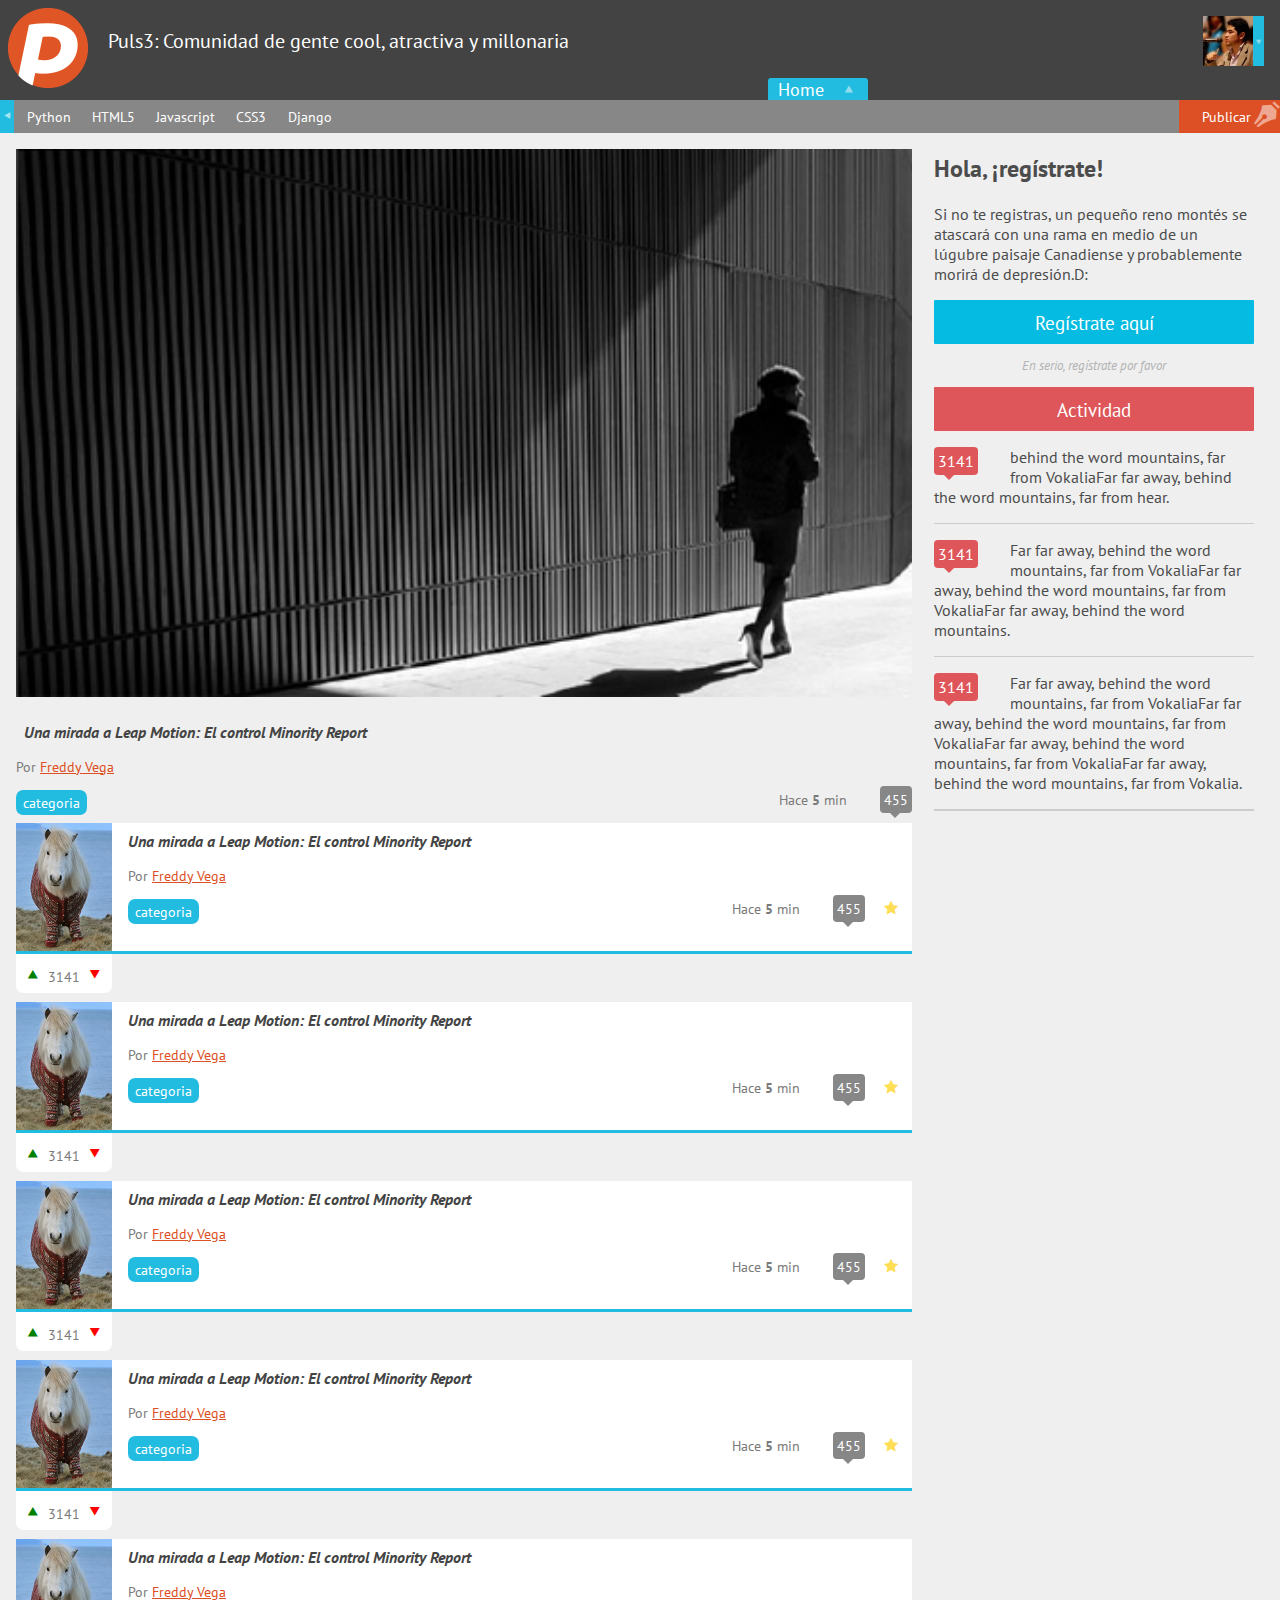
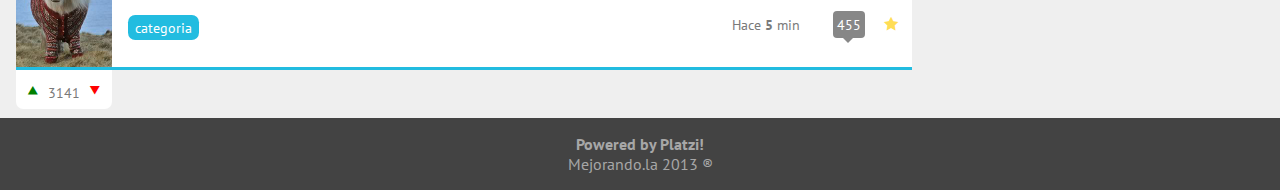
<file: index.html>
<!DOCTYPE html>
<html lang="es">
<head>
	<!--Insertando el Favicon-->
	<link rel="shortcut icon" href="favicon.ico" type="image/x-icon" />
	<meta charset="utf-8" />
	<meta name="viewport" content="width=device-width, initial-scale=1, maximum-scale=1" />
	<!--Título de la página-->
	<title>Puls3: Comunidad online de gente pro y (no sé qué más escribir)</title>
	<!--Insertando el Normalize-->
	<link rel="stylesheet" href="normalize.css" />
	<!--Insertando la fuente principal :D-->
	<link href='http://fonts.googleapis.com/css?family=PT+Sans:400,700,400italic,700italic' rel='stylesheet' type='text/css' />
	<!--Conectando con los estilos(css)-->
	<link rel="stylesheet" href="estilos.css" />
	<!--Y ahora con los estilos para el responsive design-->
	<link rel="stylesheet" href="responsive.css" />
</head>
<body>
	<!--Aquí viene el header :o-->
	<header>
		<!--El logo-->
		<figure id="logo">
			<img src="logo.png" />
		</figure>
		<!--El título del header-->
		<h1 id="titulo_header">Puls3: Comunidad de gente cool, atractiva y millonaria</h1>
		<!--El avatar-->
		<figure id="avatar">
			<img src="avatar.jpg" />
			<figcaption></figcaption>
		</figure>
		<!--El botón para ir al home-->
		<a href="#" title="Home">
			<div>
				Home
			</div>
		</a>
	</header>
	<!--La barra de navegación-->
	<nav>
		<!--Y los diferentes botones-->
		<ul>
			<li id="flechita_nav"><a href="#"></a></li>
			<li class="con_hover"><a href="#" title="Python">Python</a></li>
			<li class="con_hover"><a href="#" title="HTML5">HTML5</a></li>
			<li class="con_hover"><a href="#" title="Javascript">Javascript</a></li>
			<li class="con_hover"><a href="#" title="CSS3">CSS3</a></li>
			<li class="con_hover"><a href="#" title="Django">Django</a></li>
			<li id="publicar_nav"><a href="#" title="Publicar">Publicar</a></li>
		</ul>
	</nav>
	<!--El registro y las notificaciones de actividad(Exclusivas para Desktops y tablets[Algunas]-->
	<section id="bienvenida">
		<!--El botón e información de registro-->
		<aside id="registro">
			<h2 id="mensaje">Hola, ¡regístrate!</h2>
			<p>Si no te registras, un pequeño reno montés se atascará con una rama en medio de un lúgubre paisaje Canadiense y probablemente morirá de depresión.D:</p>
			<a id="b_registro" href="#" title="¡Regístrate!">Regístrate aquí</a>
			<p id="mensaje_registro">En serio, regístrate por favor</p>
		</aside>
		<!--La actividad-->
		<aside id="actividad">
			<a id="b_actividad" href="#" title="Actividad">Actividad</a>
			<!--Ahora las notificaciones :)-->
			<article class="notificacion">
				<a class="comentarios_item" href="#">3141</a>
				<p id ="actividad_mensaje">behind the word mountains, far from VokaliaFar far away, behind the word mountains, far from hear.</p>
			</article>
			<!--Y otras cuantas-->
			<article class="notificacion">
				<a class="comentarios_item" href="#">3141</a>
				<p id ="actividad_mensaje">Far far away, behind the word mountains, far from VokaliaFar far away, behind the word mountains, far from VokaliaFar far away, behind the word mountains.</p>
			</article>
			<article class="notificacion">
				<a class="comentarios_item" href="#">3141</a>
				<p id ="actividad_mensaje">Far far away, behind the word mountains, far from VokaliaFar far away, behind the word mountains, far from VokaliaFar far away, behind the word mountains, far from VokaliaFar far away, behind the word mountains, far from Vokalia.</p>
			</article>
		</aside>
	</section>
	<!--Los artículos, noticias o lo que se supone que sean-->
	<section id="contenido">
		<!--Un artículo(Éste es especial :3, es el resaltado que sólo se verá en desktops)-->
		<article id="item_resaltado">
			<!--La imagen grande-->
			<figure>
				<img src="imagen-grande.jpg"/>
			</figure>
			<!--El título del artículo-->
			<h2 class="titulo_item">
				<a href="#">Una mirada a Leap Motion: El control Minority Report</a>
			</h2>
			<!--El autor...-->
			<p class="autor_item">
				Por <a href="#">Freddy Vega</a>
			</p>
			<!--Los datos-->
			<p class="datos_item">
				<!--La(s) etiqueta(s) del artículo-->
				<a class="tag_item" href="#">categoria</a>
				<!--La fecha en que se publicó el artículo-->
				<span class="fecha_item">Hace <strong>5</strong> min</span>
				<!--El link para ver los comentarios que tenga el artículo-->
				<a class="comentarios_item" href="#">455</a>
				<!--Botón de "añadir a favoritos"-->
				<a class="guardar_item" href="#"></a>
			</p>
			<!--Control de votos-->
			<p class="votacion">
				<a class="up" href="#"></a>
				3141
				<a class="down" href="#"></a>
			</p>
		</article>
		<!--De aquí siguen artículos comunes y corrientes :(-->
		<article class="item">

			<figure class="imagen_item">
				<img src="imagen.jpg" />
			</figure>
			<h2 class="titulo_item">
				<a href="#">Una mirada a Leap Motion: El control Minority Report</a>
			</h2>
			<p class="autor_item">
				Por <a href="#">Freddy Vega</a>
			</p>
			<p class="datos_item">
				<a class="tag_item" href="#">categoria</a>
				<span class="fecha_item">Hace <strong>5</strong> min</span>
				<a class="comentarios_item" href="#">455</a>
				<a class="guardar_item" href="#"></a>
			</p>
			<p class="votacion">
				<a class="up" href="#"></a>
				3141
				<a class="down" href="#"></a>
			</p>
		</article>
		<article class="item">
			<figure class="imagen_item">
				<img src="imagen.jpg" />
			</figure>
			<h2 class="titulo_item">
				<a href="#">Una mirada a Leap Motion: El control Minority Report</a>
			</h2>
			<p class="autor_item">
				Por <a href="#">Freddy Vega</a>
			</p>
			<p class="datos_item">
				<a class="tag_item" href="#">categoria</a>
				<span class="fecha_item">Hace <strong>5</strong> min</span>
				<a class="comentarios_item" href="#">455</a>
				<a class="guardar_item" href="#"></a>
			</p>
			<p class="votacion">
				<a class="up" href="#"></a>
				3141
				<a class="down" href="#"></a>
			</p>
		</article>
		<article class="item">
			<figure class="imagen_item">
				<img src="imagen.jpg" />
			</figure>
			<h2 class="titulo_item">
				<a href="#">Una mirada a Leap Motion: El control Minority Report</a>
			</h2>
			<p class="autor_item">
				Por <a href="#">Freddy Vega</a>
			</p>
			<p class="datos_item">
				<a class="tag_item" href="#">categoria</a>
				<span class="fecha_item">Hace <strong>5</strong> min</span>
				<a class="comentarios_item" href="#">455</a>
				<a class="guardar_item" href="#"></a>
			</p>
			<p class="votacion">
				<a class="up" href="#"></a>
				3141
				<a class="down" href="#"></a>
			</p>
		</article>
		<article class="item">
			<figure class="imagen_item">
				<img src="imagen.jpg" />
			</figure>
			<h2 class="titulo_item">
				<a href="#">Una mirada a Leap Motion: El control Minority Report</a>
			</h2>
			<p class="autor_item">
				Por <a href="#">Freddy Vega</a>
			</p>
			<p class="datos_item">
				<a class="tag_item" href="#">categoria</a>
				<span class="fecha_item">Hace <strong>5</strong> min</span>
				<a class="comentarios_item" href="#">455</a>
				<a class="guardar_item" href="#"></a>
			</p>
			<p class="votacion">
				<a class="up" href="#"></a>
				3141
				<a class="down" href="#"></a>
			</p>
		</article>
		<article class="item">
			<figure class="imagen_item">
				<img src="imagen.jpg" />
			</figure>
			<h2 class="titulo_item">
				<a href="#">Una mirada a Leap Motion: El control Minority Report</a>
			</h2>
			<p class="autor_item">
				Por <a href="#">Freddy Vega</a>
			</p>
			<p class="datos_item">
				<a class="tag_item" href="#">categoria</a>
				<span class="fecha_item">Hace <strong>5</strong> min</span>
				<a class="comentarios_item" href="#" title="Comentarios">455</a>
				<a class="guardar_item" href="#"></a>
			</p>
			<p class="votacion">
				<a class="up" href="#" title="Votar positivo"></a>
				3141
				<a class="down" href="#" title="Votar negativo"></a>
			</p>
		</article>
	</section>
	<!--Aquí está el footer-->
	<footer>
		<p><strong>Powered by Platzi!</strong></p>
		<p>Mejorando.la 2013 ®</p>
	</footer>
</body>
</html>
<!--Y ya está toda la estructura de la página =-D-->
</file>
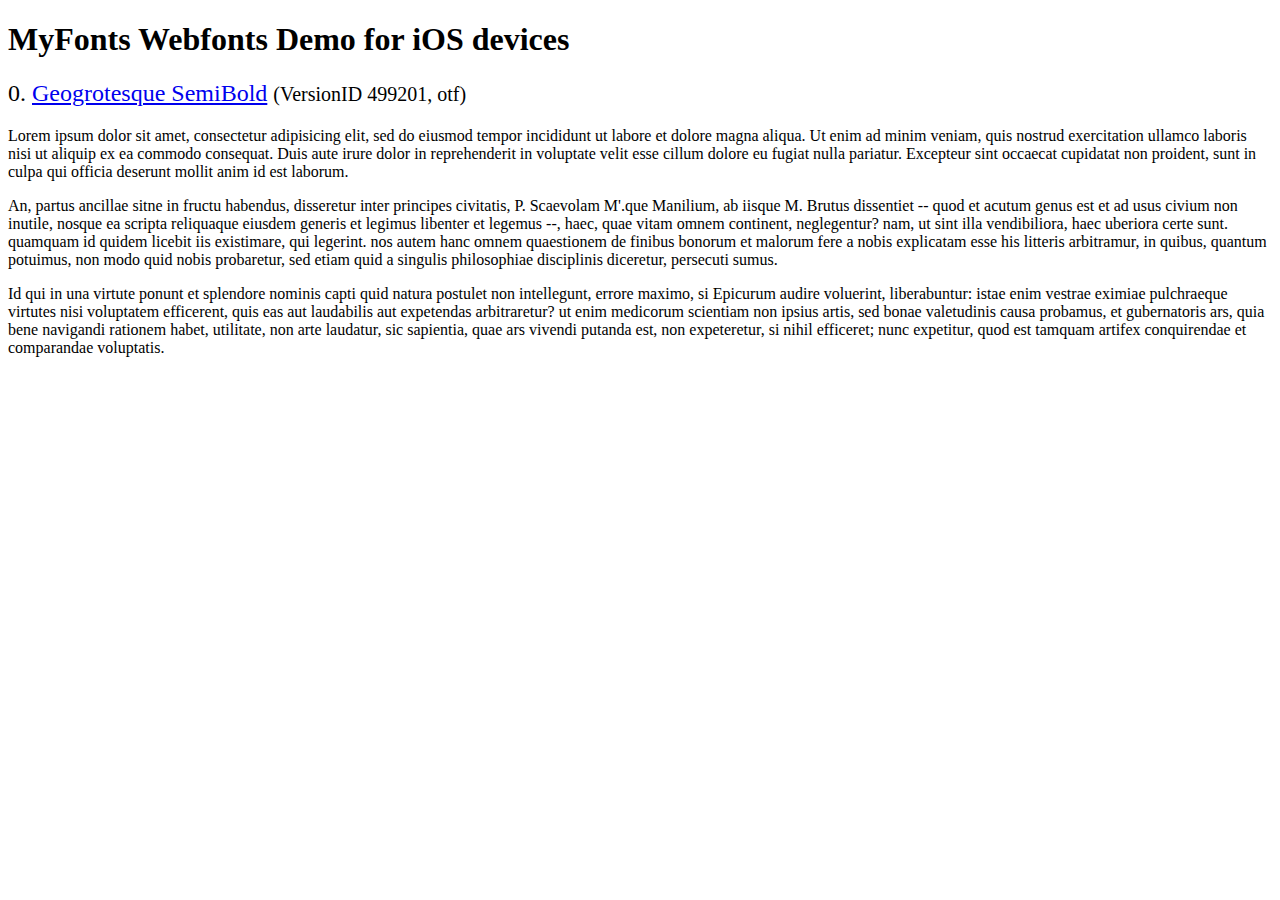
<file: fonts/webfonts/geo-semibold/svg/index.html>
<!DOCTYPE html>
<html>
<head>
<title>MyFonts Webfonts Demo for iOS devices</title>
<meta http-equiv="content-type" content="text/html; charset=utf-8" />

<style type="text/css" media="all">

	h2 {
		 font-weight:normal;
	}

		
	@font-face {
		font-family:"Geogrotesque-SemiBold";
		src:url("style_169898.svg#Geogrotesque-SemiBold") format("svg");
	}
	
	.webfont_0 {
		font-family: Geogrotesque-SemiBold;
	}
		
</style>

</head>

<body>

<h1>MyFonts Webfonts Demo for iOS devices</h1>


<h2>0. <span class='webfont_0'><a href='http://new.myfonts.com/search/style::169898/'>Geogrotesque SemiBold</a></span>
<small>(VersionID 499201, otf)</small>
</h2>

<p class='webfont_0'>Lorem ipsum dolor sit amet, consectetur adipisicing elit, sed do eiusmod tempor incididunt ut labore et dolore magna aliqua. Ut enim ad minim veniam, quis nostrud exercitation ullamco laboris nisi ut aliquip ex ea commodo consequat. Duis aute irure dolor in reprehenderit in voluptate velit esse cillum dolore eu fugiat nulla pariatur. Excepteur sint occaecat cupidatat non proident, sunt in culpa qui officia deserunt mollit anim id est laborum.</p>

<p class='webfont_0'>An, partus ancillae sitne in fructu habendus, disseretur inter principes civitatis, P. Scaevolam M'.que Manilium, ab iisque M. Brutus dissentiet -- quod et acutum genus est et ad usus civium non inutile, nosque ea scripta reliquaque eiusdem generis et legimus libenter et legemus --, haec, quae vitam omnem continent, neglegentur? nam, ut sint illa vendibiliora, haec uberiora certe sunt. quamquam id quidem licebit iis existimare, qui legerint. nos autem hanc omnem quaestionem de finibus bonorum et malorum fere a nobis explicatam esse his litteris arbitramur, in quibus, quantum potuimus, non modo quid nobis probaretur, sed etiam quid a singulis philosophiae disciplinis diceretur, persecuti sumus.</p>

<p class='webfont_0'>Id qui in una virtute ponunt et splendore nominis capti quid natura postulet non intellegunt, errore maximo, si Epicurum audire voluerint, liberabuntur: istae enim vestrae eximiae pulchraeque virtutes nisi voluptatem efficerent, quis eas aut laudabilis aut expetendas arbitraretur? ut enim medicorum scientiam non ipsius artis, sed bonae valetudinis causa probamus, et gubernatoris ars, quia bene navigandi rationem habet, utilitate, non arte laudatur, sic sapientia, quae ars vivendi putanda est, non expeteretur, si nihil efficeret; nunc expetitur, quod est tamquam artifex conquirendae et comparandae voluptatis.</p>




</body>
</html>
</file>
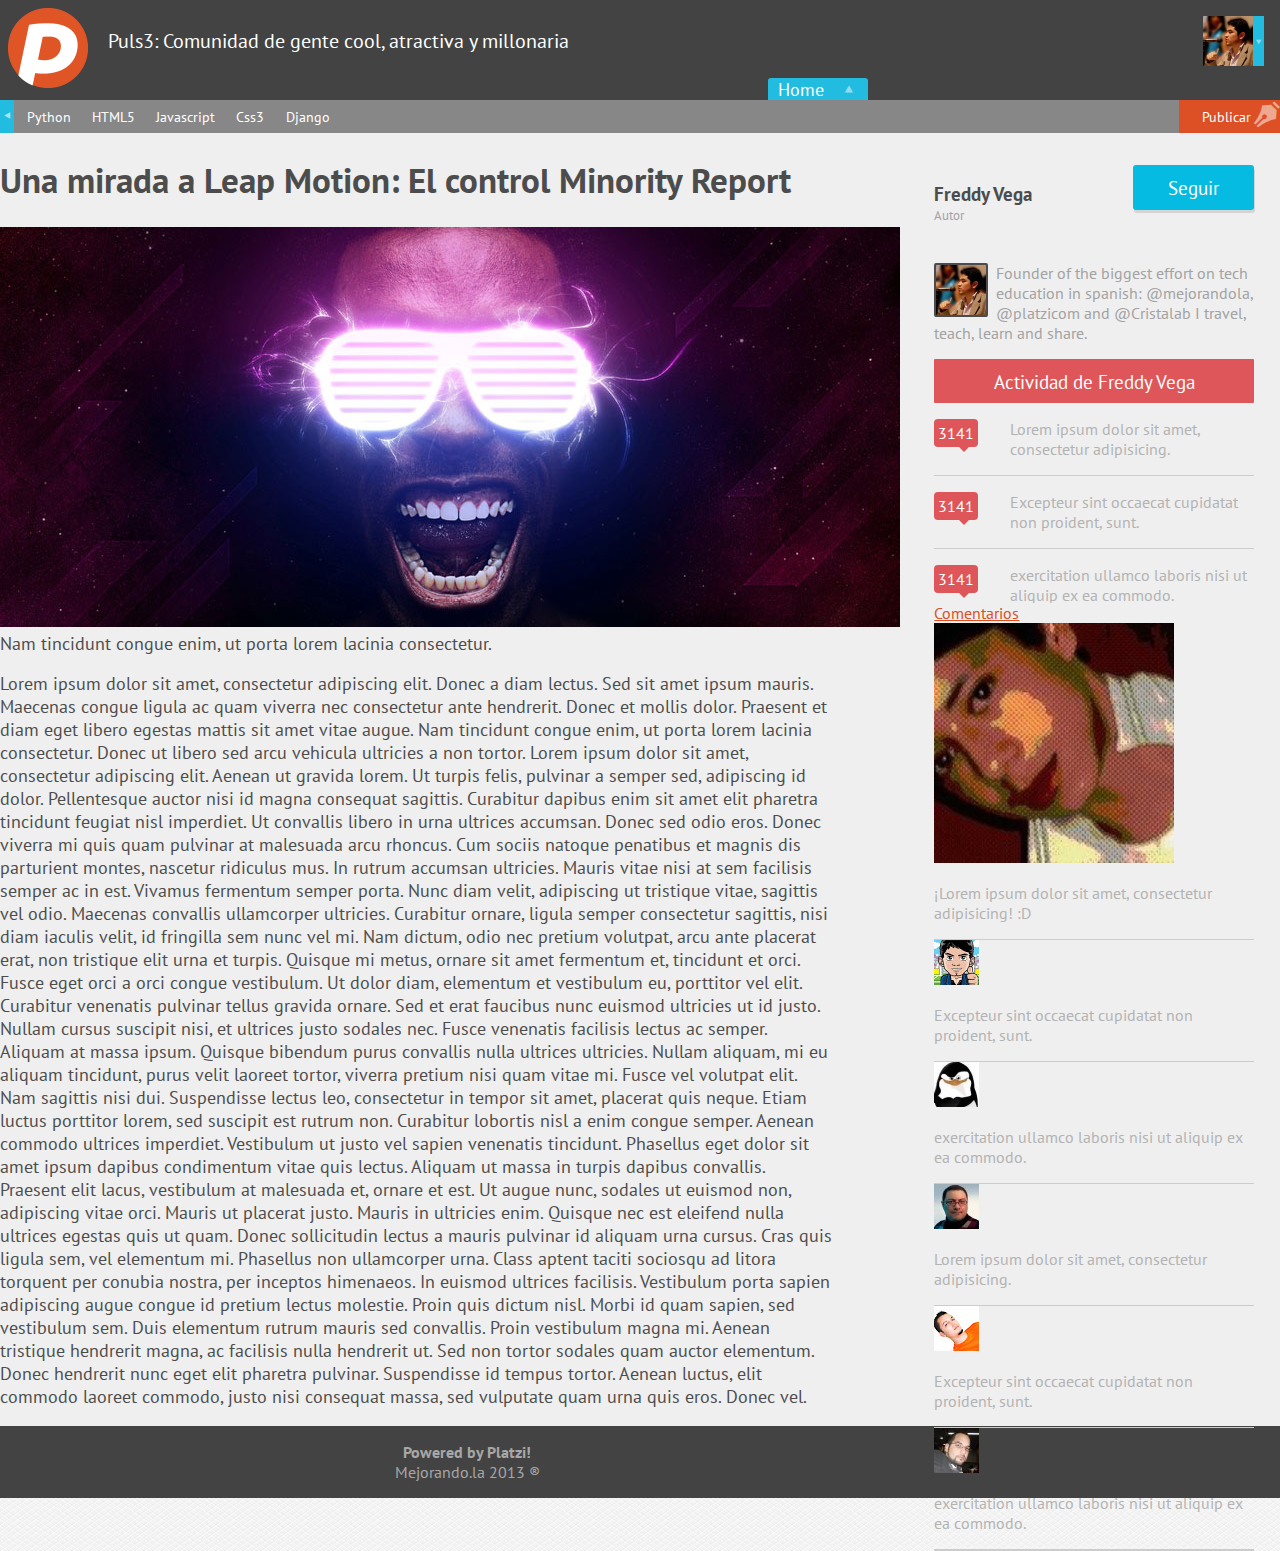
<file: articulo.html>
<!--Declaramos el tipo de documento como html-->
<!DOCTYPE html>
<!--Y decimos que la página está en español-->
<html lang="es">
<head>
	<!--Insertando el Favicon(El ícono que va a la izquierda del <title>). No lo podrás ver con el "Open in Browser"-->
	<link rel="shortcut icon" href="favicon.ico" type="image/x-icon" />
	<meta charset="utf-8" />
	<meta name="viewport" content="width=device-width, initial-scale=1, maximum-scale=1" />
	<!--Título de la página-->
	<title>Puls3: Comunidad online de gente pro y (no sé qué más escribir)</title>
	<link rel="stylesheet" type="text/css" media="screen" href="res/css/style.css"/>
	<link href='http://fonts.googleapis.com/css?family=Open+Sans:300,300italic,400italic,400,600,600italic,700,700italic,800,800italic' rel='stylesheet' type='text/css'>
	<!--Añadiendo el Normalize-->
	<link rel="stylesheet" href="normalize.css" />
	<!--Insertando la tipografía principal :D-->
	<link href='http://fonts.googleapis.com/css?family=PT+Sans:400,700,400italic,700italic' rel='stylesheet' type='text/css' />
	<!--Conectando con los estilos(css)-->
	<link rel="stylesheet" href="estilos.css" />
	<!--Y ahora con los estilos para el responsive design(css)-->
	<link rel="stylesheet" href="responsive2.css" />
</head>
<body>
	<!--Aquí viene el header :o-->
	<header>
		<!--El logo-->
		<figure id="logo">
			<img src="logo.png" />
		</figure>
		<!--El título del header-->
		<h1 id="titulo_header">Puls3: Comunidad de gente cool, atractiva y millonaria</h1>
		<!--El avatar-->
		<figure id="avatar">
			<img src="avatar.jpg" />
			<figcaption></figcaption>
		</figure>
		<!--El botón para ir al home-->
		<a href="index.html" title="Home">
			<div>
				Home
			</div>
		</a>
	</header>
	<!--La barra de navegación-->
	<nav>
		<!--Y los diferentes botones-->
		<ul>
			<li id="flechita_nav"><a href="#"></a></li>
			<!--¿Ves la parte donde dice title="Python"?. Ese mensaje se mostrará cuando pases el cursor sobre el botón-->
			<li class="con_hover"><a href="python.html" title="Python">Python</a></li>
			<li class="con_hover"><a href="html5.html" title="HTML5">HTML5</a></li>
			<li class="con_hover"><a href="javascript.html" title="Javascript">Javascript</a></li>
			<li class="con_hover"><a href="css3.html" title="CSS3">Css3</a></li>
			<li class="con_hover"><a href="django.html" title="Django">Django</a></li>
			<li id="publicar_nav"><a href="publicar.html" title="Publicar">Publicar</a></li>
		</ul>
	</nav>
	
	<!--El registro y las notificaciones de actividad(Exclusivas para Desktops y tablets[Algunas]-->
<div id="grupo">
	<aside id="bienvenida">
		<!--El botón e información de registro-->
			<aside id="Autor">
				<h2 id="autor_nombre">Freddy Vega<br><span>Autor</span></br></h2>
				<a id="seguir" href="https://twitter.com/freddier" title="Seguir a Freddy Vega">Seguir</a>
			
				
				<p id="mensaje"><img id="avatar_autor"src="avatar.jpg">Founder of the biggest effort on tech education in spanish: @mejorandola, @platzicom and @Cristalab
 				I travel, teach, learn and share.</p>
			</aside>
		<!--La actividad-->
			<aside id="actividad">
				<!--Título de la actividad-->
			<a id="b_actividad" href="#" title="Actividad de Freddy Vega">Actividad de Freddy Vega</a>
				<!--La parte scrolleable-->
			<div id="notificaciones"style="height:200px;width:100%;overflow-y:scroll;">
			
			<!--Ahora las notificaciones :)-->
				<article class="notificacion">
					<a class="comentarios_item" href="#">3141</a>
					<p id ="actividad_mensaje">Lorem ipsum dolor sit amet, consectetur adipisicing.</p>
				</article>
				<!--Y otras cuantas-->
				<article class="notificacion">
					<a class="comentarios_item" href="#">3141</a>
					<p id ="actividad_mensaje"> Excepteur sint occaecat cupidatat non proident, sunt.</p>
				</article>
				<article class="notificacion">
					<a class="comentarios_item" href="#">3141</a>
					<p id ="actividad_mensaje">exercitation ullamco laboris nisi ut aliquip ex ea commodo.</p>
				</article>
				<article class="notificacion">
					<a class="comentarios_item" href="#">3141</a>
					<p id ="actividad_mensaje">Lorem ipsum dolor sit amet, consectetur adipisicing.</p>
				</article>
				<article class="notificacion">
					<a class="comentarios_item" href="#">3141</a>
					<p id ="actividad_mensaje"> Excepteur sint occaecat cupidatat non proident, sunt.</p>
				</article>
				<article class="notificacion">
					<a class="comentarios_item" href="#">3141</a>
					<p id ="actividad_mensaje">exercitation ullamco laboris nisi ut aliquip ex ea commodo.</p>
				</article>
			</div>
			<a id="b_comentarios" href="#" title="Actividad de Freddy Vega">Comentarios</a>
			<div id="notificaciones">
				
			<!--Ahora las notificaciones :)-->
				<article class="notificacion">
					<aside>
					<a class="usuario" href="https://twitter.com/SoyLuisGallego" title="Luis Gallego"><figure><img src="usuarios/avatar_1.jpeg" /></figure></a>
					<p id ="actividad_mensaje">¡Lorem ipsum dolor sit amet, consectetur adipisicing! :D</p>
					</aside>
				</article>
				<!--Y otras cuantas-->
				<article class="notificacion">
					<aside>
					<a class="usuario" href="#" title="Nyan Cat"><figure><img src="usuarios/avatar_2.jpg" /></figure></a>
					<p id ="actividad_mensaje"> Excepteur sint occaecat cupidatat non proident, sunt.</p>
					</aside>
				</article>
				<article class="notificacion">
					<aside class="respuesta">
					<a class="usuario" href="#" title="Sniffer"><figure><img src="usuarios/avatar_3.jpeg" /></figure></a>
					<p id ="actividad_mensaje">exercitation ullamco laboris nisi ut aliquip ex ea commodo.</p>
					</aside>
				</article>
				<article class="notificacion">
					<aside>
					<a class="usuario" href="#" title="Bob Ross"><figure><img src="usuarios/avatar_4.jpeg" /></figure></a>
					<p id ="actividad_mensaje">Lorem ipsum dolor sit amet, consectetur adipisicing.</p>
					</aside>
				</article>
				<article class="notificacion">
					<aside>
					<a class="usuario" href="#" title="Postín Macherap"><figure><img src="usuarios/avatar_5.jpg" /></figure></a>
					<p id ="actividad_mensaje"> Excepteur sint occaecat cupidatat non proident, sunt.</p>
					</aside>
				</article>
				<article class="notificacion">
					<aside>
					<a class="usuario" href="#" title="Mark Cooper"><figure><img src="usuarios/avatar_6.jpeg" /></figure></a>
					<p id ="actividad_mensaje">exercitation ullamco laboris nisi ut aliquip ex ea commodo.</p>
					</aside>
				</article>
			</div>
		</aside>
	</aside>
</div>
<aside id="post_texto">
	<h1>Una mirada a Leap Motion: El control Minority Report</h1>
	<figure>
		<img src="photos/photo7.jpg"/>
		<figcaption> Nam tincidunt congue enim, ut porta lorem lacinia consectetur.</figcaption>
	</figure>
<p>
	Lorem ipsum dolor sit amet, consectetur adipiscing elit. Donec a diam lectus. Sed sit amet ipsum mauris. Maecenas congue ligula ac quam viverra nec consectetur ante hendrerit. Donec et mollis dolor. Praesent et diam eget libero egestas mattis sit amet vitae augue. Nam tincidunt congue enim, ut porta lorem lacinia consectetur. Donec ut libero sed arcu vehicula ultricies a non tortor. Lorem ipsum dolor sit amet, consectetur adipiscing elit. Aenean ut gravida lorem. Ut turpis felis, pulvinar a semper sed, adipiscing id dolor. Pellentesque auctor nisi id magna consequat sagittis. Curabitur dapibus enim sit amet elit pharetra tincidunt feugiat nisl imperdiet. Ut convallis libero in urna ultrices accumsan. Donec sed odio eros. Donec viverra mi quis quam pulvinar at malesuada arcu rhoncus. Cum sociis natoque penatibus et magnis dis parturient montes, nascetur ridiculus mus. In rutrum accumsan ultricies. Mauris vitae nisi at sem facilisis semper ac in est.

Vivamus fermentum semper porta. Nunc diam velit, adipiscing ut tristique vitae, sagittis vel odio. Maecenas convallis ullamcorper ultricies. Curabitur ornare, ligula semper consectetur sagittis, nisi diam iaculis velit, id fringilla sem nunc vel mi. Nam dictum, odio nec pretium volutpat, arcu ante placerat erat, non tristique elit urna et turpis. Quisque mi metus, ornare sit amet fermentum et, tincidunt et orci. Fusce eget orci a orci congue vestibulum. Ut dolor diam, elementum et vestibulum eu, porttitor vel elit. Curabitur venenatis pulvinar tellus gravida ornare. Sed et erat faucibus nunc euismod ultricies ut id justo. Nullam cursus suscipit nisi, et ultrices justo sodales nec. Fusce venenatis facilisis lectus ac semper. Aliquam at massa ipsum. Quisque bibendum purus convallis nulla ultrices ultricies. Nullam aliquam, mi eu aliquam tincidunt, purus velit laoreet tortor, viverra pretium nisi quam vitae mi. Fusce vel volutpat elit. Nam sagittis nisi dui.

Suspendisse lectus leo, consectetur in tempor sit amet, placerat quis neque. Etiam luctus porttitor lorem, sed suscipit est rutrum non. Curabitur lobortis nisl a enim congue semper. Aenean commodo ultrices imperdiet. Vestibulum ut justo vel sapien venenatis tincidunt. Phasellus eget dolor sit amet ipsum dapibus condimentum vitae quis lectus. Aliquam ut massa in turpis dapibus convallis. Praesent elit lacus, vestibulum at malesuada et, ornare et est. Ut augue nunc, sodales ut euismod non, adipiscing vitae orci. Mauris ut placerat justo. Mauris in ultricies enim. Quisque nec est eleifend nulla ultrices egestas quis ut quam. Donec sollicitudin lectus a mauris pulvinar id aliquam urna cursus. Cras quis ligula sem, vel elementum mi. Phasellus non ullamcorper urna.

Class aptent taciti sociosqu ad litora torquent per conubia nostra, per inceptos himenaeos. In euismod ultrices facilisis. Vestibulum porta sapien adipiscing augue congue id pretium lectus molestie. Proin quis dictum nisl. Morbi id quam sapien, sed vestibulum sem. Duis elementum rutrum mauris sed convallis. Proin vestibulum magna mi. Aenean tristique hendrerit magna, ac facilisis nulla hendrerit ut. Sed non tortor sodales quam auctor elementum. Donec hendrerit nunc eget elit pharetra pulvinar. Suspendisse id tempus tortor. Aenean luctus, elit commodo laoreet commodo, justo nisi consequat massa, sed vulputate quam urna quis eros. Donec vel.
<p>
</aside>









<footer>
		<p><strong>Powered by Platzi!</strong></p>
		<p>Mejorando.la 2013 ®</p>
</footer>




</body>
</html>
<!--Y ya está toda la estructura de la página =-D-->
</file>
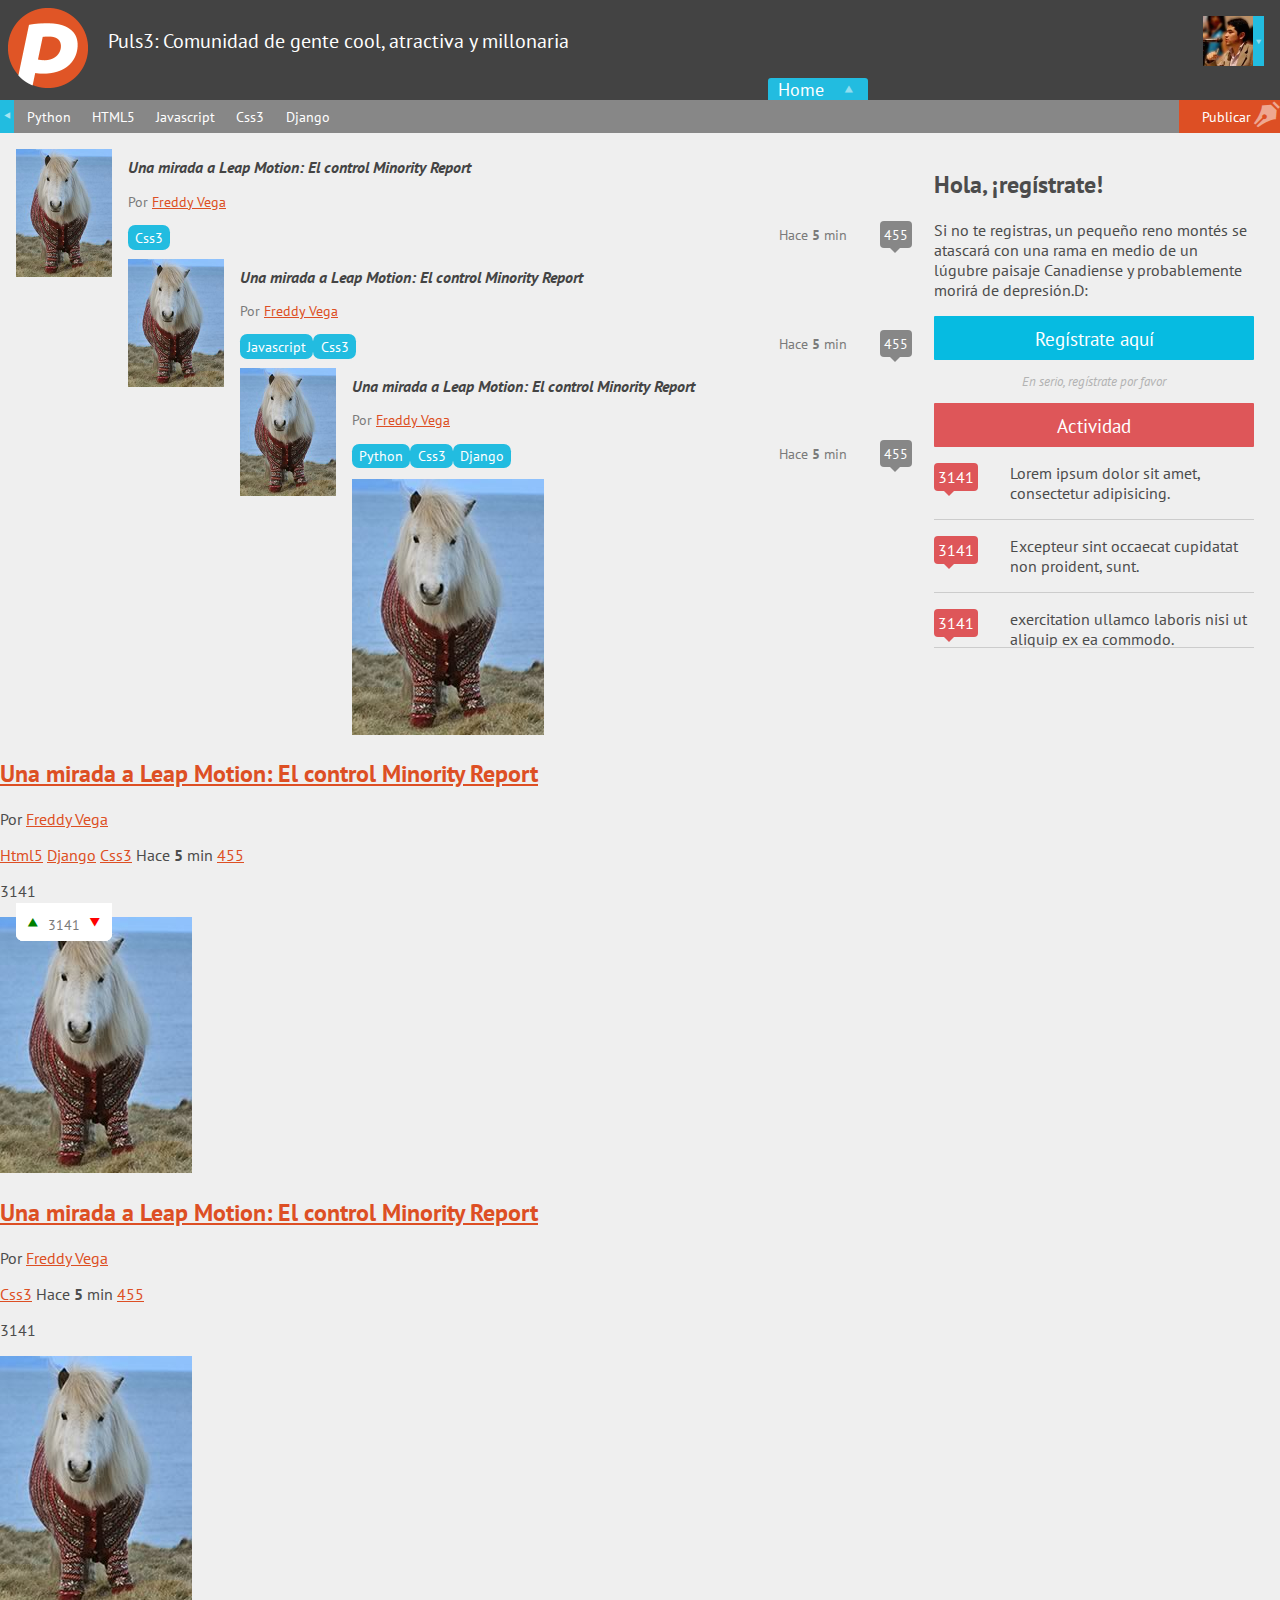
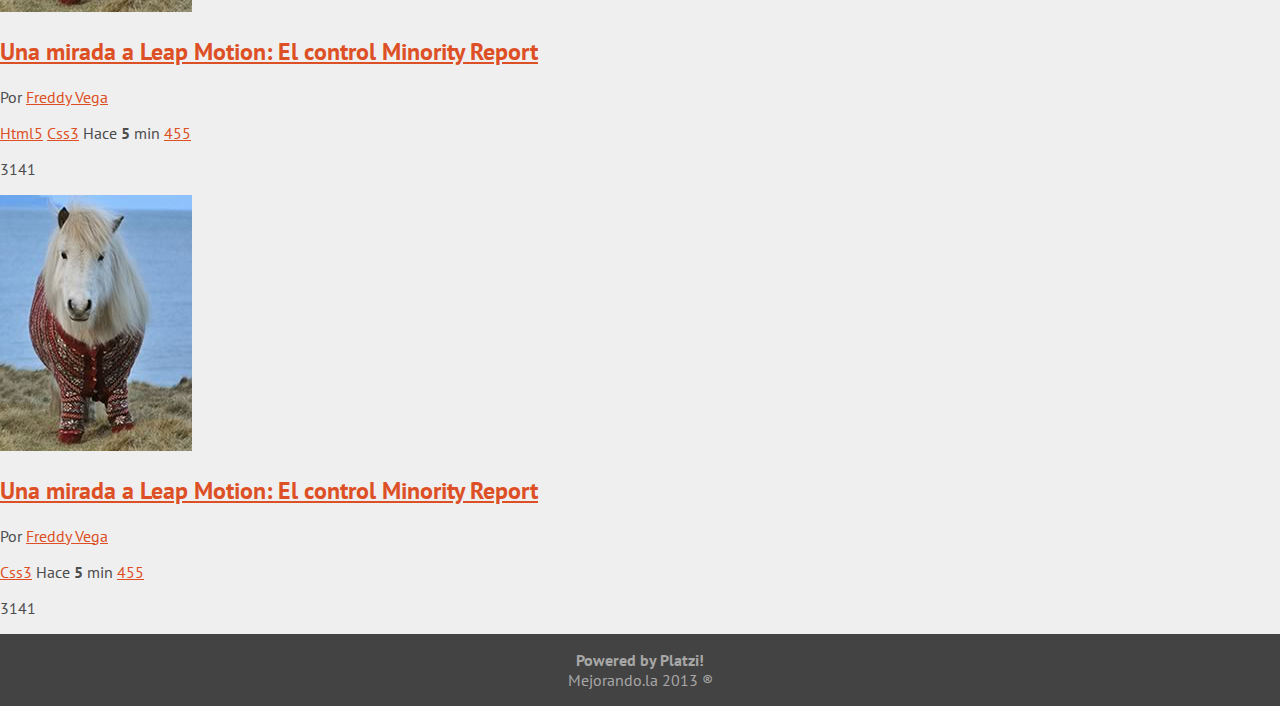
<file: css3.html>
<!--Declaramos el tipo de documento como html-->
<!DOCTYPE html>
<!--Y decimos que la página está en español-->
<html lang="es">
<head>
	<!--Insertando el Favicon(El ícono que va a la izquierda del <title>). No lo podrás ver con el "Open in Browser"-->
	<link rel="shortcut icon" href="favicon.ico" type="image/x-icon" />
	<meta charset="utf-8" />
	<meta name="viewport" content="width=device-width, initial-scale=1, maximum-scale=1" />
	<!--Título de la página-->
	<title>Puls3: Comunidad online de gente pro y (no sé qué más escribir)</title>
	<link rel="stylesheet" type="text/css" media="screen" href="res/css/style.css"/>
	<link href='http://fonts.googleapis.com/css?family=Open+Sans:300,300italic,400italic,400,600,600italic,700,700italic,800,800italic' rel='stylesheet' type='text/css'>
	<!--Añadiendo el Normalize-->
	<link rel="stylesheet" href="normalize.css" />
	<!--Insertando la tipografía principal :D-->
	<link href='http://fonts.googleapis.com/css?family=PT+Sans:400,700,400italic,700italic' rel='stylesheet' type='text/css' />
	<!--Conectando con los estilos(css)-->
	<link rel="stylesheet" href="estilos.css" />
	<!--Y ahora con los estilos para el responsive design(css)-->
	<link rel="stylesheet" href="responsive.css" />
	<!--nnnnnnnnnnnnnnnnnnnnnnnnnnnnnnnnnnnnnnnnnnnnnnnnnnnnnnnnnnnnnnnnnnnnnnnnnnnnnnnnnnnnnnnnnnnnnnnnnnnnnnnnnnnnnnnnnnnnnnn-->
		<meta http-equiv="X-UA-Compatible" content="IE=edge,chrome=1">
		<link rel="stylesheet" href="css/iview.css" />
		<link rel="stylesheet" href="css/skin 4/style.css" />
		<script src="js/jquery-1.7.1.min.js"></script>
		<script type="text/javascript" src="js/raphael-min.js"></script>
		<script type="text/javascript" src="js/jquery.easing.js"></script>
		
		<script src="js/iview.js"></script>
		<script>
			$(document).ready(function(){
				$('#iview').iView({
					pauseTime: 5000,
					pauseOnHover: true,
					directionNavHoverOpacity: 0,
					timer: "Bar",
					timerDiameter: "70%",
					timerPadding: 0,
					timerStroke: 7,
					timerBarStroke: 0,
					timerColor: "#FFF",
					timerPosition: "bottom-right"
				});
			});
		</script>
		<!--nnnnnnnnnnnnnnnnnnnnnnnnnnnnnnnnnnnnnnnnnnnnnnnnnnnnnnnnnnnnnnnnnnnnnnnnnnnnnnnnnnnnnnnnnnnnnnnnnnnnnnnnnnnnnnnnnnn-->
</head>
<body>
	<!--Aquí viene el header :o-->
	<header>
		<!--El logo-->
		<figure id="logo">
			<img src="logo.png" />
		</figure>
		<!--El título del header-->
		<h1 id="titulo_header">Puls3: Comunidad de gente cool, atractiva y millonaria</h1>
		<!--El avatar-->
		<figure id="avatar">
			<img src="avatar.jpg" />
			<figcaption></figcaption>
		</figure>
		<!--El botón para ir al home-->
		<a href="index.html" title="Home">
			<div>
				Home
			</div>
		</a>
	</header>
	<!--La barra de navegación-->
	<nav>
		<!--Y los diferentes botones-->
		<ul>
			<li id="flechita_nav"><a href="#"></a></li>
			<!--¿Ves la parte donde dice title="Python"?. Ese mensaje se mostrará cuando pases el cursor sobre el botón-->
			<li class="con_hover"><a href="python.html" title="Python">Python</a></li>
			<li class="con_hover"><a href="html5.html" title="HTML5">HTML5</a></li>
			<li class="con_hover"><a href="javascript.html" title="Javascript">Javascript</a></li>
			<li class="con_hover"><a href="css3.html" title="CSS3">Css3</a></li>
			<li class="con_hover"><a href="django.html" title="Django">Django</a></li>
			<li id="publicar_nav"><a href="publicar.html" title="Publicar">Publicar</a></li>
		</ul>
	</nav>
	
	<!--El registro y las notificaciones de actividad(Exclusivas para Desktops y tablets[Algunas]-->
<div id="grupo">
	<aside id="bienvenida">
		<!--El botón e información de registro-->
			<aside id="registro">
				<h2 id="mensaje">Hola, ¡regístrate!</h2>
				<p>Si no te registras, un pequeño reno montés se atascará con una rama en medio de un lúgubre paisaje Canadiense y probablemente morirá de depresión.D:</p>
				<a id="b_registro" href="#" title="¡Regístrate!">Regístrate aquí</a>
				<p id="mensaje_registro">En serio, regístrate por favor</p>
			</aside>
		<!--La actividad-->
		<div>
			<aside id="actividad">
				<!--Título de la actividad-->
				<a id="b_actividad" href="#" title="Actividad">Actividad</a>
				<!--La parte scrolleable-->
				<div id="notificaciones"style="height:200px;width:100%;overflow-y:scroll;">
			
			<!--Ahora las notificaciones :)-->
				<article class="notificacion">
					<a class="comentarios_item" href="#">3141</a>
					<p id ="actividad_mensaje">Lorem ipsum dolor sit amet, consectetur adipisicing.</p>
				</article>
				<!--Y otras cuantas-->
				<article class="notificacion">
					<a class="comentarios_item" href="#">3141</a>
				<p id ="actividad_mensaje"> Excepteur sint occaecat cupidatat non proident, sunt.</p>
				</article>
				<article class="notificacion">
					<a class="comentarios_item" href="#">3141</a>
					<p id ="actividad_mensaje">exercitation ullamco laboris nisi ut aliquip ex ea commodo.</p>
				</article>
				<article class="notificacion">
					<a class="comentarios_item" href="#">3141</a>
					<p id ="actividad_mensaje">Lorem ipsum dolor sit amet, consectetur adipisicing.</p>
				</article>
				<article class="notificacion">
					<a class="comentarios_item" href="#">3141</a>
					<p id ="actividad_mensaje"> Excepteur sint occaecat cupidatat non proident, sunt.</p>
				</article>
				<article class="notificacion">
					<a class="comentarios_item" href="#">3141</a>
					<p id ="actividad_mensaje">exercitation ullamco laboris nisi ut aliquip ex ea commodo.</p>
				</article>
			</div>
		</aside>

	</aside>
		<aside id="contenido">
			<aside id="70_ancho">
			<!--Un artículo(Éste es especial :3, es el resaltado que sólo se verá en desktops)-->

				<!--La imagen grande-->
				<!--Anidamos los datos aquí para luego poder controlarlos con position relative y absolute y crear el efecto que queremos--> 

			<article class="primer_item">
					<figure class="imagen_item">
						<img src="imagen.jpg" />
					</figure>
					<h2 class="titulo_item">
						<a href="articulo.html">Una mirada a Leap Motion: El control Minority Report</a>
					</h2>
					<p class="autor_item">
						Por <a href="#">Freddy Vega</a>
					</p>
					<p class="datos_item">
						<a class="tag_item resaltar" href="css3.html" >Css3</a>
						<span class="fecha_item">Hace <strong>5</strong> min</span>
						<a class="comentarios_item" href="#">455</a>
						<a class="guardar_item" href="#"></a>
					</p>
					<p class="votacion">
						<a class="up" href="#"></a>
						3141
						<a class="down" href="#"></a>
					</p>
				</article>
				<article class="primer_item">
					<figure class="imagen_item">
						<img src="imagen.jpg" />
					</figure>
					<h2 class="titulo_item">
						<a href="articulo.html">Una mirada a Leap Motion: El control Minority Report</a>
					</h2>
					<p class="autor_item">
						Por <a href="#">Freddy Vega</a>
					</p>
					<p class="datos_item">
						<a class="tag_item" href="django.html">Javascript</a>
						<a class="tag_item resaltar" href="css3.html" >Css3</a>
						<span class="fecha_item">Hace <strong>5</strong> min</span>
						<a class="comentarios_item" href="#">455</a>
						<a class="guardar_item" href="#"></a>
					</p>
					<p class="votacion">
						<a class="up" href="#"></a>
						3141
						<a class="down" href="#"></a>
					</p>
				</article>
			<!--El primer artículo(Obviando la imagen grandototota)-->
				<article class="primer_item">
					<figure class="imagen_item">
						<img src="imagen.jpg" />
					</figure>
					<h2 class="titulo_item">
						<a href="articulo.html">Una mirada a Leap Motion: El control Minority Report</a>
					</h2>
					<p class="autor_item">
						Por <a href="#">Freddy Vega</a>
					</p>
					<p class="datos_item">
						<a class="tag_item" href="python.html">Python</a>
						<a class="tag_item resaltar" href="css3.html" >Css3</a>
						<a class="tag_item" href="django.html" >Django</a>
						<span class="fecha_item">Hace <strong>5</strong> min</span>
						<a class="comentarios_item" href="#">455</a>
						<a class="guardar_item" href="#"></a>
					</p>
					<p class="votacion">
						<a class="up" href="#"></a>
						3141
						<a class="down" href="#"></a>
					</p>
				</article>
			</aside>
		</aside>
	
</div>
	<!--Los artículos, noticias o lo que se supone que sean-->
	
	<section id="contenido_100">
			<aside id="100_ancho">
		<article class="item">
			<figure class="imagen_item">
				<img src="imagen.jpg" />
			</figure>
			<h2 class="titulo_item">
				<a href="articulo.html">Una mirada a Leap Motion: El control Minority Report</a>
			</h2>
			<p class="autor_item">
				Por <a href="#">Freddy Vega</a>
			</p>
			<p class="datos_item">
				<a class="tag_item" href="html5.html">Html5</a>
				<a class="tag_item" href="django.html">Django</a>
				<a class="tag_item resaltar" href="css3.html">Css3</a>
				<span class="fecha_item">Hace <strong>5</strong> min</span>
				<a class="comentarios_item" href="#">455</a>
				<a class="guardar_item" href="#"></a>
			</p>
			<p class="votacion">
				<a class="up" href="#"></a>
				3141
				<a class="down" href="#"></a>
			</p>
		</article>
		<article class="item">
			<figure class="imagen_item">
				<img src="imagen.jpg" />
			</figure>
			<h2 class="titulo_item">
				<a href="articulo.html">Una mirada a Leap Motion: El control Minority Report</a>
			</h2>
			<p class="autor_item">
				Por <a href="#">Freddy Vega</a>
			</p>
			<p class="datos_item">
				<a class="tag_item resaltar" href="css3.html">Css3</a>
				<span class="fecha_item">Hace <strong>5</strong> min</span>
				<a class="comentarios_item" href="#">455</a>
				<a class="guardar_item" href="#"></a>
			</p>
			<p class="votacion">
				<a class="up" href="#"></a>
				3141
				<a class="down" href="#"></a>
			</p>
		</article>
		<article class="item">
			<figure class="imagen_item">
				<img src="imagen.jpg" />
			</figure>
			<h2 class="titulo_item">
				<a href="articulo.html">Una mirada a Leap Motion: El control Minority Report</a>
			</h2>
			<p class="autor_item">
				Por <a href="#">Freddy Vega</a>
			</p>
			<p class="datos_item">
				<a class="tag_item" href="html5.html">Html5</a>
				<a class="tag_item resaltar" href="css3.html">Css3</a>
				<span class="fecha_item">Hace <strong>5</strong> min</span>
				<a class="comentarios_item" href="#">455</a>
				<a class="guardar_item" href="#"></a>
			</p>
			<p class="votacion">
				<a class="up" href="#"></a>
				3141
				<a class="down" href="#"></a>
			</p>
		</article>
		<article class="item">
			<figure class="imagen_item">
				<img src="imagen.jpg" />
			</figure>
			<h2 class="titulo_item">
				<a href="articulo.html">Una mirada a Leap Motion: El control Minority Report</a>
			</h2>
			<p class="autor_item">
				Por <a href="#">Freddy Vega</a>
			</p>
			<p class="datos_item">
				<a class="tag_item resaltar" href="css3.html">Css3</a>
				<span class="fecha_item">Hace <strong>5</strong> min</span>
				<a class="comentarios_item" href="#" title="Comentarios">455</a>
				<a class="guardar_item" href="#"></a>
			</p>
			<p class="votacion">
				<a class="up" href="#" title="Votar positivo"></a>
				3141
				<a class="down" href="#" title="Votar negativo"></a>
			</p>
		</article>
	</aside>
	</section>
	<!--Aquí está el footer-->
	<footer>
		<p><strong>Powered by Platzi!</strong></p>
		<p>Mejorando.la 2013 ®</p>
	</footer>
	
</body>
</html>
<!--Y ya está toda la estructura de la página =-D-->
</file>
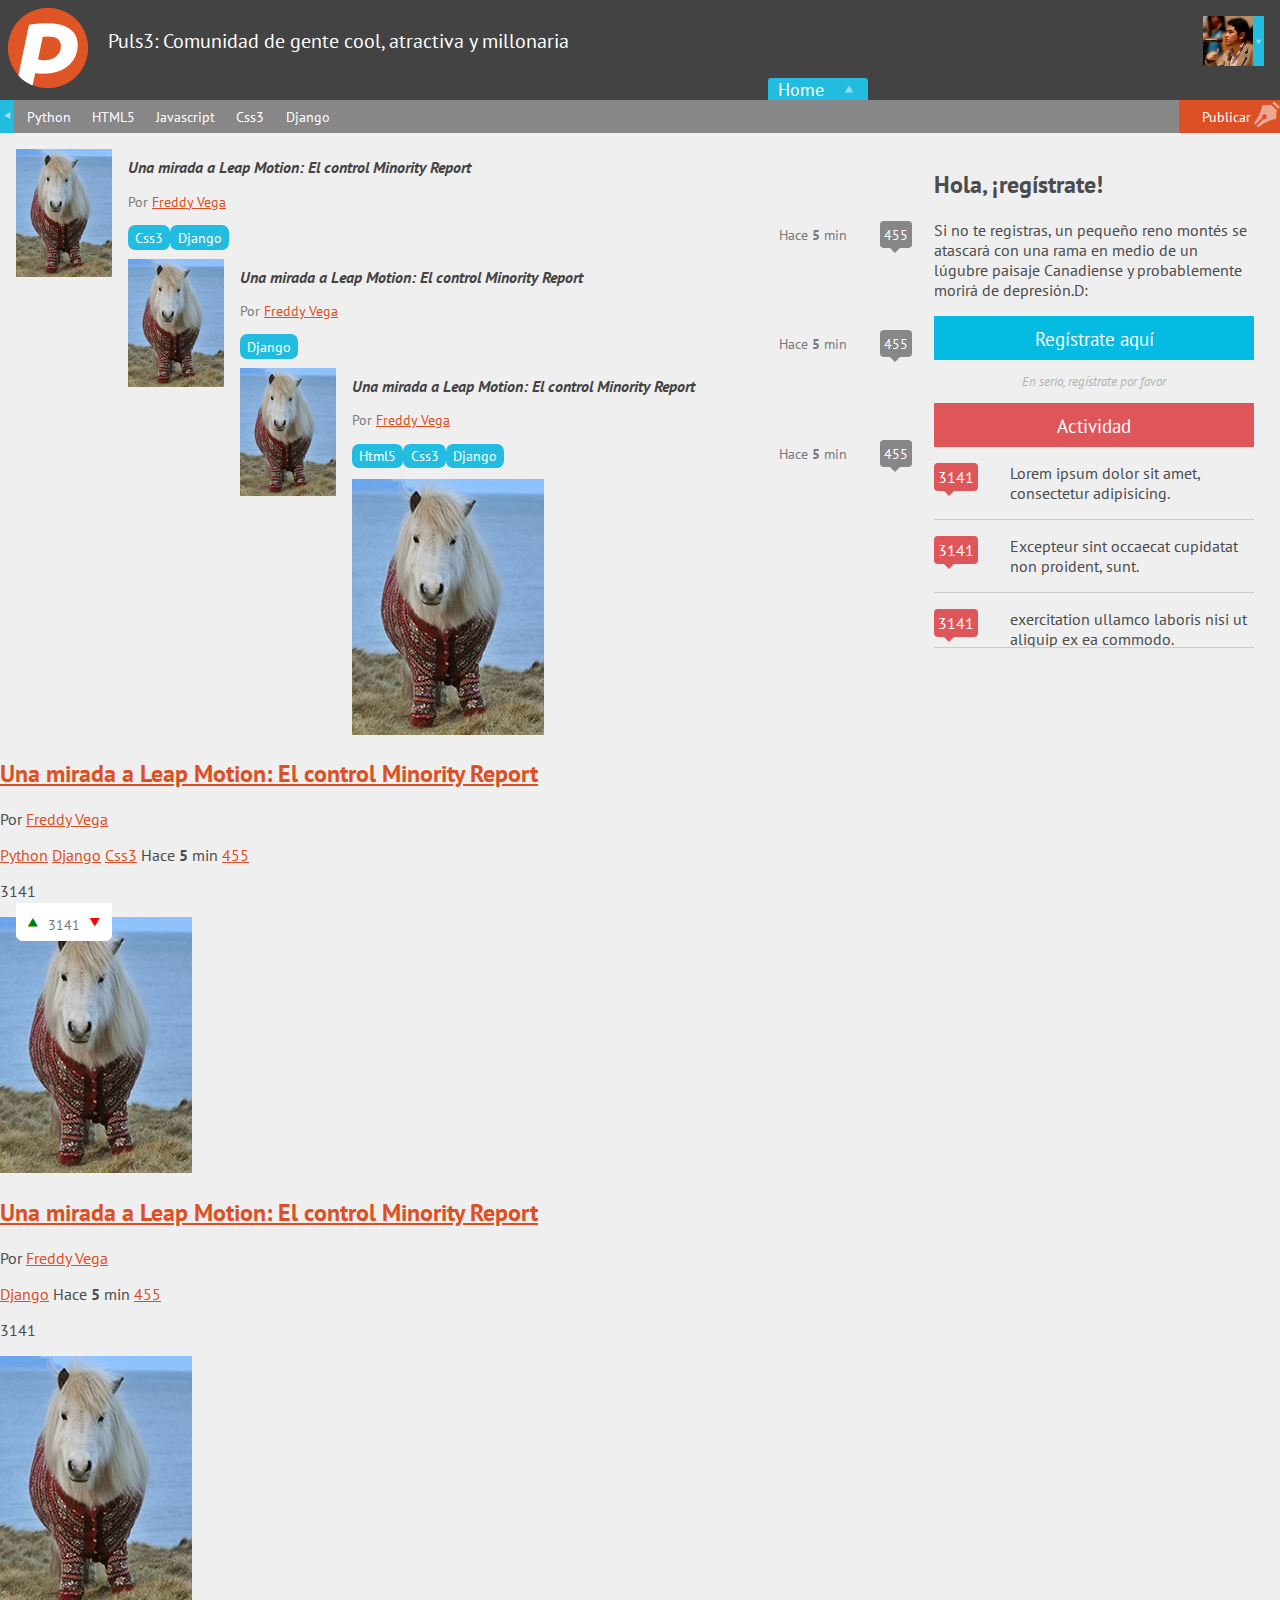
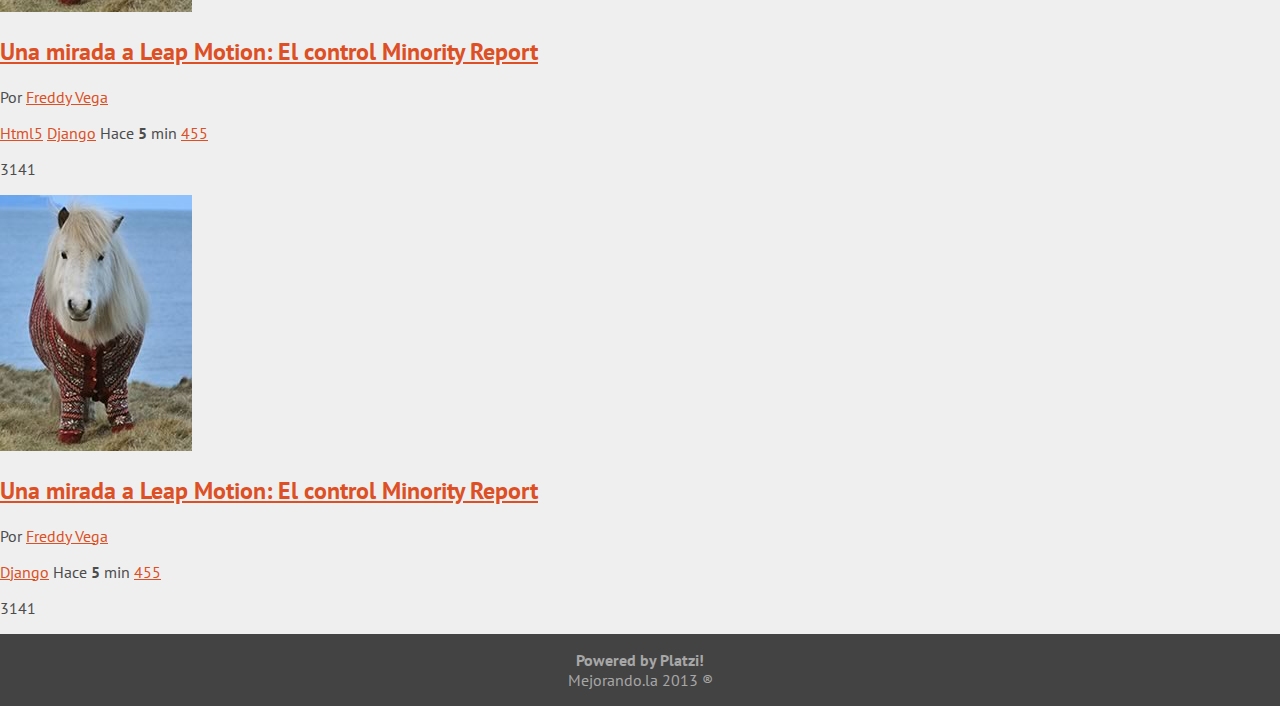
<file: django.html>
<!--Declaramos el tipo de documento como html-->
<!DOCTYPE html>
<!--Y decimos que la página está en español-->
<html lang="es">
<head>
	<!--Insertando el Favicon(El ícono que va a la izquierda del <title>). No lo podrás ver con el "Open in Browser"-->
	<link rel="shortcut icon" href="favicon.ico" type="image/x-icon" />
	<meta charset="utf-8" />
	<meta name="viewport" content="width=device-width, initial-scale=1, maximum-scale=1" />
	<!--Título de la página-->
	<title>Puls3: Comunidad online de gente pro y (no sé qué más escribir)</title>
	<link rel="stylesheet" type="text/css" media="screen" href="res/css/style.css"/>
	<link href='http://fonts.googleapis.com/css?family=Open+Sans:300,300italic,400italic,400,600,600italic,700,700italic,800,800italic' rel='stylesheet' type='text/css'>
	<!--Añadiendo el Normalize-->
	<link rel="stylesheet" href="normalize.css" />
	<!--Insertando la tipografía principal :D-->
	<link href='http://fonts.googleapis.com/css?family=PT+Sans:400,700,400italic,700italic' rel='stylesheet' type='text/css' />
	<!--Conectando con los estilos(css)-->
	<link rel="stylesheet" href="estilos.css" />
	<!--Y ahora con los estilos para el responsive design(css)-->
	<link rel="stylesheet" href="responsive.css" />
	<!--nnnnnnnnnnnnnnnnnnnnnnnnnnnnnnnnnnnnnnnnnnnnnnnnnnnnnnnnnnnnnnnnnnnnnnnnnnnnnnnnnnnnnnnnnnnnnnnnnnnnnnnnnnnnnnnnnnnnnnn-->
		<meta http-equiv="X-UA-Compatible" content="IE=edge,chrome=1">
		<link rel="stylesheet" href="css/iview.css" />
		<link rel="stylesheet" href="css/skin 4/style.css" />
		<script src="js/jquery-1.7.1.min.js"></script>
		<script type="text/javascript" src="js/raphael-min.js"></script>
		<script type="text/javascript" src="js/jquery.easing.js"></script>
		
		<script src="js/iview.js"></script>
		<script>
			$(document).ready(function(){
				$('#iview').iView({
					pauseTime: 5000,
					pauseOnHover: true,
					directionNavHoverOpacity: 0,
					timer: "Bar",
					timerDiameter: "70%",
					timerPadding: 0,
					timerStroke: 7,
					timerBarStroke: 0,
					timerColor: "#FFF",
					timerPosition: "bottom-right"
				});
			});
		</script>
		<!--nnnnnnnnnnnnnnnnnnnnnnnnnnnnnnnnnnnnnnnnnnnnnnnnnnnnnnnnnnnnnnnnnnnnnnnnnnnnnnnnnnnnnnnnnnnnnnnnnnnnnnnnnnnnnnnnnnn-->
</head>
<body>
	<!--Aquí viene el header :o-->
	<header>
		<!--El logo-->
		<figure id="logo">
			<img src="logo.png" />
		</figure>
		<!--El título del header-->
		<h1 id="titulo_header">Puls3: Comunidad de gente cool, atractiva y millonaria</h1>
		<!--El avatar-->
		<figure id="avatar">
			<img src="avatar.jpg" />
			<figcaption></figcaption>
		</figure>
		<!--El botón para ir al home-->
		<a href="index.html" title="Home">
			<div>
				Home
			</div>
		</a>
	</header>
	<!--La barra de navegación-->
	<nav>
		<!--Y los diferentes botones-->
		<ul>
			<li id="flechita_nav"><a href="#"></a></li>
			<!--¿Ves la parte donde dice title="Python"?. Ese mensaje se mostrará cuando pases el cursor sobre el botón-->
			<li class="con_hover"><a href="python.html" title="Python">Python</a></li>
			<li class="con_hover"><a href="html5.html" title="HTML5">HTML5</a></li>
			<li class="con_hover"><a href="javascript.html" title="Javascript">Javascript</a></li>
			<li class="con_hover"><a href="css3.html" title="Css3">Css3</a></li>
			<li class="con_hover"><a href="Django.html" title="Django">Django</a></li>
			<li id="publicar_nav"><a href="publicar.html" title="Publicar">Publicar</a></li>
		</ul>
	</nav>
	
	<!--El registro y las notificaciones de actividad(Exclusivas para Desktops y tablets[Algunas]-->
<div id="grupo">
	<aside id="bienvenida">
		<!--El botón e información de registro-->
			<aside id="registro">
				<h2 id="mensaje">Hola, ¡regístrate!</h2>
				<p>Si no te registras, un pequeño reno montés se atascará con una rama en medio de un lúgubre paisaje Canadiense y probablemente morirá de depresión.D:</p>
				<a id="b_registro" href="#" title="¡Regístrate!">Regístrate aquí</a>
				<p id="mensaje_registro">En serio, regístrate por favor</p>
			</aside>
		<!--La actividad-->
		<div>
			<aside id="actividad">
				<!--Título de la actividad-->
				<a id="b_actividad" href="#" title="Actividad">Actividad</a>
				<!--La parte scrolleable-->
				<div id="notificaciones"style="height:200px;width:100%;overflow-y:scroll;">
			
			<!--Ahora las notificaciones :)-->
				<article class="notificacion">
					<a class="comentarios_item" href="#">3141</a>
					<p id ="actividad_mensaje">Lorem ipsum dolor sit amet, consectetur adipisicing.</p>
				</article>
				<!--Y otras cuantas-->
				<article class="notificacion">
					<a class="comentarios_item" href="#">3141</a>
				<p id ="actividad_mensaje"> Excepteur sint occaecat cupidatat non proident, sunt.</p>
				</article>
				<article class="notificacion">
					<a class="comentarios_item" href="#">3141</a>
					<p id ="actividad_mensaje">exercitation ullamco laboris nisi ut aliquip ex ea commodo.</p>
				</article>
				<article class="notificacion">
					<a class="comentarios_item" href="#">3141</a>
					<p id ="actividad_mensaje">Lorem ipsum dolor sit amet, consectetur adipisicing.</p>
				</article>
				<article class="notificacion">
					<a class="comentarios_item" href="#">3141</a>
					<p id ="actividad_mensaje"> Excepteur sint occaecat cupidatat non proident, sunt.</p>
				</article>
				<article class="notificacion">
					<a class="comentarios_item" href="#">3141</a>
					<p id ="actividad_mensaje">exercitation ullamco laboris nisi ut aliquip ex ea commodo.</p>
				</article>
			</div>
		</aside>

	</aside>
		<aside id="contenido">
			<aside id="70_ancho">
			<!--Un artículo(Éste es especial :3, es el resaltado que sólo se verá en desktops)-->

				<!--La imagen grande-->
				<!--Anidamos los datos aquí para luego poder controlarlos con position relative y absolute y crear el efecto que queremos--> 

				<article class="primer_item">
					<figure class="imagen_item">
						<img src="imagen.jpg" />
					</figure>
					<h2 class="titulo_item">
						<a href="articulo.html">Una mirada a Leap Motion: El control Minority Report</a>
					</h2>
					<p class="autor_item">
						Por <a href="#">Freddy Vega</a>
					</p>
					<p class="datos_item">
						<a class="tag_item" href="css3.html">Css3</a>
						<a class="tag_item resaltar" href="Django.html" >Django</a>
						<span class="fecha_item">Hace <strong>5</strong> min</span>
						<a class="comentarios_item" href="#">455</a>
						<a class="guardar_item" href="#"></a>
					</p>
					<p class="votacion">
						<a class="up" href="#"></a>
						3141
						<a class="down" href="#"></a>
					</p>
				</article>
				<article class="primer_item">
					<figure class="imagen_item">
						<img src="imagen.jpg" />
					</figure>
					<h2 class="titulo_item">
						<a href="articulo.html">Una mirada a Leap Motion: El control Minority Report</a>
					</h2>
					<p class="autor_item">
						Por <a href="#">Freddy Vega</a>
					</p>
					<p class="datos_item">
						<a class="tag_item resaltar" href="Django.html" >Django</a>
						<span class="fecha_item">Hace <strong>5</strong> min</span>
						<a class="comentarios_item" href="#">455</a>
						<a class="guardar_item" href="#"></a>
					</p>
					<p class="votacion">
						<a class="up" href="#"></a>
						3141
						<a class="down" href="#"></a>
					</p>
				</article>
				<article class="primer_item">
					<figure class="imagen_item">
						<img src="imagen.jpg" />
					</figure>
					<h2 class="titulo_item">
						<a href="articulo.html">Una mirada a Leap Motion: El control Minority Report</a>
					</h2>
					<p class="autor_item">
						Por <a href="#">Freddy Vega</a>
					</p>
					<p class="datos_item">
						
						<a class="tag_item" href="html5.html">Html5</a>
						<a class="tag_item" href="css3.html">Css3</a>
						<a class="tag_item resaltar" href="Django.html">Django</a>
						<span class="fecha_item">Hace <strong>5</strong> min</span>
						<a class="comentarios_item" href="#">455</a>
						<a class="guardar_item" href="#"></a>
					</p>
					<p class="votacion">
						<a class="up" href="#"></a>
						3141
						<a class="down" href="#"></a>
					</p>
				</article>
			</aside>
		</aside>
	
</div>
	<!--Los artículos, noticias o lo que se supone que sean-->
	
	<section id="contenido_100">
			<aside id="100_ancho">
		<article class="item">
			<figure class="imagen_item">
				<img src="imagen.jpg" />
			</figure>
			<h2 class="titulo_item">
				<a href="articulo.html">Una mirada a Leap Motion: El control Minority Report</a>
			</h2>
			<p class="autor_item">
				Por <a href="#">Freddy Vega</a>
			</p>
			<p class="datos_item">
				<a class="tag_item" href="python.html">Python</a>
				<a class="tag_item resaltar" href="Django.html" >Django</a>
				<a class="tag_item" href="css3.html" >Css3</a>
				<span class="fecha_item">Hace <strong>5</strong> min</span>
				<a class="comentarios_item" href="#">455</a>
				<a class="guardar_item" href="#"></a>
			</p>
			<p class="votacion">
				<a class="up" href="#"></a>
				3141
				<a class="down" href="#"></a>
			</p>
		</article>
		<article class="item">
			<figure class="imagen_item">
				<img src="imagen.jpg" />
			</figure>
			<h2 class="titulo_item">
				<a href="articulo.html">Una mirada a Leap Motion: El control Minority Report</a>
			</h2>
			<p class="autor_item">
				Por <a href="#">Freddy Vega</a>
			</p>
			<p class="datos_item">
				<a class="tag_item resaltar" href="Django.html">Django</a>
				<span class="fecha_item">Hace <strong>5</strong> min</span>
				<a class="comentarios_item" href="#">455</a>
				<a class="guardar_item" href="#"></a>
			</p>
			<p class="votacion">
				<a class="up" href="#"></a>
				3141
				<a class="down" href="#"></a>
			</p>
		</article>
		<article class="item">
			<figure class="imagen_item">
				<img src="imagen.jpg" />
			</figure>
			<h2 class="titulo_item">
				<a href="articulo.html">Una mirada a Leap Motion: El control Minority Report</a>
			</h2>
			<p class="autor_item">
				Por <a href="#">Freddy Vega</a>
			</p>
			<p class="datos_item">
				<a class="tag_item" href="html5.html">Html5</a>
				<a class="tag_item resaltar" href="Django.html">Django</a>
				<span class="fecha_item">Hace <strong>5</strong> min</span>
				<a class="comentarios_item" href="#">455</a>
				<a class="guardar_item" href="#"></a>
			</p>
			<p class="votacion">
				<a class="up" href="#"></a>
				3141
				<a class="down" href="#"></a>
			</p>
		</article>
		<article class="item">
			<figure class="imagen_item">
				<img src="imagen.jpg" />
			</figure>
			<h2 class="titulo_item">
				<a href="articulo.html">Una mirada a Leap Motion: El control Minority Report</a>
			</h2>
			<p class="autor_item">
				Por <a href="#">Freddy Vega</a>
			</p>
			<p class="datos_item">
				<a class="tag_item resaltar" href="Django.html">Django</a>
				<span class="fecha_item">Hace <strong>5</strong> min</span>
				<a class="comentarios_item" href="#" title="Comentarios">455</a>
				<a class="guardar_item" href="#"></a>
			</p>
			<p class="votacion">
				<a class="up" href="#" title="Votar positivo"></a>
				3141
				<a class="down" href="#" title="Votar negativo"></a>
			</p>
		</article>
	</aside>
	</section>
	<!--Aquí está el footer-->
	<footer>
		<p><strong>Powered by Platzi!</strong></p>
		<p>Mejorando.la 2013 ®</p>
	</footer>
	
</body>
</html>
<!--Y ya está toda la estructura de la página =-D-->
</file>
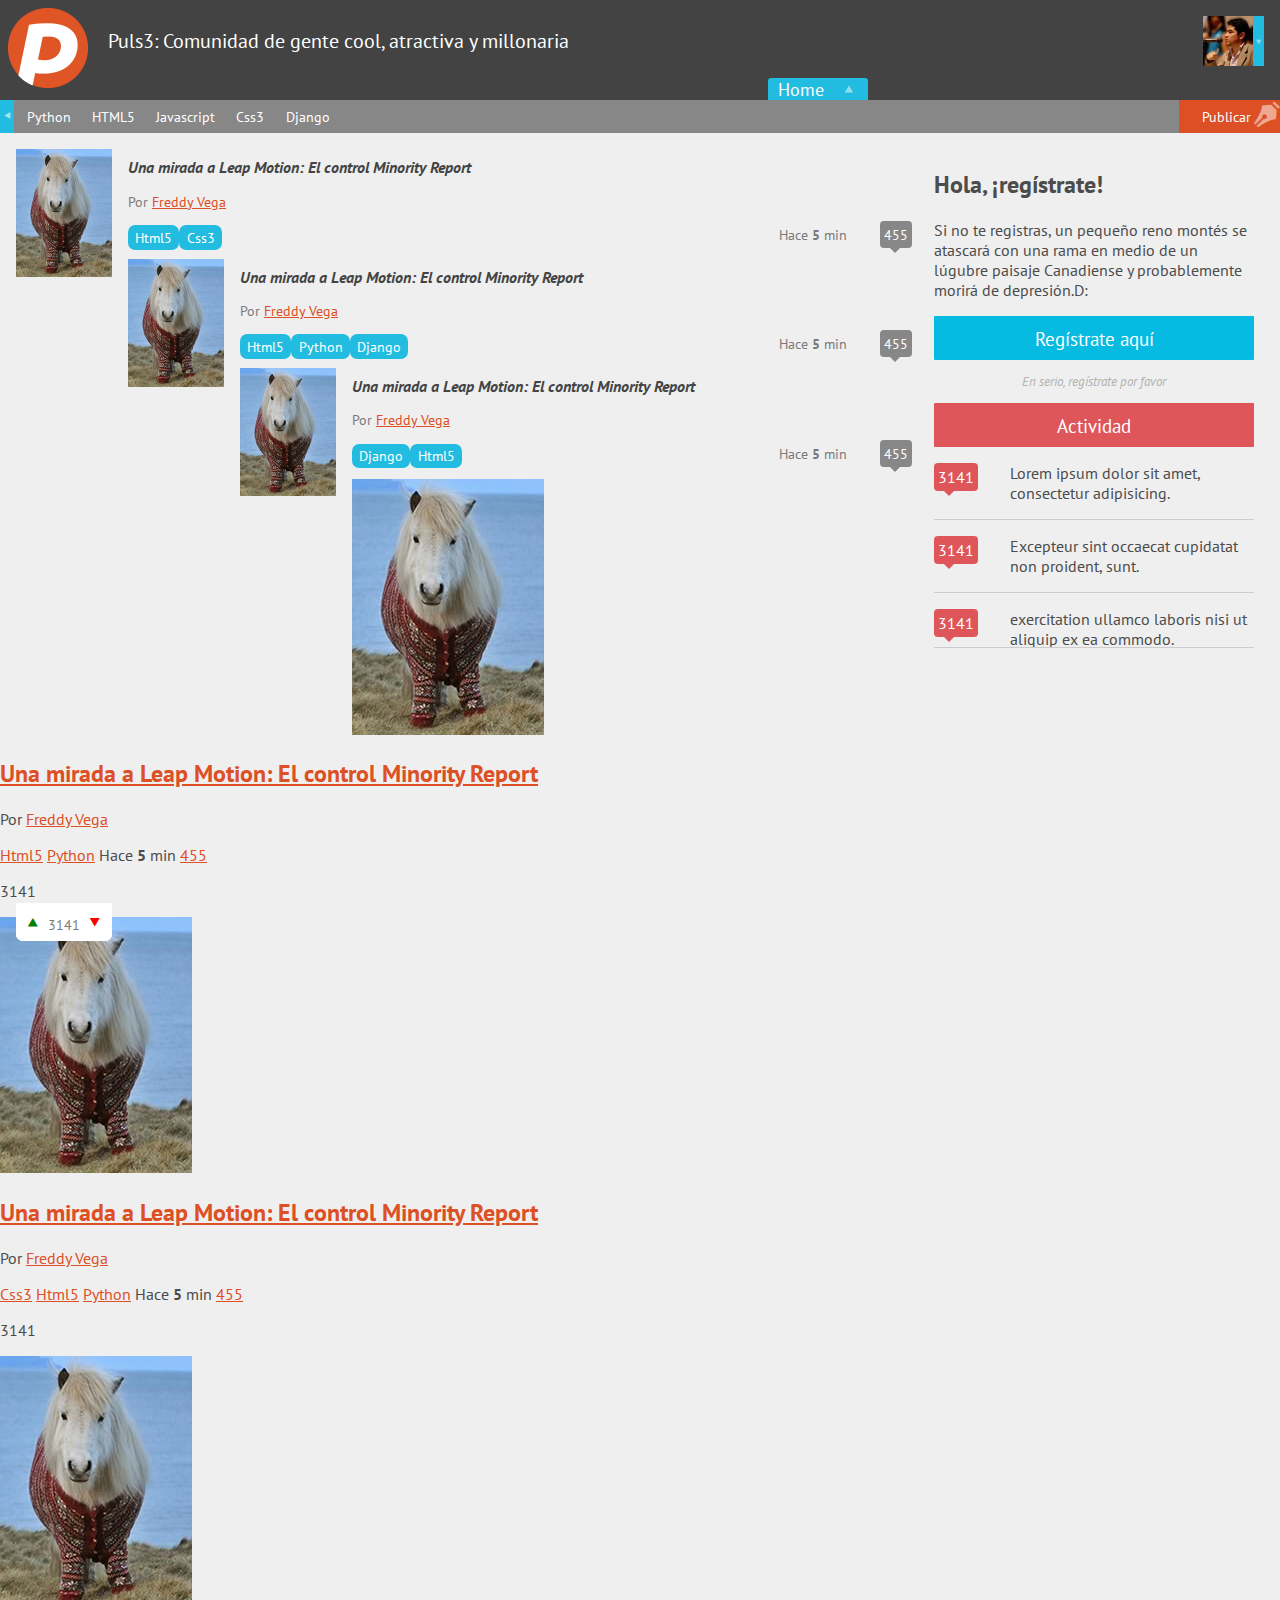
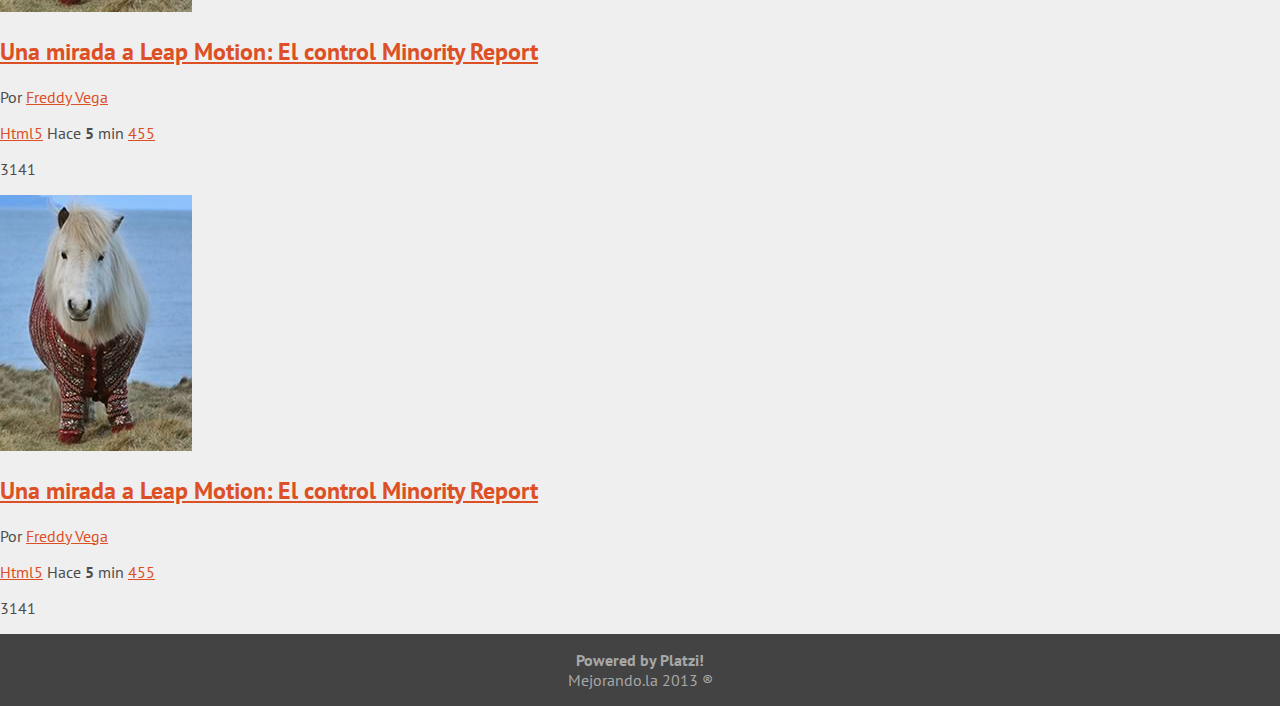
<file: html5.html>
<!--Declaramos el tipo de documento como html-->
<!DOCTYPE html>
<!--Y decimos que la página está en español-->
<html lang="es">
<head>
	<!--Insertando el Favicon(El ícono que va a la izquierda del <title>). No lo podrás ver con el "Open in Browser"-->
	<link rel="shortcut icon" href="favicon.ico" type="image/x-icon" />
	<meta charset="utf-8" />
	<meta name="viewport" content="width=device-width, initial-scale=1, maximum-scale=1" />
	<!--Título de la página-->
	<title>Puls3: Comunidad online de gente pro y (no sé qué más escribir)</title>
	<link rel="stylesheet" type="text/css" media="screen" href="res/css/style.css"/>
	<link href='http://fonts.googleapis.com/css?family=Open+Sans:300,300italic,400italic,400,600,600italic,700,700italic,800,800italic' rel='stylesheet' type='text/css'>
	<!--Añadiendo el Normalize-->
	<link rel="stylesheet" href="normalize.css" />
	<!--Insertando la tipografía principal :D-->
	<link href='http://fonts.googleapis.com/css?family=PT+Sans:400,700,400italic,700italic' rel='stylesheet' type='text/css' />
	<!--Conectando con los estilos(css)-->
	<link rel="stylesheet" href="estilos.css" />
	<!--Y ahora con los estilos para el responsive design(css)-->
	<link rel="stylesheet" href="responsive.css" />
	<!--nnnnnnnnnnnnnnnnnnnnnnnnnnnnnnnnnnnnnnnnnnnnnnnnnnnnnnnnnnnnnnnnnnnnnnnnnnnnnnnnnnnnnnnnnnnnnnnnnnnnnnnnnnnnnnnnnnnnnnn-->
		<meta http-equiv="X-UA-Compatible" content="IE=edge,chrome=1">
		<link rel="stylesheet" href="css/iview.css" />
		<link rel="stylesheet" href="css/skin 4/style.css" />
		<script src="js/jquery-1.7.1.min.js"></script>
		<script type="text/javascript" src="js/raphael-min.js"></script>
		<script type="text/javascript" src="js/jquery.easing.js"></script>
		
		<script src="js/iview.js"></script>
		<script>
			$(document).ready(function(){
				$('#iview').iView({
					pauseTime: 5000,
					pauseOnHover: true,
					directionNavHoverOpacity: 0,
					timer: "Bar",
					timerDiameter: "70%",
					timerPadding: 0,
					timerStroke: 7,
					timerBarStroke: 0,
					timerColor: "#FFF",
					timerPosition: "bottom-right"
				});
			});
		</script>
		<!--nnnnnnnnnnnnnnnnnnnnnnnnnnnnnnnnnnnnnnnnnnnnnnnnnnnnnnnnnnnnnnnnnnnnnnnnnnnnnnnnnnnnnnnnnnnnnnnnnnnnnnnnnnnnnnnnnnn-->
</head>
<body>
	<!--Aquí viene el header :o-->
	<header>
		<!--El logo-->
		<figure id="logo">
			<img src="logo.png" />
		</figure>
		<!--El título del header-->
		<h1 id="titulo_header">Puls3: Comunidad de gente cool, atractiva y millonaria</h1>
		<!--El avatar-->
		<figure id="avatar">
			<img src="avatar.jpg" />
			<figcaption></figcaption>
		</figure>
		<!--El botón para ir al home-->
		<a href="index.html" title="Home">
			<div>
				Home
			</div>
		</a>
	</header>
	<!--La barra de navegación-->
	<nav>
		<!--Y los diferentes botones-->
		<ul>
			<li id="flechita_nav"><a href="#"></a></li>
			<!--¿Ves la parte donde dice title="Python"?. Ese mensaje se mostrará cuando pases el cursor sobre el botón-->
			<li class="con_hover"><a href="python.html" title="Python">Python</a></li>
			<li class="con_hover"><a href="html5.html" title="HTML5">HTML5</a></li>
			<li class="con_hover"><a href="javascript.html" title="Javascript">Javascript</a></li>
			<li class="con_hover"><a href="css3.html" title="Css3">Css3</a></li>
			<li class="con_hover"><a href="Django.html" title="Django">Django</a></li>
			<li id="publicar_nav"><a href="publicar.html" title="Publicar">Publicar</a></li>
		</ul>
	</nav>
	
	<!--El registro y las notificaciones de actividad(Exclusivas para Desktops y tablets[Algunas]-->
<div id="grupo">
	<aside id="bienvenida">
		<!--El botón e información de registro-->
			<aside id="registro">
				<h2 id="mensaje">Hola, ¡regístrate!</h2>
				<p>Si no te registras, un pequeño reno montés se atascará con una rama en medio de un lúgubre paisaje Canadiense y probablemente morirá de depresión.D:</p>
				<a id="b_registro" href="#" title="¡Regístrate!">Regístrate aquí</a>
				<p id="mensaje_registro">En serio, regístrate por favor</p>
			</aside>
		<!--La actividad-->
		<div>
			<aside id="actividad">
				<!--Título de la actividad-->
				<a id="b_actividad" href="#" title="Actividad">Actividad</a>
				<!--La parte scrolleable-->
				<div id="notificaciones"style="height:200px;width:100%;overflow-y:scroll;">
			
			<!--Ahora las notificaciones :)-->
				<article class="notificacion">
					<a class="comentarios_item" href="#">3141</a>
					<p id ="actividad_mensaje">Lorem ipsum dolor sit amet, consectetur adipisicing.</p>
				</article>
				<!--Y otras cuantas-->
				<article class="notificacion">
					<a class="comentarios_item" href="#">3141</a>
				<p id ="actividad_mensaje"> Excepteur sint occaecat cupidatat non proident, sunt.</p>
				</article>
				<article class="notificacion">
					<a class="comentarios_item" href="#">3141</a>
					<p id ="actividad_mensaje">exercitation ullamco laboris nisi ut aliquip ex ea commodo.</p>
				</article>
				<article class="notificacion">
					<a class="comentarios_item" href="#">3141</a>
					<p id ="actividad_mensaje">Lorem ipsum dolor sit amet, consectetur adipisicing.</p>
				</article>
				<article class="notificacion">
					<a class="comentarios_item" href="#">3141</a>
					<p id ="actividad_mensaje"> Excepteur sint occaecat cupidatat non proident, sunt.</p>
				</article>
				<article class="notificacion">
					<a class="comentarios_item" href="#">3141</a>
					<p id ="actividad_mensaje">exercitation ullamco laboris nisi ut aliquip ex ea commodo.</p>
				</article>
			</div>
		</aside>

	</aside>
		<aside id="contenido">
			<aside id="70_ancho">
			<!--Un artículo(Éste es especial :3, es el resaltado que sólo se verá en desktops)-->

				<!--La imagen grande-->
				<!--Anidamos los datos aquí para luego poder controlarlos con position relative y absolute y crear el efecto que queremos--> 

				<article class="primer_item">
					<figure class="imagen_item">
						<img src="imagen.jpg" />
					</figure>
					<h2 class="titulo_item">
						<a href="articulo.html">Una mirada a Leap Motion: El control Minority Report</a>
					</h2>
					<p class="autor_item">
						Por <a href="#">Freddy Vega</a>
					</p>
					<p class="datos_item">
						
						<a class="tag_item resaltar" href="Html5.html" >Html5</a>
						<a class="tag_item" href="css3.html">Css3</a>
						<span class="fecha_item">Hace <strong>5</strong> min</span>
						<a class="comentarios_item" href="#">455</a>
						<a class="guardar_item" href="#"></a>
					</p>
					<p class="votacion">
						<a class="up" href="#"></a>
						3141
						<a class="down" href="#"></a>
					</p>
				</article>
				<article class="primer_item">
					<figure class="imagen_item">
						<img src="imagen.jpg" />
					</figure>
					<h2 class="titulo_item">
						<a href="articulo.html">Una mirada a Leap Motion: El control Minority Report</a>
					</h2>
					<p class="autor_item">
						Por <a href="#">Freddy Vega</a>
					</p>
					<p class="datos_item">
						<a class="tag_item resaltar" href="Html5.html" >Html5</a>
						<a class="tag_item" href="Python.html">Python</a>
						<a class="tag_item" href="Django.html">Django</a>
						<span class="fecha_item">Hace <strong>5</strong> min</span>
						<a class="comentarios_item" href="#">455</a>
						<a class="guardar_item" href="#"></a>
					</p>
					<p class="votacion">
						<a class="up" href="#"></a>
						3141
						<a class="down" href="#"></a>
					</p>
				</article>
				<article class="primer_item">
					<figure class="imagen_item">
						<img src="imagen.jpg" />
					</figure>
					<h2 class="titulo_item">
						<a href="articulo.html">Una mirada a Leap Motion: El control Minority Report</a>
					</h2>
					<p class="autor_item">
						Por <a href="#">Freddy Vega</a>
					</p>
					<p class="datos_item">
						<a class="tag_item" href="Django.html">Django</a>
						<a class="tag_item resaltar" href="Html5.html">Html5</a>
						<span class="fecha_item">Hace <strong>5</strong> min</span>
						<a class="comentarios_item" href="#">455</a>
						<a class="guardar_item" href="#"></a>
					</p>
					<p class="votacion">
						<a class="up" href="#"></a>
						3141
						<a class="down" href="#"></a>
					</p>
				</article>
			</aside>
		</aside>
	
</div>
	<!--Los artículos, noticias o lo que se supone que sean-->
	
	<section id="contenido_100">
			<aside id="100_ancho">
		<article class="item">
			<figure class="imagen_item">
				<img src="imagen.jpg" />
			</figure>
			<h2 class="titulo_item">
				<a href="articulo.html">Una mirada a Leap Motion: El control Minority Report</a>
			</h2>
			<p class="autor_item">
				Por <a href="#">Freddy Vega</a>
			</p>
			<p class="datos_item">
				
				<a class="tag_item resaltar" href="Html5.html">Html5</a>
				<a class="tag_item" href="python.html">Python</a>
				<span class="fecha_item">Hace <strong>5</strong> min</span>
				<a class="comentarios_item" href="#">455</a>
				<a class="guardar_item" href="#"></a>
			</p>
			<p class="votacion">
				<a class="up" href="#"></a>
				3141
				<a class="down" href="#"></a>
			</p>
		</article>
		<article class="item">
			<figure class="imagen_item">
				<img src="imagen.jpg" />
			</figure>
			<h2 class="titulo_item">
				<a href="articulo.html">Una mirada a Leap Motion: El control Minority Report</a>
			</h2>
			<p class="autor_item">
				Por <a href="#">Freddy Vega</a>
			</p>
			<p class="datos_item">
				<a class="tag_item" href="css3.html">Css3</a>
				<a class="tag_item resaltar" href="Html5.html">Html5</a>
				<a class="tag_item" href="python.html">Python</a>
				<span class="fecha_item">Hace <strong>5</strong> min</span>
				<a class="comentarios_item" href="#">455</a>
				<a class="guardar_item" href="#"></a>
			</p>
			<p class="votacion">
				<a class="up" href="#"></a>
				3141
				<a class="down" href="#"></a>
			</p>
		</article>
		<article class="item">
			<figure class="imagen_item">
				<img src="imagen.jpg" />
			</figure>
			<h2 class="titulo_item">
				<a href="articulo.html">Una mirada a Leap Motion: El control Minority Report</a>
			</h2>
			<p class="autor_item">
				Por <a href="#">Freddy Vega</a>
			</p>
			<p class="datos_item">
				<a class="tag_item resaltar" href="Html5.html">Html5</a>
				<span class="fecha_item">Hace <strong>5</strong> min</span>
				<a class="comentarios_item" href="#">455</a>
				<a class="guardar_item" href="#"></a>
			</p>
			<p class="votacion">
				<a class="up" href="#"></a>
				3141
				<a class="down" href="#"></a>
			</p>
		</article>
		<article class="item">
			<figure class="imagen_item">
				<img src="imagen.jpg" />
			</figure>
			<h2 class="titulo_item">
				<a href="articulo.html">Una mirada a Leap Motion: El control Minority Report</a>
			</h2>
			<p class="autor_item">
				Por <a href="#">Freddy Vega</a>
			</p>
			<p class="datos_item">
				<a class="tag_item resaltar" href="Html5.html">Html5</a>
				<span class="fecha_item">Hace <strong>5</strong> min</span>
				<a class="comentarios_item" href="#" title="Comentarios">455</a>
				<a class="guardar_item" href="#"></a>
			</p>
			<p class="votacion">
				<a class="up" href="#" title="Votar positivo"></a>
				3141
				<a class="down" href="#" title="Votar negativo"></a>
			</p>
		</article>
	</aside>
	</section>
	<!--Aquí está el footer-->
	<footer>
		<p><strong>Powered by Platzi!</strong></p>
		<p>Mejorando.la 2013 ®</p>
	</footer>
	
</body>
</html>
<!--Y ya está toda la estructura de la página =-D-->
</file>
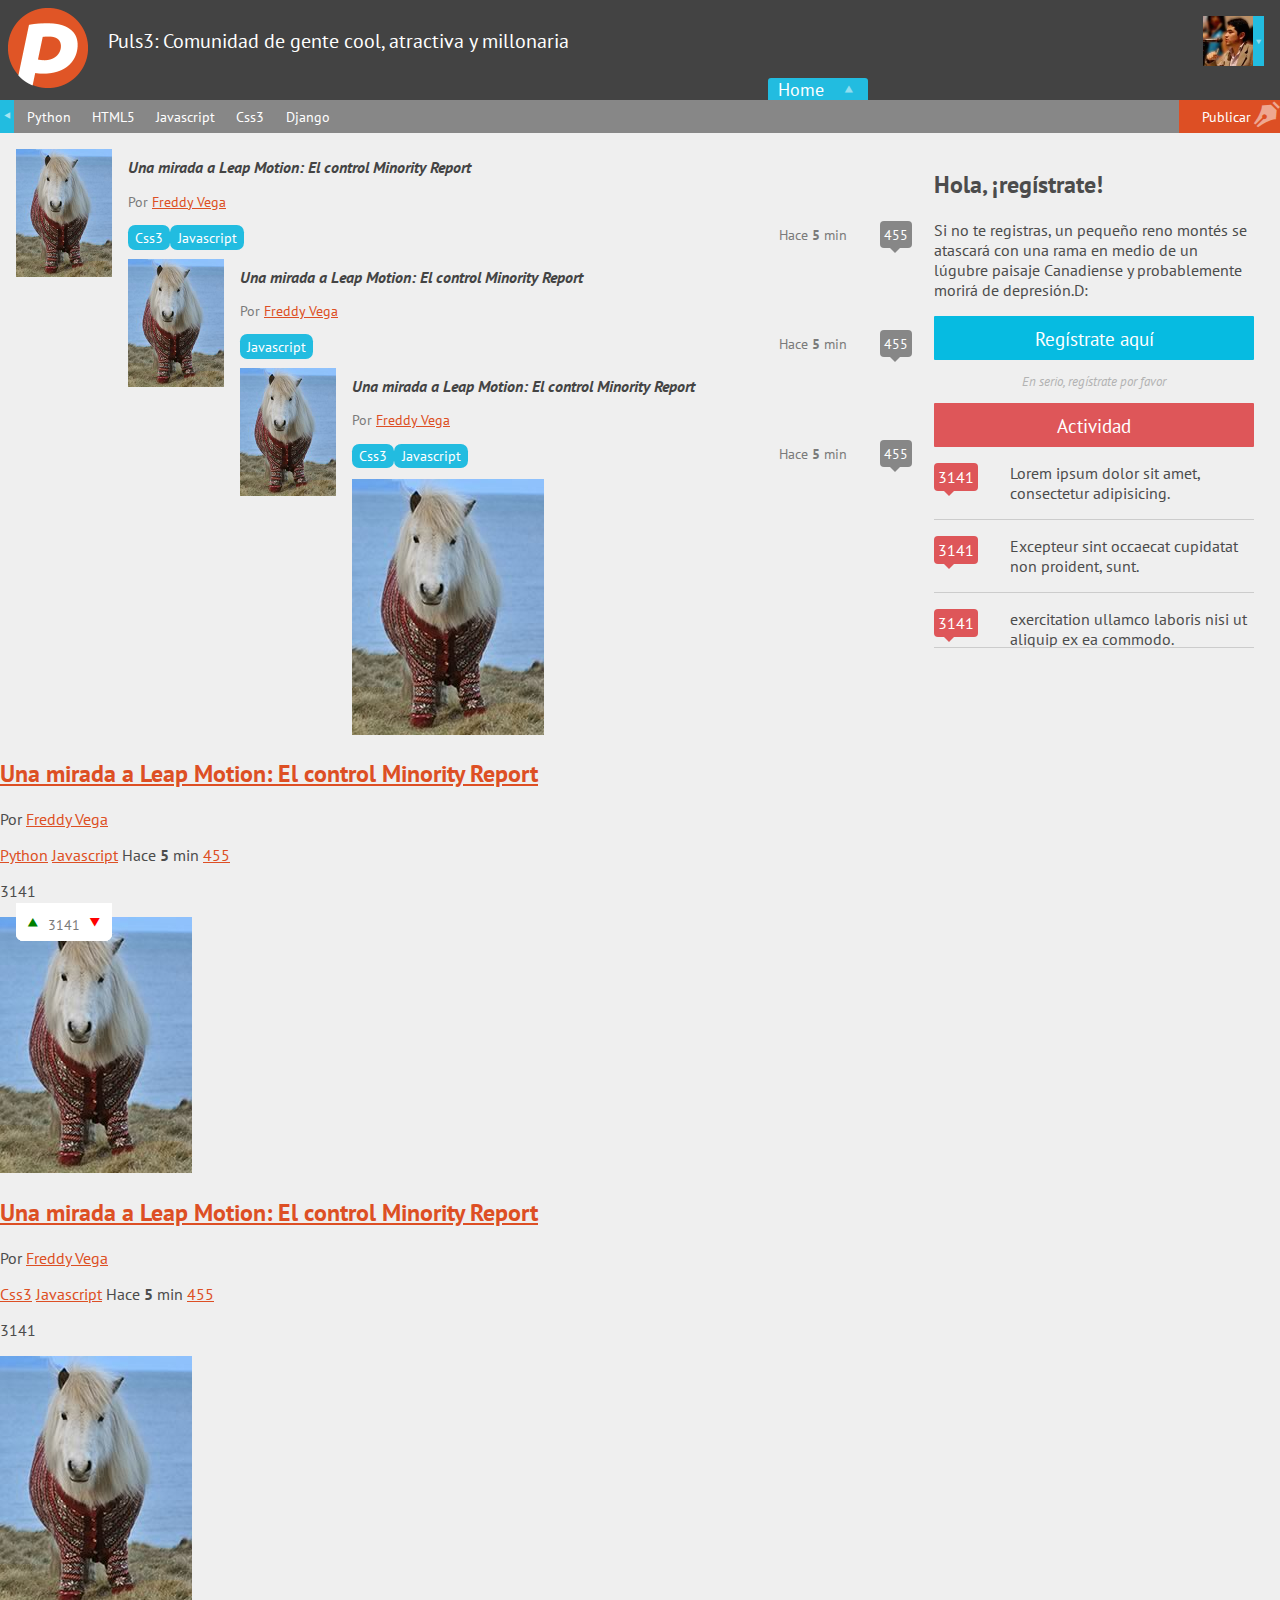
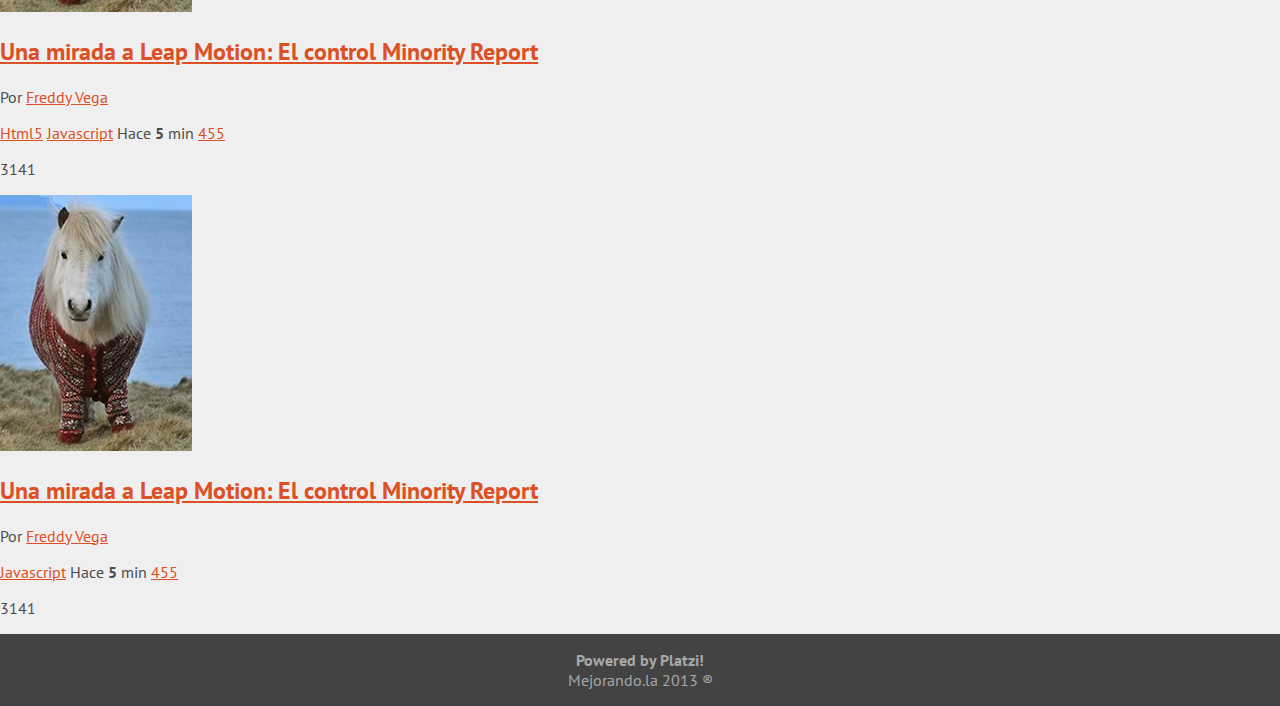
<file: javascript.html>
<!--Declaramos el tipo de documento como html-->
<!DOCTYPE html>
<!--Y decimos que la página está en español-->
<html lang="es">
<head>
	<!--Insertando el Favicon(El ícono que va a la izquierda del <title>). No lo podrás ver con el "Open in Browser"-->
	<link rel="shortcut icon" href="favicon.ico" type="image/x-icon" />
	<meta charset="utf-8" />
	<meta name="viewport" content="width=device-width, initial-scale=1, maximum-scale=1" />
	<!--Título de la página-->
	<title>Puls3: Comunidad online de gente pro y (no sé qué más escribir)</title>
	<link rel="stylesheet" type="text/css" media="screen" href="res/css/style.css"/>
	<link href='http://fonts.googleapis.com/css?family=Open+Sans:300,300italic,400italic,400,600,600italic,700,700italic,800,800italic' rel='stylesheet' type='text/css'>
	<!--Añadiendo el Normalize-->
	<link rel="stylesheet" href="normalize.css" />
	<!--Insertando la tipografía principal :D-->
	<link href='http://fonts.googleapis.com/css?family=PT+Sans:400,700,400italic,700italic' rel='stylesheet' type='text/css' />
	<!--Conectando con los estilos(css)-->
	<link rel="stylesheet" href="estilos.css" />
	<!--Y ahora con los estilos para el responsive design(css)-->
	<link rel="stylesheet" href="responsive.css" />
	<!--nnnnnnnnnnnnnnnnnnnnnnnnnnnnnnnnnnnnnnnnnnnnnnnnnnnnnnnnnnnnnnnnnnnnnnnnnnnnnnnnnnnnnnnnnnnnnnnnnnnnnnnnnnnnnnnnnnnnnnn-->
		<meta http-equiv="X-UA-Compatible" content="IE=edge,chrome=1">
		<link rel="stylesheet" href="css/iview.css" />
		<link rel="stylesheet" href="css/skin 4/style.css" />
		<script src="js/jquery-1.7.1.min.js"></script>
		<script type="text/javascript" src="js/raphael-min.js"></script>
		<script type="text/javascript" src="js/jquery.easing.js"></script>
		
		<script src="js/iview.js"></script>
		<script>
			$(document).ready(function(){
				$('#iview').iView({
					pauseTime: 5000,
					pauseOnHover: true,
					directionNavHoverOpacity: 0,
					timer: "Bar",
					timerDiameter: "70%",
					timerPadding: 0,
					timerStroke: 7,
					timerBarStroke: 0,
					timerColor: "#FFF",
					timerPosition: "bottom-right"
				});
			});
		</script>
		<!--nnnnnnnnnnnnnnnnnnnnnnnnnnnnnnnnnnnnnnnnnnnnnnnnnnnnnnnnnnnnnnnnnnnnnnnnnnnnnnnnnnnnnnnnnnnnnnnnnnnnnnnnnnnnnnnnnnn-->
</head>
<body>
	<!--Aquí viene el header :o-->
	<header>
		<!--El logo-->
		<figure id="logo">
			<img src="logo.png" />
		</figure>
		<!--El título del header-->
		<h1 id="titulo_header">Puls3: Comunidad de gente cool, atractiva y millonaria</h1>
		<!--El avatar-->
		<figure id="avatar">
			<img src="avatar.jpg" />
			<figcaption></figcaption>
		</figure>
		<!--El botón para ir al home-->
		<a href="index.html" title="Home">
			<div>
				Home
			</div>
		</a>
	</header>
	<!--La barra de navegación-->
	<nav>
		<!--Y los diferentes botones-->
		<ul>
			<li id="flechita_nav"><a href="#"></a></li>
			<!--¿Ves la parte donde dice title="Python"?. Ese mensaje se mostrará cuando pases el cursor sobre el botón-->
			<li class="con_hover"><a href="python.html" title="Python">Python</a></li>
			<li class="con_hover"><a href="html5.html" title="HTML5">HTML5</a></li>
			<li class="con_hover"><a href="javascript.html" title="Javascript">Javascript</a></li>
			<li class="con_hover"><a href="css3.html" title="Css3">Css3</a></li>
			<li class="con_hover"><a href="Django.html" title="Django">Django</a></li>
			<li id="publicar_nav"><a href="publicar.html" title="Publicar">Publicar</a></li>
		</ul>
	</nav>
	
	<!--El registro y las notificaciones de actividad(Exclusivas para Desktops y tablets[Algunas]-->
<div id="grupo">
	<aside id="bienvenida">
		<!--El botón e información de registro-->
			<aside id="registro">
				<h2 id="mensaje">Hola, ¡regístrate!</h2>
				<p>Si no te registras, un pequeño reno montés se atascará con una rama en medio de un lúgubre paisaje Canadiense y probablemente morirá de depresión.D:</p>
				<a id="b_registro" href="#" title="¡Regístrate!">Regístrate aquí</a>
				<p id="mensaje_registro">En serio, regístrate por favor</p>
			</aside>
		<!--La actividad-->
		<div>
			<aside id="actividad">
				<!--Título de la actividad-->
				<a id="b_actividad" href="#" title="Actividad">Actividad</a>
				<!--La parte scrolleable-->
				<div id="notificaciones"style="height:200px;width:100%;overflow-y:scroll;">
			
			<!--Ahora las notificaciones :)-->
				<article class="notificacion">
					<a class="comentarios_item" href="#">3141</a>
					<p id ="actividad_mensaje">Lorem ipsum dolor sit amet, consectetur adipisicing.</p>
				</article>
				<!--Y otras cuantas-->
				<article class="notificacion">
					<a class="comentarios_item" href="#">3141</a>
				<p id ="actividad_mensaje"> Excepteur sint occaecat cupidatat non proident, sunt.</p>
				</article>
				<article class="notificacion">
					<a class="comentarios_item" href="#">3141</a>
					<p id ="actividad_mensaje">exercitation ullamco laboris nisi ut aliquip ex ea commodo.</p>
				</article>
				<article class="notificacion">
					<a class="comentarios_item" href="#">3141</a>
					<p id ="actividad_mensaje">Lorem ipsum dolor sit amet, consectetur adipisicing.</p>
				</article>
				<article class="notificacion">
					<a class="comentarios_item" href="#">3141</a>
					<p id ="actividad_mensaje"> Excepteur sint occaecat cupidatat non proident, sunt.</p>
				</article>
				<article class="notificacion">
					<a class="comentarios_item" href="#">3141</a>
					<p id ="actividad_mensaje">exercitation ullamco laboris nisi ut aliquip ex ea commodo.</p>
				</article>
			</div>
		</aside>

	</aside>
		<aside id="contenido">
			<aside id="70_ancho">
			<!--Un artículo(Éste es especial :3, es el resaltado que sólo se verá en desktops)-->

				<!--La imagen grande-->
				<!--Anidamos los datos aquí para luego poder controlarlos con position relative y absolute y crear el efecto que queremos--> 

				<article class="primer_item">
					<figure class="imagen_item">
						<img src="imagen.jpg" />
					</figure>
					<h2 class="titulo_item">
						<a href="articulo.html">Una mirada a Leap Motion: El control Minority Report</a>
					</h2>
					<p class="autor_item">
						Por <a href="#">Freddy Vega</a>
					</p>
					<p class="datos_item">
						<a class="tag_item" href="css3.html">Css3</a>
						<a class="tag_item resaltar" href="Javascript.html" >Javascript</a>
						<span class="fecha_item">Hace <strong>5</strong> min</span>
						<a class="comentarios_item" href="#">455</a>
						<a class="guardar_item" href="#"></a>
					</p>
					<p class="votacion">
						<a class="up" href="#"></a>
						3141
						<a class="down" href="#"></a>
					</p>
				</article>
				<article class="primer_item">
					<figure class="imagen_item">
						<img src="imagen.jpg" />
					</figure>
					<h2 class="titulo_item">
						<a href="articulo.html">Una mirada a Leap Motion: El control Minority Report</a>
					</h2>
					<p class="autor_item">
						Por <a href="#">Freddy Vega</a>
					</p>
					<p class="datos_item">
						<a class="tag_item resaltar" href="Javascript.html" >Javascript</a>
						<span class="fecha_item">Hace <strong>5</strong> min</span>
						<a class="comentarios_item" href="#">455</a>
						<a class="guardar_item" href="#"></a>
					</p>
					<p class="votacion">
						<a class="up" href="#"></a>
						3141
						<a class="down" href="#"></a>
					</p>
				</article>
				<article class="primer_item">
					<figure class="imagen_item">
						<img src="imagen.jpg" />
					</figure>
					<h2 class="titulo_item">
						<a href="articulo.html">Una mirada a Leap Motion: El control Minority Report</a>
					</h2>
					<p class="autor_item">
						Por <a href="#">Freddy Vega</a>
					</p>
					<p class="datos_item">
						<a class="tag_item" href="css3.html">Css3</a>
						<a class="tag_item resaltar" href="javascript.html">Javascript</a>
						<span class="fecha_item">Hace <strong>5</strong> min</span>
						<a class="comentarios_item" href="#">455</a>
						<a class="guardar_item" href="#"></a>
					</p>
					<p class="votacion">
						<a class="up" href="#"></a>
						3141
						<a class="down" href="#"></a>
					</p>
				</article>
			</aside>
		</aside>
	
</div>
	<!--Los artículos, noticias o lo que se supone que sean-->
	
	<section id="contenido_100">
			<aside id="100_ancho">
		<article class="item">
			<figure class="imagen_item">
				<img src="imagen.jpg" />
			</figure>
			<h2 class="titulo_item">
				<a href="articulo.html">Una mirada a Leap Motion: El control Minority Report</a>
			</h2>
			<p class="autor_item">
				Por <a href="#">Freddy Vega</a>
			</p>
			<p class="datos_item">
				<a class="tag_item" href="python.html">Python</a>
				<a class="tag_item resaltar" href="javascript.html">Javascript</a>
				<span class="fecha_item">Hace <strong>5</strong> min</span>
				<a class="comentarios_item" href="#">455</a>
				<a class="guardar_item" href="#"></a>
			</p>
			<p class="votacion">
				<a class="up" href="#"></a>
				3141
				<a class="down" href="#"></a>
			</p>
		</article>
		<article class="item">
			<figure class="imagen_item">
				<img src="imagen.jpg" />
			</figure>
			<h2 class="titulo_item">
				<a href="articulo.html">Una mirada a Leap Motion: El control Minority Report</a>
			</h2>
			<p class="autor_item">
				Por <a href="#">Freddy Vega</a>
			</p>
			<p class="datos_item">
				<a class="tag_item" href="css3.html">Css3</a>
				<a class="tag_item resaltar" href="javascript.html">Javascript</a>
				<span class="fecha_item">Hace <strong>5</strong> min</span>
				<a class="comentarios_item" href="#">455</a>
				<a class="guardar_item" href="#"></a>
			</p>
			<p class="votacion">
				<a class="up" href="#"></a>
				3141
				<a class="down" href="#"></a>
			</p>
		</article>
		<article class="item">
			<figure class="imagen_item">
				<img src="imagen.jpg" />
			</figure>
			<h2 class="titulo_item">
				<a href="articulo.html">Una mirada a Leap Motion: El control Minority Report</a>
			</h2>
			<p class="autor_item">
				Por <a href="#">Freddy Vega</a>
			</p>
			<p class="datos_item">
				<a class="tag_item" href="html5.html">Html5</a>
				<a class="tag_item resaltar" href="Javascript.html">Javascript</a>
				<span class="fecha_item">Hace <strong>5</strong> min</span>
				<a class="comentarios_item" href="#">455</a>
				<a class="guardar_item" href="#"></a>
			</p>
			<p class="votacion">
				<a class="up" href="#"></a>
				3141
				<a class="down" href="#"></a>
			</p>
		</article>
		<article class="item">
			<figure class="imagen_item">
				<img src="imagen.jpg" />
			</figure>
			<h2 class="titulo_item">
				<a href="articulo.html">Una mirada a Leap Motion: El control Minority Report</a>
			</h2>
			<p class="autor_item">
				Por <a href="#">Freddy Vega</a>
			</p>
			<p class="datos_item">
				<a class="tag_item resaltar" href="Javascript.html">Javascript</a>
				<span class="fecha_item">Hace <strong>5</strong> min</span>
				<a class="comentarios_item" href="#" title="Comentarios">455</a>
				<a class="guardar_item" href="#"></a>
			</p>
			<p class="votacion">
				<a class="up" href="#" title="Votar positivo"></a>
				3141
				<a class="down" href="#" title="Votar negativo"></a>
			</p>
		</article>
	</aside>
	</section>
	<!--Aquí está el footer-->
	<footer>
		<p><strong>Powered by Platzi!</strong></p>
		<p>Mejorando.la 2013 ®</p>
	</footer>
	
</body>
</html>
<!--Y ya está toda la estructura de la página =-D-->
</file>
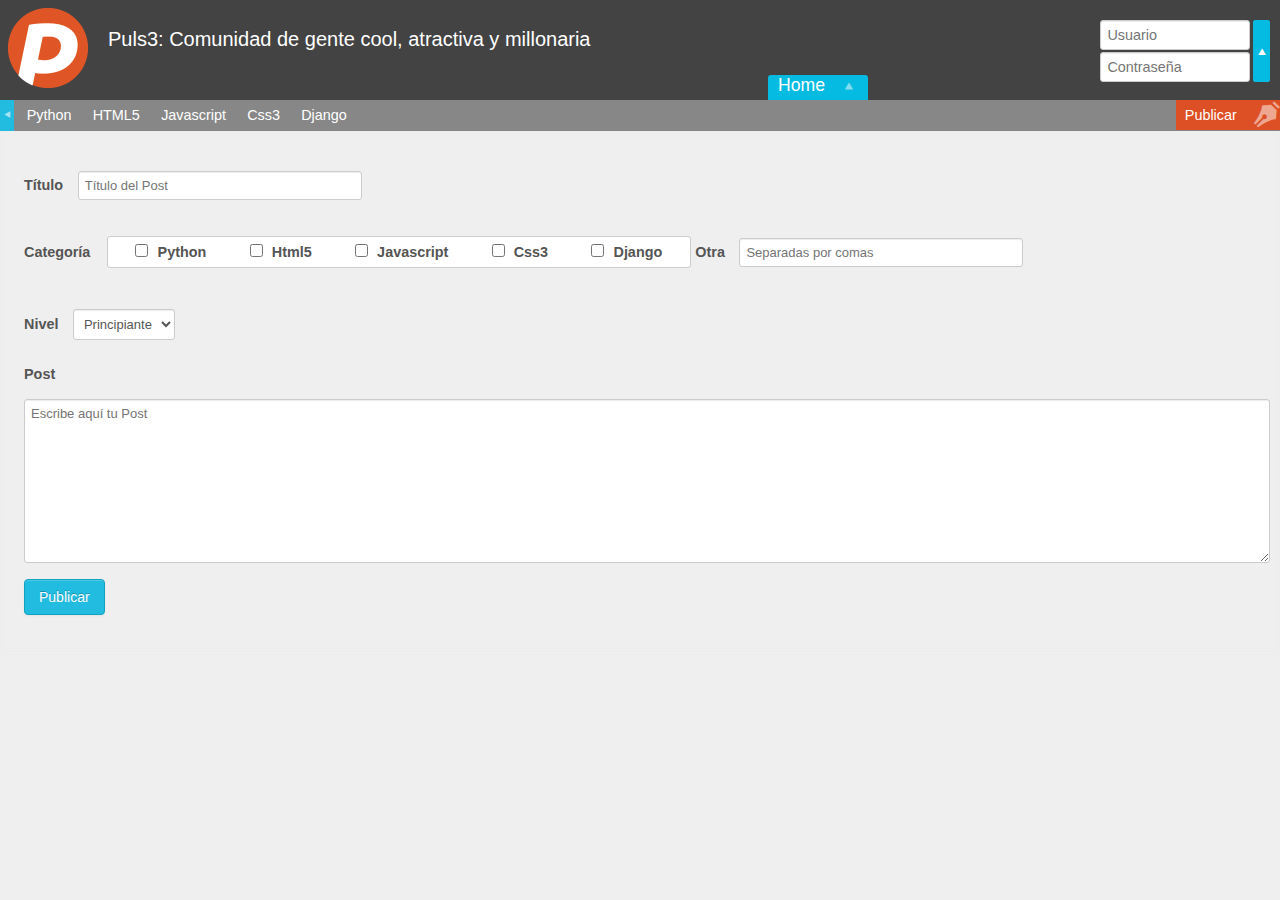
<file: publicar.html>
<!--Declaramos el tipo de documento como html-->
<!DOCTYPE html>
<!--Y decimos que la página está en español-->
<html lang="es">
<!--Inicio del head-->
<head>

	<!-- Decimos que el set de caracteres es utf-8, para que reconozca tildes, diélesis... -->
	<meta charset="utf-8" />
	<!--Evitamos que se pueda hacer zoom desde un celular o tablet-->
	<meta name="viewport" content="width=device-width, initial-scale=1, maximum-scale=1" />
	<!--Título de la página-->
	<title>Puls3: Comunidad online de gente pro y (no sé qué más escribir)</title>
	<!--Insertando el Favicon(El ícono que va a la izquierda del <title>). No lo podrás ver con el "Open in Browser"-->
	<link rel="shortcut icon" href="img/favicon.ico" type="image/x-icon" />
	<!--Añadiendo el Normalize-->
	<link rel="stylesheet" href="css/normalize.css" />
	<!--Insertando la tipografía principal :D-->

	<!--Conectando con los estilos ( css )-->
	<link rel="stylesheet" href="css/estilos.css" />
	<!--Y ahora con los estilos para el responsive design ( css )-->
	<link rel="stylesheet" href="css/responsive.css" />
	<!--Fin del head-->
    <link rel="stylesheet" href="formulario/css/style.css">
	<!-- Importando modernizr -->
	<script src="js/modernizr-2.6.1.min.js"></script>
</head>

<!--inicio del body-->
<body>
	
	<!--Aquí viene el header :o-->
	<header>
		<!--El logo-->
		<figure id="logo">
			<img src="img/logo.png" />
		</figure>
		<!--El título del header-->
		<h1 id="titulo_header">Puls3: Comunidad de gente cool, atractiva y millonaria</h1>
		<h1 id="titulo_header2">Puls3</h1>
		<!--El campo para el login-->
		<div id="login">
			<aside>
				<!--Un input para el nombre de usuario [ type: el tipo de entrada que recibirá;title: el tooltip que aparecerá cuando pases sobre                       él;placeholder: El texto que se mostrará hasta que comiences a escribir. ] -->
				<input type="text" name="email" title="Nombre de Usuario" placeholder="Usuario" id="input1">
				<!--Y otro input para la contraseña [Type:password mostrará todo lo que copies como un asterisco o un punto] -->
				<input type="password" title="Contraseña" placeholder="Contraseña" id="input2">
				<a href="#">
					<div><a href="#" title="Iniciar sesión"></a></div>
				</a>
			</aside>
		</div>
		<!--El botón para ir al home-->
		<a href="index.html" title="Home">
			<div>
				Home
			</div>
		</a>
		<!--Fin del Header-->
	</header>

	<!--La barra de navegación-->
	<nav>
		<!--Y los diferentes botones en una lista desordenada ( Unordered List ) -->
		<ul>
			<!--Un item de la lista ( List Item ) -->
			<li id="flechita_nav"><a href="#"></a></li>
			<!--¿Ves la parte donde dice title="Python"?. Ese mensaje se mostrará cuando pases el cursor sobre el botón-->
			<li><a href="python.html" title="Python">Python</a></li>
			<!--¿Ves la parte donde dice href="html5.html"?. Allí irá cuando des click en el botón-->
			<li><a href="html5.html" title="HTML5">HTML5</a></li>
			<li><a href="javascript.html" title="Javascript">Javascript</a></li>
			<li><a href="css3.html" title="CSS3">Css3</a></li>
			<li><a href="django.html" title="Django">Django</a></li>
			<li id="publicar_nav"><a href="publicar.html" title="Publicar">Publicar</a></li>
		</ul>
	</nav>
    <form action="formulario/php/enviarpost.php" method="post" id="contactform">
            <fieldset class="row">
				<p>
					<label for="your-name">Título</label>
					<input type="text" name="name" id="your-name" class="input-xlarge" required placeholder="Título del Post">
				</p>

				<p style="display:inline-block"><label>Categoría </label><div id="tags"><label class="tag_publicar"><input type="checkbox"> Python</label><label style="margin:0 1.5em;"><input type="checkbox"> Html5</label><label class="tag_publicar"><input type="checkbox">  Javascript</label><label style="margin:0 1.5em;"><input type="checkbox"> Css3</label><label style="margin:0 1.5em;"><input type="checkbox"> Django</label></div>
                <label for="your-name">Otra</label>
				<input type="text" name="name" id="your-name" class="input-xlarge" placeholder="Separadas por comas">
                </p>
				<p>
					<label for="your-subject" >Nivel</label>
					<select name="Nivel" id="" >
	                    <option value="Principiante">Principiante</option>
                        <option value="Intermedio">Intermedio</option>
                        <option value="Avanzado">Avanzado</option>
                        <option value="Profesional">Profesional</option>
                    </select>
				</p>
				<p>
                   	<label for="your-message">Post</label>
					<textarea name="message" cols="50" rows="10" id="your-message" class="input-xxlarge" required placeholder="Escribe aquí tu Post"></textarea>
				</p>
				<p>
					<input type="submit" name="submit" class="primary" value="Publicar">
				</p>
                
				<p hidden id="response"></p>
			</fieldset>
    </form>
</body>
</html>
</file>
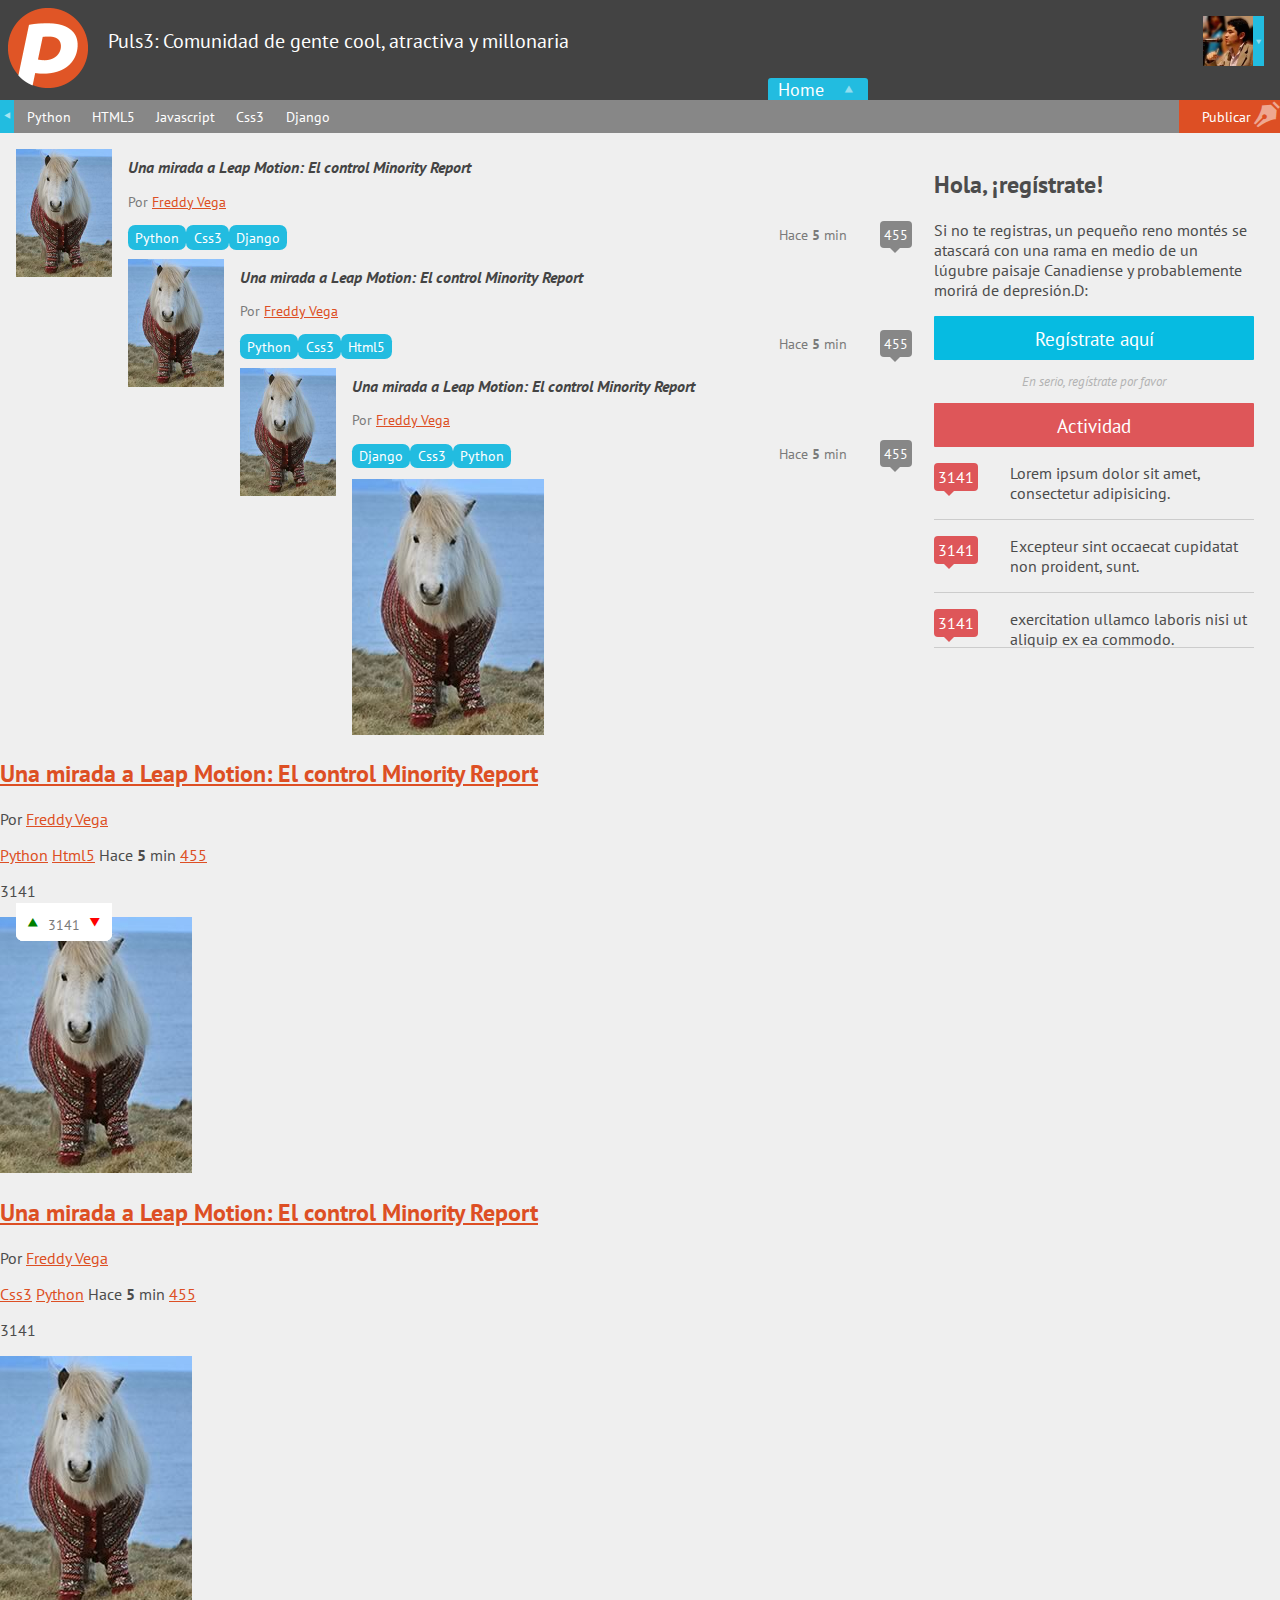
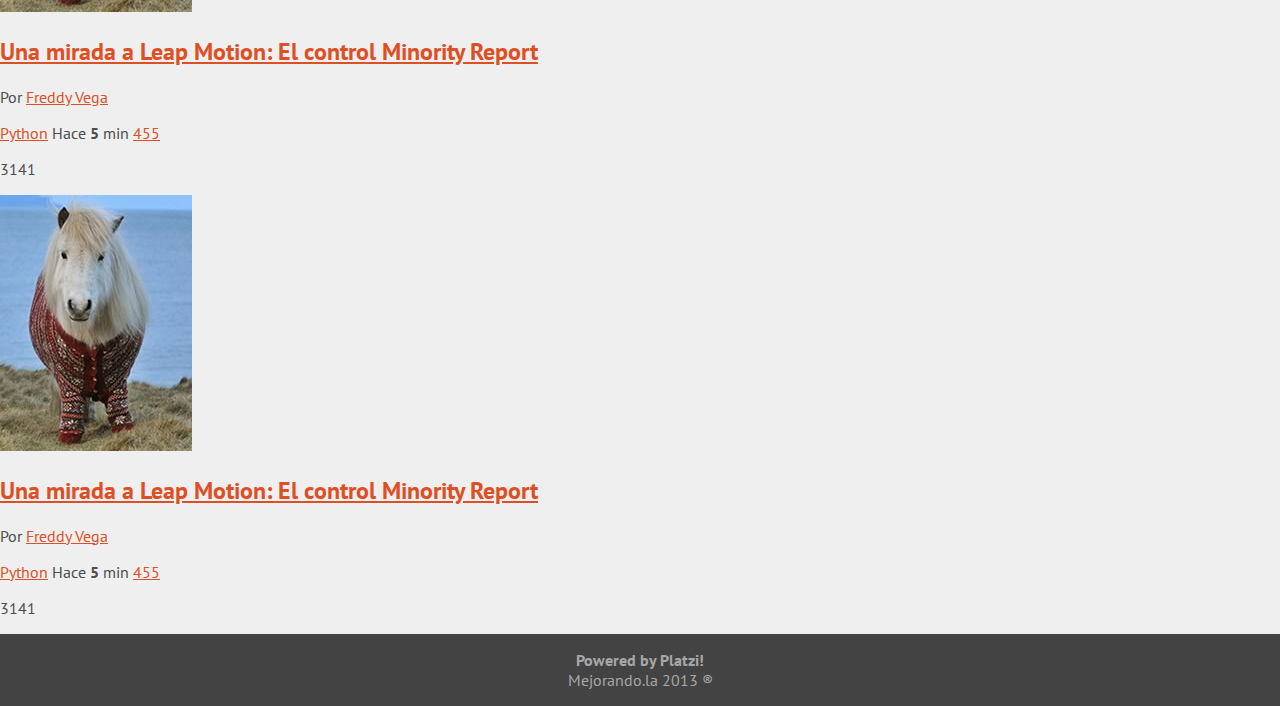
<file: python.html>
<!--Declaramos el tipo de documento como html-->
<!DOCTYPE html>
<!--Y decimos que la página está en español-->
<html lang="es">
<head>
	<!--Insertando el Favicon(El ícono que va a la izquierda del <title>). No lo podrás ver con el "Open in Browser"-->
	<link rel="shortcut icon" href="favicon.ico" type="image/x-icon" />
	<meta charset="utf-8" />
	<meta name="viewport" content="width=device-width, initial-scale=1, maximum-scale=1" />
	<!--Título de la página-->
	<title>Puls3: Comunidad online de gente pro y (no sé qué más escribir)</title>
	<link rel="stylesheet" type="text/css" media="screen" href="res/css/style.css"/>
	<link href='http://fonts.googleapis.com/css?family=Open+Sans:300,300italic,400italic,400,600,600italic,700,700italic,800,800italic' rel='stylesheet' type='text/css'>
	<!--Añadiendo el Normalize-->
	<link rel="stylesheet" href="normalize.css" />
	<!--Insertando la tipografía principal :D-->
	<link href='http://fonts.googleapis.com/css?family=PT+Sans:400,700,400italic,700italic' rel='stylesheet' type='text/css' />
	<!--Conectando con los estilos(css)-->
	<link rel="stylesheet" href="estilos.css" />
	<!--Y ahora con los estilos para el responsive design(css)-->
	<link rel="stylesheet" href="responsive.css" />
	<!--nnnnnnnnnnnnnnnnnnnnnnnnnnnnnnnnnnnnnnnnnnnnnnnnnnnnnnnnnnnnnnnnnnnnnnnnnnnnnnnnnnnnnnnnnnnnnnnnnnnnnnnnnnnnnnnnnnnnnnn-->
		<meta http-equiv="X-UA-Compatible" content="IE=edge,chrome=1">
		<link rel="stylesheet" href="css/iview.css" />
		<link rel="stylesheet" href="css/skin 4/style.css" />
		<script src="js/jquery-1.7.1.min.js"></script>
		<script type="text/javascript" src="js/raphael-min.js"></script>
		<script type="text/javascript" src="js/jquery.easing.js"></script>
		
		<script src="js/iview.js"></script>
		<script>
			$(document).ready(function(){
				$('#iview').iView({
					pauseTime: 5000,
					pauseOnHover: true,
					directionNavHoverOpacity: 0,
					timer: "Bar",
					timerDiameter: "70%",
					timerPadding: 0,
					timerStroke: 7,
					timerBarStroke: 0,
					timerColor: "#FFF",
					timerPosition: "bottom-right"
				});
			});
		</script>
		<!--nnnnnnnnnnnnnnnnnnnnnnnnnnnnnnnnnnnnnnnnnnnnnnnnnnnnnnnnnnnnnnnnnnnnnnnnnnnnnnnnnnnnnnnnnnnnnnnnnnnnnnnnnnnnnnnnnnn-->
</head>
<body>
	<!--Aquí viene el header :o-->
	<header>
		<!--El logo-->
		<figure id="logo">
			<img src="logo.png" />
		</figure>
		<!--El título del header-->
		<h1 id="titulo_header">Puls3: Comunidad de gente cool, atractiva y millonaria</h1>
		<!--El avatar-->
		<figure id="avatar">
			<img src="avatar.jpg" />
			<figcaption></figcaption>
		</figure>
		<!--El botón para ir al home-->
		<a href="index.html" title="Home">
			<div>
				Home
			</div>
		</a>
	</header>
	<!--La barra de navegación-->
	<nav>
		<!--Y los diferentes botones-->
		<ul>
			<li id="flechita_nav"><a href="#"></a></li>
			<!--¿Ves la parte donde dice title="Python"?. Ese mensaje se mostrará cuando pases el cursor sobre el botón-->
			<li class="con_hover"><a href="python.html" title="Python">Python</a></li>
			<li class="con_hover"><a href="html5.html" title="HTML5">HTML5</a></li>
			<li class="con_hover"><a href="javascript.html" title="Javascript">Javascript</a></li>
			<li class="con_hover"><a href="css3.html" title="Css3">Css3</a></li>
			<li class="con_hover"><a href="Django.html" title="Django">Django</a></li>
			<li id="publicar_nav"><a href="publicar.html" title="Publicar">Publicar</a></li>
		</ul>
	</nav>
	
	<!--El registro y las notificaciones de actividad(Exclusivas para Desktops y tablets[Algunas]-->
<div id="grupo">
	<aside id="bienvenida">
		<!--El botón e información de registro-->
			<aside id="registro">
				<h2 id="mensaje">Hola, ¡regístrate!</h2>
				<p>Si no te registras, un pequeño reno montés se atascará con una rama en medio de un lúgubre paisaje Canadiense y probablemente morirá de depresión.D:</p>
				<a id="b_registro" href="#" title="¡Regístrate!">Regístrate aquí</a>
				<p id="mensaje_registro">En serio, regístrate por favor</p>
			</aside>
		<!--La actividad-->
		<div>
			<aside id="actividad">
				<!--Título de la actividad-->
				<a id="b_actividad" href="#" title="Actividad">Actividad</a>
				<!--La parte scrolleable-->
				<div id="notificaciones"style="height:200px;width:100%;overflow-y:scroll;">
			
			<!--Ahora las notificaciones :)-->
				<article class="notificacion">
					<a class="comentarios_item" href="#">3141</a>
					<p id ="actividad_mensaje">Lorem ipsum dolor sit amet, consectetur adipisicing.</p>
				</article>
				<!--Y otras cuantas-->
				<article class="notificacion">
					<a class="comentarios_item" href="#">3141</a>
				<p id ="actividad_mensaje"> Excepteur sint occaecat cupidatat non proident, sunt.</p>
				</article>
				<article class="notificacion">
					<a class="comentarios_item" href="#">3141</a>
					<p id ="actividad_mensaje">exercitation ullamco laboris nisi ut aliquip ex ea commodo.</p>
				</article>
				<article class="notificacion">
					<a class="comentarios_item" href="#">3141</a>
					<p id ="actividad_mensaje">Lorem ipsum dolor sit amet, consectetur adipisicing.</p>
				</article>
				<article class="notificacion">
					<a class="comentarios_item" href="#">3141</a>
					<p id ="actividad_mensaje"> Excepteur sint occaecat cupidatat non proident, sunt.</p>
				</article>
				<article class="notificacion">
					<a class="comentarios_item" href="#">3141</a>
					<p id ="actividad_mensaje">exercitation ullamco laboris nisi ut aliquip ex ea commodo.</p>
				</article>
			</div>
		</aside>

	</aside>
		<aside id="contenido">
			<aside id="70_ancho">
			<!--Un artículo(Éste es especial :3, es el resaltado que sólo se verá en desktops)-->

				<!--La imagen grande-->
				<!--Anidamos los datos aquí para luego poder controlarlos con position relative y absolute y crear el efecto que queremos--> 

				<article class="primer_item">
					<figure class="imagen_item">
						<img src="imagen.jpg" />
					</figure>
					<h2 class="titulo_item">
						<a href="articulo.html">Una mirada a Leap Motion: El control Minority Report</a>
					</h2>
					<p class="autor_item">
						Por <a href="#">Freddy Vega</a>
					</p>
					<p class="datos_item">
						
						<a class="tag_item resaltar" href="Python.html" >Python</a>
						<a class="tag_item" href="css3.html">Css3</a>
						<a class="tag_item" href="Django.html">Django</a>
						<span class="fecha_item">Hace <strong>5</strong> min</span>
						<a class="comentarios_item" href="#">455</a>
						<a class="guardar_item" href="#"></a>
					</p>
					<p class="votacion">
						<a class="up" href="#"></a>
						3141
						<a class="down" href="#"></a>
					</p>
				</article>
				<article class="primer_item">
					<figure class="imagen_item">
						<img src="imagen.jpg" />
					</figure>
					<h2 class="titulo_item">
						<a href="articulo.html">Una mirada a Leap Motion: El control Minority Report</a>
					</h2>
					<p class="autor_item">
						Por <a href="#">Freddy Vega</a>
					</p>
					<p class="datos_item">
						<a class="tag_item resaltar" href="Python.html" >Python</a>
						<a class="tag_item" href="Css3.html">Css3</a>
						<a class="tag_item" href="Html5.html">Html5</a>
						<span class="fecha_item">Hace <strong>5</strong> min</span>
						<a class="comentarios_item" href="#">455</a>
						<a class="guardar_item" href="#"></a>
					</p>
					<p class="votacion">
						<a class="up" href="#"></a>
						3141
						<a class="down" href="#"></a>
					</p>
				</article>
				<article class="primer_item">
					<figure class="imagen_item">
						<img src="imagen.jpg" />
					</figure>
					<h2 class="titulo_item">
						<a href="articulo.html">Una mirada a Leap Motion: El control Minority Report</a>
					</h2>
					<p class="autor_item">
						Por <a href="#">Freddy Vega</a>
					</p>
					<p class="datos_item">
						<a class="tag_item" href="Django.html">Django</a>
						<a class="tag_item" href="Css3.html">Css3</a>
						<a class="tag_item resaltar" href="Python.html">Python</a>
						<span class="fecha_item">Hace <strong>5</strong> min</span>
						<a class="comentarios_item" href="#">455</a>
						<a class="guardar_item" href="#"></a>
					</p>
					<p class="votacion">
						<a class="up" href="#"></a>
						3141
						<a class="down" href="#"></a>
					</p>
				</article>
			</aside>
		</aside>
	
</div>
	<!--Los artículos, noticias o lo que se supone que sean-->
	
	<section id="contenido_100">
			<aside id="100_ancho">
		<article class="item">
			<figure class="imagen_item">
				<img src="imagen.jpg" />
			</figure>
			<h2 class="titulo_item">
				<a href="articulo.html">Una mirada a Leap Motion: El control Minority Report</a>
			</h2>
			<p class="autor_item">
				Por <a href="#">Freddy Vega</a>
			</p>
			<p class="datos_item">
				
				<a class="tag_item resaltar" href="Python.html">Python</a>
				<a class="tag_item" href="Html5.html">Html5</a>
				<span class="fecha_item">Hace <strong>5</strong> min</span>
				<a class="comentarios_item" href="#">455</a>
				<a class="guardar_item" href="#"></a>
			</p>
			<p class="votacion">
				<a class="up" href="#"></a>
				3141
				<a class="down" href="#"></a>
			</p>
		</article>
		<article class="item">
			<figure class="imagen_item">
				<img src="imagen.jpg" />
			</figure>
			<h2 class="titulo_item">
				<a href="articulo.html">Una mirada a Leap Motion: El control Minority Report</a>
			</h2>
			<p class="autor_item">
				Por <a href="#">Freddy Vega</a>
			</p>
			<p class="datos_item">
				<a class="tag_item" href="css3.html">Css3</a>
				<a class="tag_item resaltar" href="Python.html">Python</a>
				<span class="fecha_item">Hace <strong>5</strong> min</span>
				<a class="comentarios_item" href="#">455</a>
				<a class="guardar_item" href="#"></a>
			</p>
			<p class="votacion">
				<a class="up" href="#"></a>
				3141
				<a class="down" href="#"></a>
			</p>
		</article>
		<article class="item">
			<figure class="imagen_item">
				<img src="imagen.jpg" />
			</figure>
			<h2 class="titulo_item">
				<a href="articulo.html">Una mirada a Leap Motion: El control Minority Report</a>
			</h2>
			<p class="autor_item">
				Por <a href="#">Freddy Vega</a>
			</p>
			<p class="datos_item">
				<a class="tag_item resaltar" href="Python.html">Python</a>
				<span class="fecha_item">Hace <strong>5</strong> min</span>
				<a class="comentarios_item" href="#">455</a>
				<a class="guardar_item" href="#"></a>
			</p>
			<p class="votacion">
				<a class="up" href="#"></a>
				3141
				<a class="down" href="#"></a>
			</p>
		</article>
		<article class="item">
			<figure class="imagen_item">
				<img src="imagen.jpg" />
			</figure>
			<h2 class="titulo_item">
				<a href="articulo.html">Una mirada a Leap Motion: El control Minority Report</a>
			</h2>
			<p class="autor_item">
				Por <a href="#">Freddy Vega</a>
			</p>
			<p class="datos_item">
				<a class="tag_item resaltar" href="Python.html">Python</a>
				<span class="fecha_item">Hace <strong>5</strong> min</span>
				<a class="comentarios_item" href="#" title="Comentarios">455</a>
				<a class="guardar_item" href="#"></a>
			</p>
			<p class="votacion">
				<a class="up" href="#" title="Votar positivo"></a>
				3141
				<a class="down" href="#" title="Votar negativo"></a>
			</p>
		</article>
	</aside>
	</section>
	<!--Aquí está el footer-->
	<footer>
		<p><strong>Powered by Platzi!</strong></p>
		<p>Mejorando.la 2013 ®</p>
	</footer>
	
</body>
</html>
<!--Y ya está toda la estructura de la página =-D-->
</file>
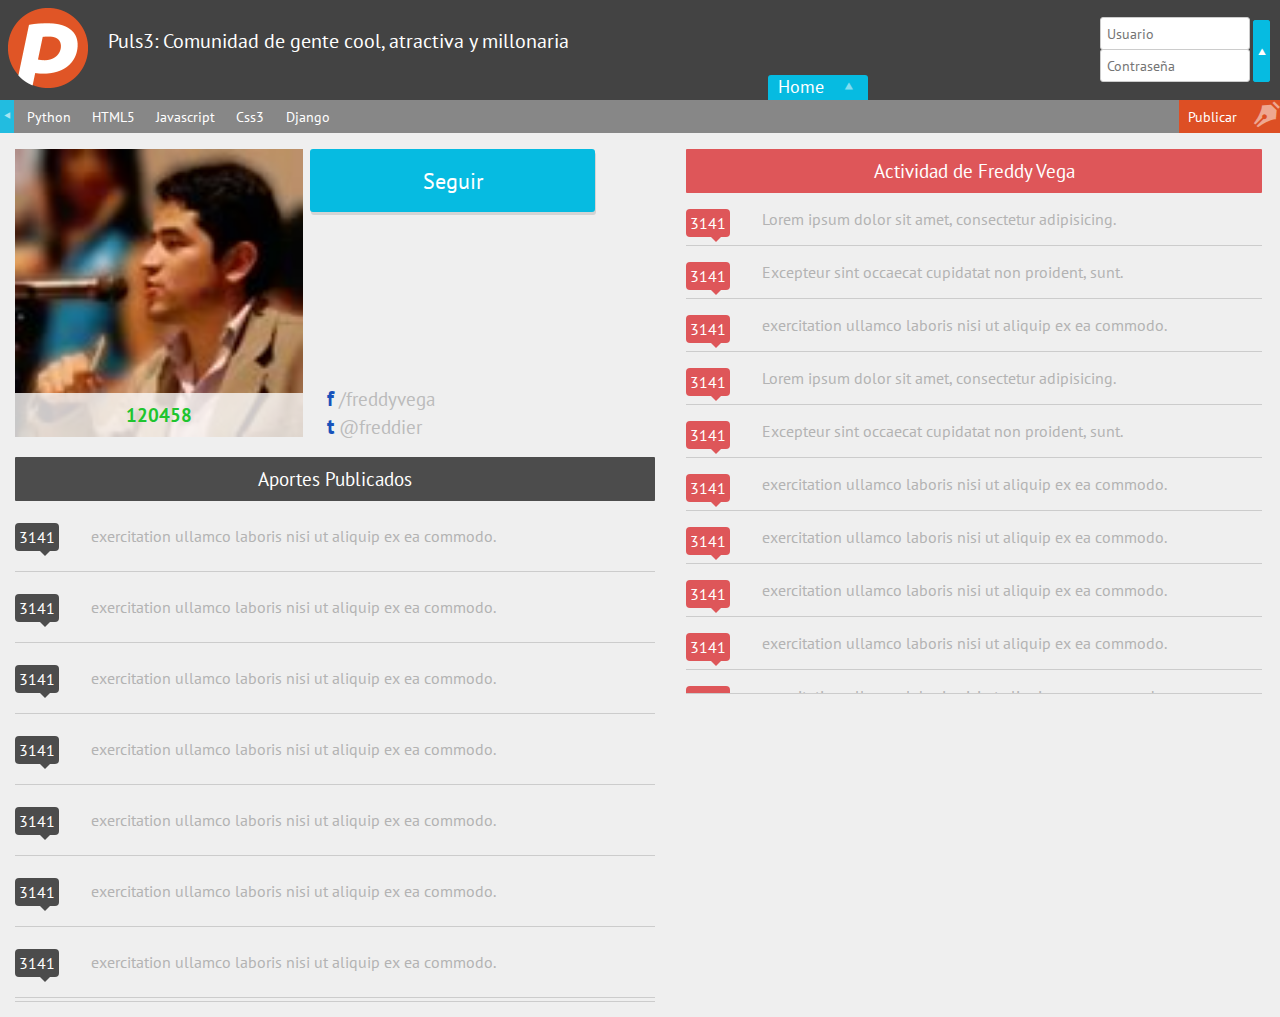
<file: usuario.html>
<!--Declaramos el tipo de documento como html-->
<!DOCTYPE html>
<!--Y decimos que la página está en español-->
<html lang="es">
<!--Inicio del head-->
<head>
	<!-- Decimos que el set de caracteres es utf-8, para que reconozca tildes, diélesis... -->
	<meta charset="utf-8" />
	<!--Evitamos que se pueda hacer zoom desde un celular o tablet-->
	<meta name="viewport" content="width=device-width, initial-scale=1, maximum-scale=1" />
	<!--Título de la página-->
	<title>Puls3: Comunidad online de gente pro y (no sé qué más escribir)</title>
	<!--Insertando el Favicon(El ícono que va a la izquierda del <title>). No lo podrás ver con el "Open in Browser"-->
	<link rel="shortcut icon" href="img/favicon.ico" type="image/x-icon" />
	<!--Añadiendo el Normalize-->
	<link rel="stylesheet" href="css/normalize.css" /> 
	<!--Insertando la tipografía principal :D-->
	<link href='http://fonts.googleapis.com/css?family=PT+Sans:400,700,400italic,700italic' rel='stylesheet' type='text/css' />
	<!--Conectando con los estilos ( css )-->
	<link rel="stylesheet" href="css/estilos.css" />
	<!--Y ahora con los estilos para el responsive design ( css )-->
	<link rel="stylesheet" href="css/responsive2.css" />
	<!--Fin del head-->
</head>

<!--inicio del body-->
<body>

	<!--Aquí viene el header :o-->
	<header>
		<!--El logo-->
		<figure id="logo">
			<img src="img/logo.png" />
		</figure>
		<!--El título del header-->
		<h1 id="titulo_header">Puls3: Comunidad de gente cool, atractiva y millonaria</h1>
		<h1 id="titulo_header2">Puls3</h1>
		<!--El campo para el login-->
		<div id="login">
			<aside>
				<!--Un input para el nombre de usuario [ type: el tipo de entrada que recibirá;title: el tooltip que aparecerá cuando pases sobre él;placeholder: El texto que se mostrará hasta que comiences a escribir. ] -->
				<input type="text" name="email" title="Nombre de Usuario" placeholder="Usuario" id="input1">
				<!--Y otro input para la contraseña [Type:password mostrará todo lo que copies como un asterisco o un punto] -->
				<input type="password" title="Contraseña" placeholder="Contraseña" id="input2">
				<a href="#">
					<div><a href="#" title="Iniciar sesión"></a></div>
				</a>
			</aside>
		</div>
		<!--El botón para ir al home-->
		<a href="index.html" title="Home">
			<div>
				Home
			</div>
		</a>
		<!--Fin del Header-->
	</header>

	<!--La barra de navegación-->
	<nav>
		<!--Y los diferentes botones en una lista desordenada ( Unordered List ) -->
		<ul>
			<!--Un item de la lista ( List Item ) -->
			<li id="flechita_nav"><a href="#"></a></li>
			<!--¿Ves la parte donde dice title="Python"?. Ese mensaje se mostrará cuando pases el cursor sobre el botón-->
			<li><a href="python.html" title="Python">Python</a></li>
			<!--¿Ves la parte donde dice href="html5.html"?. Allí irá cuando des click en el botón-->
			<li><a href="html5.html" title="HTML5">HTML5</a></li>
			<li><a href="javascript.html" title="Javascript">Javascript</a></li>
			<li><a href="css3.html" title="CSS3">Css3</a></li>
			<li><a href="django.html" title="Django">Django</a></li>
			<li id="publicar_nav"><a href="publicar.html" title="Publicar">Publicar</a></li>
		</ul>
	</nav>
	
	<div id="info_usuario">
		<figure id="avatar">
			<img src="img/avatar.jpg">
			<aside id="puntos">120458</aside>
		</figure>
		<div id="links_seguir">
			<a id="seguir" href="https://twitter.com/freddier" title="Seguir a Freddy Vega">Seguir</a>
			<p id="redes_sociales"><span>f</span>  /freddyvega<br>
			<span>t</span>  @freddier</p>
		</div> 
		<aside id="aportes">
            <!--Título de la actividad-->
            <a id="b_aportes" href="#" title="Actividad de Freddy Vega">Aportes Publicados</a>
            <!--La parte scrolleable-->
            <div id="notificaciones">
                <!--Ahora las notificaciones :)-->
                <article class="notificacion">
                    <a class="comentarios_item" href="articulo.html">3141</a>
                    <p id ="actividad_mensaje">exercitation ullamco laboris nisi ut aliquip ex ea commodo.</p>
                </article>
                <article class="notificacion">
                    <a class="comentarios_item" href="articulo.html">3141</a>
                    <p id ="actividad_mensaje">exercitation ullamco laboris nisi ut aliquip ex ea commodo.</p>
                </article>
                <article class="notificacion">
                    <a class="comentarios_item" href="articulo.html">3141</a>
                    <p id ="actividad_mensaje">exercitation ullamco laboris nisi ut aliquip ex ea commodo.</p>
                </article>
                <article class="notificacion">
                    <a class="comentarios_item" href="articulo.html">3141</a>
                    <p id ="actividad_mensaje">exercitation ullamco laboris nisi ut aliquip ex ea commodo.</p>
                </article>
                <article class="notificacion">
                    <a class="comentarios_item" href="articulo.html">3141</a>
                    <p id ="actividad_mensaje">exercitation ullamco laboris nisi ut aliquip ex ea commodo.</p>
                </article>
                <article class="notificacion">
                    <a class="comentarios_item" href="articulo.html">3141</a>
                    <p id ="actividad_mensaje">exercitation ullamco laboris nisi ut aliquip ex ea commodo.</p>
                </article>
                <article class="notificacion">
                    <a class="comentarios_item" href="articulo.html">3141</a>
                    <p id ="actividad_mensaje">exercitation ullamco laboris nisi ut aliquip ex ea commodo.</p>
                </article>
                <article class="notificacion">
                    <a class="comentarios_item" href="articulo.html">3141</a>
                    <p id ="actividad_mensaje">exercitation ullamco laboris nisi ut aliquip ex ea commodo.</p>
                </article>
                <article class="notificacion">
                    <a class="comentarios_item" href="articulo.html">3141</a>
                    <p id ="actividad_mensaje">exercitation ullamco laboris nisi ut aliquip ex ea commodo.</p>
                </article>
                <article class="notificacion">
                    <a class="comentarios_item" href="articulo.html">3141</a>
                    <p id ="actividad_mensaje">exercitation ullamco laboris nisi ut aliquip ex ea commodo.</p>
                </article>
                <article class="notificacion">
                    <a class="comentarios_item" href="articulo.html">3141</a>
                    <p id ="actividad_mensaje">exercitation ullamco laboris nisi ut aliquip ex ea commodo.</p>
                </article>
            </div>
        </aside> 
	</div>
	
    <div id="contenedor_actividad">
        <aside id="actividad">
            <!--Título de la actividad-->
            <a id="b_actividad" href="#" title="Actividad de Freddy Vega">Actividad de Freddy Vega</a>
            <!--La parte scrolleable-->
            <div id="notificaciones">
                <!--Ahora las notificaciones :)-->
                <article class="notificacion">
                    <a class="comentarios_item" href="articulo.html">3141</a>
                    <p id ="actividad_mensaje">Lorem ipsum dolor sit amet, consectetur adipisicing.</p>
                </article>
                <!--Y otras cuantas-->
                <article class="notificacion">
                    <a class="comentarios_item" href="articulo.html">3141</a>
                    <p id ="actividad_mensaje"> Excepteur sint occaecat cupidatat non proident, sunt.</p>
                </article>
                <article class="notificacion">
                    <a class="comentarios_item" href="articulo.html">3141</a>
                    <p id ="actividad_mensaje">exercitation ullamco laboris nisi ut aliquip ex ea commodo.</p>
                </article>
                <article class="notificacion">
                    <a class="comentarios_item" href="articulo.html">3141</a>
                    <p id ="actividad_mensaje">Lorem ipsum dolor sit amet, consectetur adipisicing.</p>
                </article>
                <article class="notificacion">
                    <a class="comentarios_item" href="articulo.html">3141</a>
                    <p id ="actividad_mensaje"> Excepteur sint occaecat cupidatat non proident, sunt.</p>
                </article>
                <article class="notificacion">
                    <a class="comentarios_item" href="articulo.html">3141</a>
                    <p id ="actividad_mensaje">exercitation ullamco laboris nisi ut aliquip ex ea commodo.</p>
                </article>
                <article class="notificacion">
                    <a class="comentarios_item" href="articulo.html">3141</a>
                    <p id ="actividad_mensaje">exercitation ullamco laboris nisi ut aliquip ex ea commodo.</p>
                </article>
                <article class="notificacion">
                    <a class="comentarios_item" href="articulo.html">3141</a>
                    <p id ="actividad_mensaje">exercitation ullamco laboris nisi ut aliquip ex ea commodo.</p>
                </article>
                <article class="notificacion">
                    <a class="comentarios_item" href="articulo.html">3141</a>
                    <p id ="actividad_mensaje">exercitation ullamco laboris nisi ut aliquip ex ea commodo.</p>
                </article>
                <article class="notificacion">
                    <a class="comentarios_item" href="articulo.html">3141</a>
                    <p id ="actividad_mensaje">exercitation ullamco laboris nisi ut aliquip ex ea commodo.</p>
                </article>
                <article class="notificacion">
                    <a class="comentarios_item" href="articulo.html">3141</a>
                    <p id ="actividad_mensaje">exercitation ullamco laboris nisi ut aliquip ex ea commodo.</p>
                </article>
                <article class="notificacion">
                    <a class="comentarios_item" href="articulo.html">3141</a>
                    <p id ="actividad_mensaje">exercitation ullamco laboris nisi ut aliquip ex ea commodo.</p>
                </article>
                <article class="notificacion">
                    <a class="comentarios_item" href="articulo.html">3141</a>
                    <p id ="actividad_mensaje">exercitation ullamco laboris nisi ut aliquip ex ea commodo.</p>
                </article>
            </div>
        </aside>
    </div>
	
<!--Fin del cuerpo de la página-->
</body>
<!--Fin del Html-->

</html>
<!--Y ya está toda la estructura de la página =D-->
</file>
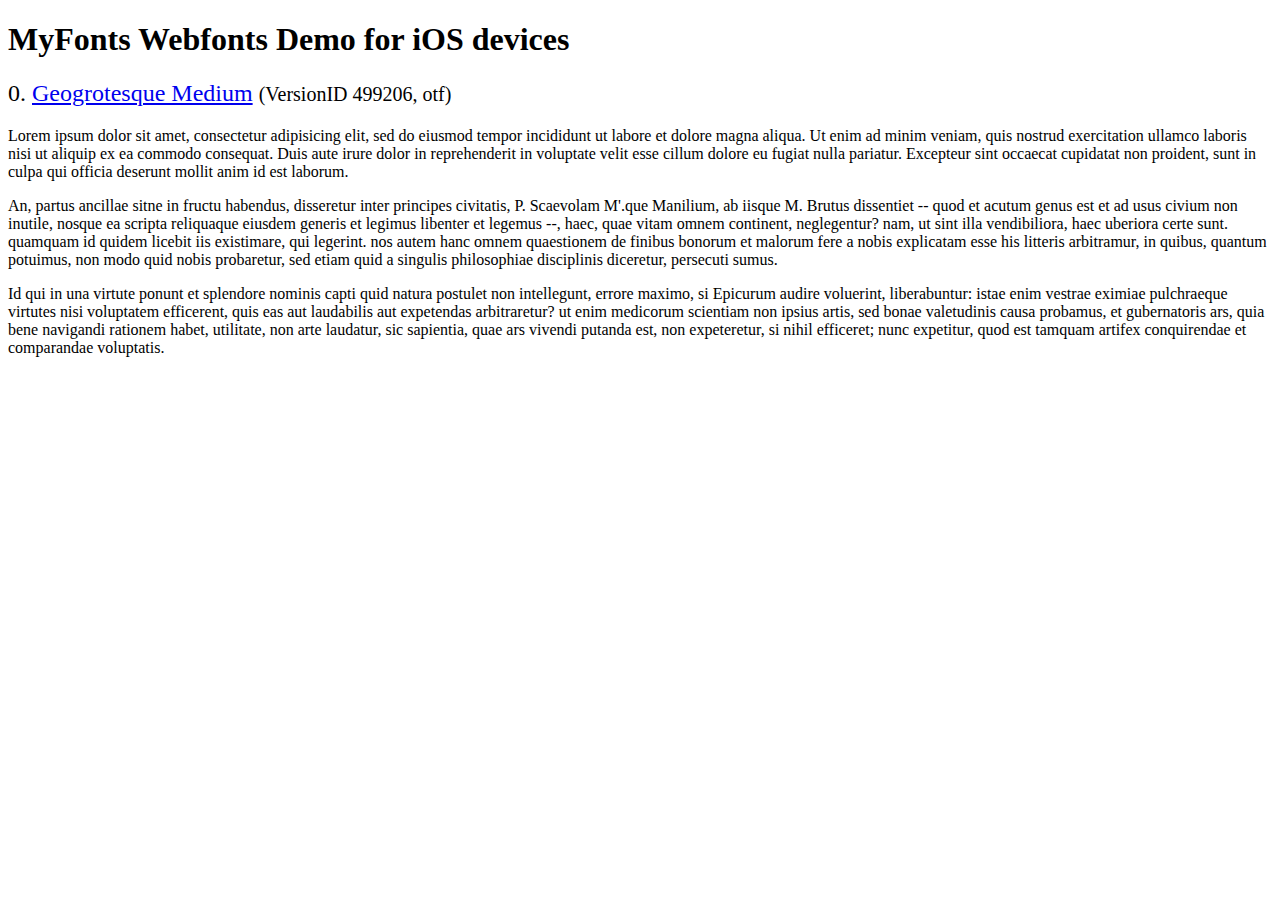
<file: fonts/webfonts/geo-medium/svg/svg_test.html>
<!DOCTYPE html>
<html>
<head>
<title>MyFonts Webfonts Demo for iOS devices</title>
<meta http-equiv="content-type" content="text/html; charset=utf-8" />

<style type="text/css" media="all">

	h2 {
		 font-weight:normal;
	}

		
	@font-face {
		font-family:"Geogrotesque-Medium";
		src:url("1110FC_0.svg#Geogrotesque-Medium") format("svg");
	}
	
	.webfont_0 {
		font-family: Geogrotesque-Medium;
	}
		
</style>

</head>

<body>

<h1>MyFonts Webfonts Demo for iOS devices</h1>


<h2>0. <span class='webfont_0'><a href='http://new.myfonts.com/search/style::169904/'>Geogrotesque Medium</a></span>
<small>(VersionID 499206, otf)</small>
</h2>

<p class='webfont_0'>Lorem ipsum dolor sit amet, consectetur adipisicing elit, sed do eiusmod tempor incididunt ut labore et dolore magna aliqua. Ut enim ad minim veniam, quis nostrud exercitation ullamco laboris nisi ut aliquip ex ea commodo consequat. Duis aute irure dolor in reprehenderit in voluptate velit esse cillum dolore eu fugiat nulla pariatur. Excepteur sint occaecat cupidatat non proident, sunt in culpa qui officia deserunt mollit anim id est laborum.</p>

<p class='webfont_0'>An, partus ancillae sitne in fructu habendus, disseretur inter principes civitatis, P. Scaevolam M'.que Manilium, ab iisque M. Brutus dissentiet -- quod et acutum genus est et ad usus civium non inutile, nosque ea scripta reliquaque eiusdem generis et legimus libenter et legemus --, haec, quae vitam omnem continent, neglegentur? nam, ut sint illa vendibiliora, haec uberiora certe sunt. quamquam id quidem licebit iis existimare, qui legerint. nos autem hanc omnem quaestionem de finibus bonorum et malorum fere a nobis explicatam esse his litteris arbitramur, in quibus, quantum potuimus, non modo quid nobis probaretur, sed etiam quid a singulis philosophiae disciplinis diceretur, persecuti sumus.</p>

<p class='webfont_0'>Id qui in una virtute ponunt et splendore nominis capti quid natura postulet non intellegunt, errore maximo, si Epicurum audire voluerint, liberabuntur: istae enim vestrae eximiae pulchraeque virtutes nisi voluptatem efficerent, quis eas aut laudabilis aut expetendas arbitraretur? ut enim medicorum scientiam non ipsius artis, sed bonae valetudinis causa probamus, et gubernatoris ars, quia bene navigandi rationem habet, utilitate, non arte laudatur, sic sapientia, quae ars vivendi putanda est, non expeteretur, si nihil efficeret; nunc expetitur, quod est tamquam artifex conquirendae et comparandae voluptatis.</p>




</body>
</html>
</file>
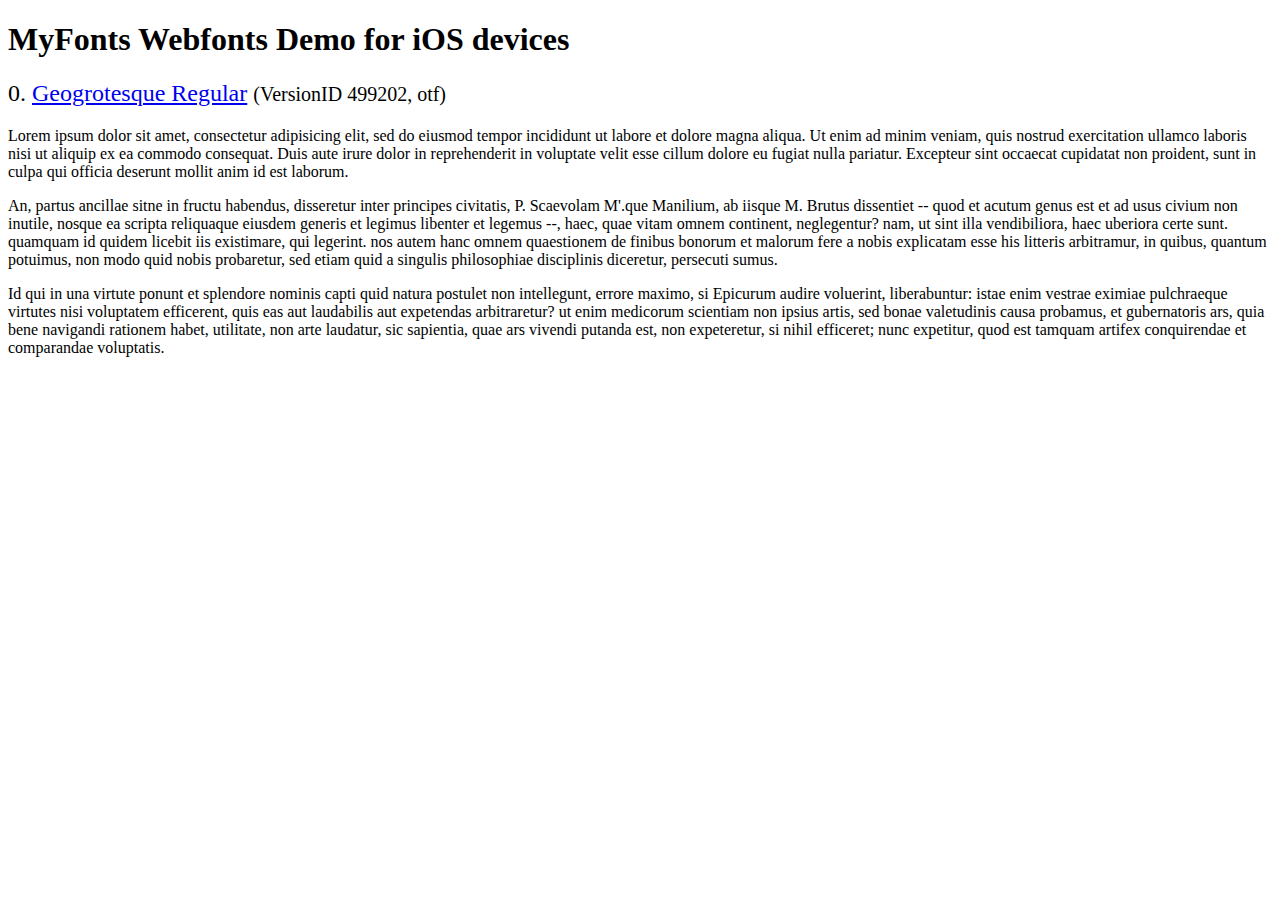
<file: fonts/webfonts/geo-regular/svg/svg_test.html>
<!DOCTYPE html>
<html>
<head>
<title>MyFonts Webfonts Demo for iOS devices</title>
<meta http-equiv="content-type" content="text/html; charset=utf-8" />

<style type="text/css" media="all">

	h2 {
		 font-weight:normal;
	}

		
	@font-face {
		font-family:"Geogrotesque-Regular";
		src:url("11014B_0.svg#Geogrotesque-Regular") format("svg");
	}
	
	.webfont_0 {
		font-family: Geogrotesque-Regular;
	}
		
</style>

</head>

<body>

<h1>MyFonts Webfonts Demo for iOS devices</h1>


<h2>0. <span class='webfont_0'><a href='http://new.myfonts.com/search/style::169901/'>Geogrotesque Regular</a></span>
<small>(VersionID 499202, otf)</small>
</h2>

<p class='webfont_0'>Lorem ipsum dolor sit amet, consectetur adipisicing elit, sed do eiusmod tempor incididunt ut labore et dolore magna aliqua. Ut enim ad minim veniam, quis nostrud exercitation ullamco laboris nisi ut aliquip ex ea commodo consequat. Duis aute irure dolor in reprehenderit in voluptate velit esse cillum dolore eu fugiat nulla pariatur. Excepteur sint occaecat cupidatat non proident, sunt in culpa qui officia deserunt mollit anim id est laborum.</p>

<p class='webfont_0'>An, partus ancillae sitne in fructu habendus, disseretur inter principes civitatis, P. Scaevolam M'.que Manilium, ab iisque M. Brutus dissentiet -- quod et acutum genus est et ad usus civium non inutile, nosque ea scripta reliquaque eiusdem generis et legimus libenter et legemus --, haec, quae vitam omnem continent, neglegentur? nam, ut sint illa vendibiliora, haec uberiora certe sunt. quamquam id quidem licebit iis existimare, qui legerint. nos autem hanc omnem quaestionem de finibus bonorum et malorum fere a nobis explicatam esse his litteris arbitramur, in quibus, quantum potuimus, non modo quid nobis probaretur, sed etiam quid a singulis philosophiae disciplinis diceretur, persecuti sumus.</p>

<p class='webfont_0'>Id qui in una virtute ponunt et splendore nominis capti quid natura postulet non intellegunt, errore maximo, si Epicurum audire voluerint, liberabuntur: istae enim vestrae eximiae pulchraeque virtutes nisi voluptatem efficerent, quis eas aut laudabilis aut expetendas arbitraretur? ut enim medicorum scientiam non ipsius artis, sed bonae valetudinis causa probamus, et gubernatoris ars, quia bene navigandi rationem habet, utilitate, non arte laudatur, sic sapientia, quae ars vivendi putanda est, non expeteretur, si nihil efficeret; nunc expetitur, quod est tamquam artifex conquirendae et comparandae voluptatis.</p>




</body>
</html>
</file>
<file: estilos.css>
/*Y ahora los estilos:*/
/*Se importan las fuentes especiales...*/
@font-face {
	font-family: 'icomoon';
	src:url('fonts/icomoon.eot');
	src:url('fonts/icomoon.eot?#iefix') format('embedded-opentype'),
		url('fonts/icomoon.woff') format('woff'),
		url('fonts/icomoon.ttf') format('truetype'),
		url('fonts/icomoon.svg#icomoon') format('svg');
	font-weight: normal;
	font-style: normal;
}
/*Se le da color a los links*/
a
{
	color: #DD4F24;
}
/*Características básicas del body*/
body
{
	/*Color de fondo de la página.*/
	background: #EFEFEF;
	/*Color de la fuente*/
	color: #4C4C4C;
	/*Tipografía(PT Sans), y, en caso de que no se pueda cargar esa...Arial*/
	font-family: "PT Sans", Arial;
	/*Tamaño de fuente*/
	font-size: 16px;

}
/*Y del footer...[De auí todo es muy intuitivo, así que sólo explicaré lo importante]*/
footer
{
	background: #434343;
	color: #A7A7A7;
	padding: 1em 0;
	text-align: center;
	width: 100%;
}
/*Anidados: estamos diciendo que le aplique los estilos a el párrafo que esté dentro del footer*/
footer p
{
	margin: 0;
}
header
{
	background: #434343;
	color: white;
	margin: 0;
	padding: 0.5em;
	position: relative;
}
header a div
{
	background-color: #22BCE0;
	/*El redondeado del borde */
	border-radius: 3px 3px 0 0;
	color: white;
	/*El alto*/
	height: 22px;
	/*El ancho*/
	width:80px;
	position: absolute;
	/*Espacio desde abajo*/
	bottom: 0;
	/*Espacio desde la izquierda*/
	left: 60%;
	padding: 0 10px;
	font-size: 1.1em;
 
}
/*Agregar las tipografías especiales :o*/
/*Despues del div que contiene el link que está en el header...*/
header a div:after
{
	/*Agregar la "letra":*/
	content: "\e002";
	/*50% de opacidad*/
	opacity: 0.5;
	/*Y la fuente(Lo más importante)que sabe a qué caracter se refiere*/
	font-family: "icomoon";
	/*Que se pegue a la derecha*/
	float: right;
	/*Y que pase por toda la mitad*/
    line-height: 22px;
	
}
/*Organizando algunos bugs del header...*/
header:after
{
	clear: both;content: "";display: block;
}
/*cuando el cursor esté sobre el header*/
header a div:hover
{
	background-color: #20B1D3
}
header figure
{
	float: left;
}
header h1
{
	font-size: 20px;
	font-weight: normal;
	margin: 1em 85px 1em 100px;
	display: block;
}
header #avatar
{
	position:  absolute;
	top: 0;
	right: 0;
	margin: 1em 1em 0 0;
}
header #avatar figcaption
{
	background: #22BCE0;
	float: right;
	height: 50px;
	line-height: 50px;
}
/*Más tipografías especiales...*/
header #avatar figcaption:after
{
	content: "\e001";
	font-family: "icomoon";
	font-size: 0.7em;
	opacity: 0.5;
}
header #avatar img
{
	float: left;
	width: 50px;
}
header #logo img
{
	width: 80px;
}
nav
{
	background: #878787;
	font-size: 0.9em;
}

nav ul
{
	/*Eliminando los puntos de los li(List items)*/
	list-style: none;
	margin: 0;
	padding: 0;
}
nav ul li
{
	display: inline-block;
	padding: 0 0.6em;
	vertical-align: top;
	margin: 0;
}
nav ul li a
{
	color: white;
	display: block;
	padding: 0.5em 0;
	text-decoration: none;

}
nav ul li:hover
{

	background-color: #7C7C7C;
}
nav #flechita_nav 
{
	padding-left: 0; 
	padding-right: 0; 
}
nav #flechita_nav a
{
	background: #22BCE0;
	padding: 0.5em 0;
	text-decoration: none;
}
nav #flechita_nav a:after
{
	content: "\e000";
	font-family: "icomoon";
	opacity: 0.6;
}

nav #publicar_nav
{
	background: #DD4F24;
	float: right;
	margin-right: 0; 
	padding-right: 1em;
	position: relative;
}
nav #publicar_nav a
{
	display: inline-block;
	padding: 0.5em 1em;
	text-decoration: none;
}
nav #publicar_nav:after
{
	color: rgba(255,255,255,0.5);
	content:  "\e004";
	font-family: "icomoon";
	font-size: 1.8em;
	position: absolute;
	right: 0;
	top: 0;
}

nav #publicar_nav:hover
{
	background: #FF5B29;
}
#bienvenida
{
	display: none;
}
#contenido
{
	margin: 1em;
}
#contenido .item
{
	background: white;
	border-bottom: 3px #22BCE0 solid;
	margin-bottom: 3em;
	min-height: 128px;
	position: relative;
}
#contenido  p
{
	color: #7A7A7A;
	font-size: 0.9em;
}
#contenido  .datos_item

{
	text-align: right;
}
#contenido  .datos_item .comentarios_item

{
	background: #878787;
	border-radius: 4px;
	color: white;
	margin: 0 0 0 2em;
	padding: 4px;
	position: relative;
	/*Eliminando toda decoración del texto*/
	text-decoration: none;
}
#contenido .datos_item .comentarios_item:after
{
	border-left: 5px solid transparent;
	border-right: 5px solid transparent;
	border-top: 5px solid #878787;
	content: "";
	left :10px;
	position: absolute;
	top:100%;
}
#contenido .item .datos_item .guardar_item
{
	margin: 0 1em;
	text-decoration: none;
}
#contenido .item .datos_item .guardar_item:after
{
	color: #FD5;
	content: "\e003";
	font-family: "icomoon";
}
#contenido .datos_item .tag_item

{
	background: #22BCE0;
	border-radius: 0.5em;
	color: white;
	float: left;
	padding: 0.2em 0.5em;
	text-decoration: none;
}
#contenido  .imagen_item
{
	float: left;
	margin: 0 1em 0 0;
}
#contenido  .imagen_item img
{
	width: 96px;
}
#contenido .titulo_item
{
	font-size: 1em;
	font-style: italic;
	padding: 0.5em 0.5em 0;
}
#contenido  .titulo_item a
{
	color: #444;
	text-decoration: none;
}
#contenido  .votacion
{
	background: white;
	border-radius: 0 0 0.5em 0.5em;
	margin: 3px 0 0 0;
	padding: 0.5em 0;
	position: absolute;
	text-align: center;
	top: 100%;
	width: 96px;
}
#contenido .votacion a
{
	text-decoration: none;
}
#contenido  .votacion .down:after,
#contenido  .votacion .up:after
{
	font-family: "icomoon";
	font-size: 1.5em;
	vertical-align: bottom;
}
#contenido  .votacion .down:after
{
	color: red;
	content: "\e001";
}
#contenido .votacion .up:after
{
	color: green;
	content: "\e002";
}
#item_resaltado
{
	/*Borrando algunas cosas que apareceremos cuando sea un desktop...*/
	display: none;
}
</file>
<file: responsive.css>
/*Y, ahora. ¡tan tan tan!... R-e-s-p-o-n-s-i-v-e ¡DESIGN!*/
/*Cuando el viewport(la parte visible de la página) Sea mayor a 768px:*/
@media screen and (min-width: 768px)
{
	/*El margin del body sea 0*/
	body
	{
		margin: 0 auto;
		
	}
	/*Aparezca la bienvenida que desaparecimos por la línea 222*/
	#bienvenida
	{
		display: block;

		float: right;
		margin-right: 2%;
		/*Y ocupe el 25% del viewport*/
		width: 25%;
	}
	/*Explicando cómo se deberán ver algunas cosas...*/
	#bienvenida #actividad
	{
		border-bottom: 1.3px solid #CCC;
	}

	#bienvenida #actividad #b_actividad 
	{
		background: #DE5659;
		border-radius: 1px;
		color: white;
		display: block;
		font-size: 1.2em;
		padding: 0.5em 0;
		text-align: center;
		text-decoration: none;
	}
	#bienvenida #actividad .notificacion
	{
		border-bottom: 1.3px solid #CCC
	}
	#bienvenida #actividad .notificacion .actividad_mensaje
	{
		
		display: inline-block;
		float: right;
		vertical-align: center;
		width: 75%
	}
	#bienvenida #actividad .notificacion .comentarios_item
	{
		background: #de5659;
		border-radius: 4px;
		color: white;
		display: inline-block;
		float: left;
		margin-right: 2em;
		padding: 4px;
		position: relative;
		text-decoration: none;
		vertical-align: center;
	}
	#bienvenida #actividad .notificacion .comentarios_item:after
	{
		border-left: 5px solid transparent;
		border-right: 5px solid transparent;
		border-top: 5px solid #de5659;
		content: "";
		left :10px;
		position: absolute;
		top:100%;
	}
	#bienvenida #registro #b_registro
	{
		background: #06bbe1;
		border-radius: 1px;
		color: white;
		display: block;
		font-size: 1.2em;
		padding: 0.5em 0;
		text-align: center;
		text-decoration: none;
	}
	#bienvenida #registro #mensaje_registro
	{
		font-size: 0.8em;
		color: #b3b3b3;
		text-align:center;
		font-style: italic;
		
	}
	/*Limitando el ancho del contenido al 70% del viewport*/
	#contenido
	{
		width: 70%;
	}
	#contenido #item_resaltado
	{
		display: block;
	}
	/*Hacer que la imagen grande ocupe el 100%("de su contenedor").*/
	#contenido #item_resaltado img
	{ 
		width: 100%; 
	}

}
/*Ahora. Si la resolución llega a ser menor a 475px:*/
@media screen and (max-width: 475px)
{
	/*El botón de publicar deje de flotar a la derecha, para que no se quiebre, y comienze a ser otro botón común del nav*/
	nav #publicar_nav
	{
		background: #DD4F24;
		float:none;
		margin-right: 0; 
		padding-right: 1em;
		position: relative;
	}
}
/*Si la resolución llegase a bajar de 350px:*/
@media screen and (max-width: 350px)
{
	/*El título del header dejará de mostrarse*/
	#titulo_header
	{
		display: none;
	}
	/*Y la fecha de publicación de los artículos desaparecerá D: */
	#contenido .datos_item .fecha_item
	{
		display: none;
	}
}
/*¡Y ya! :-D*/
</file>
<file: responsive2.css>
/*Y, ahora. ¡tan tan tan!... R-e-s-p-o-n-s-i-v-e ¡DESIGN!*/
/*Cuando el viewport(la parte visible de la página) Sea mayor a 768px:*/
@media screen and (min-width: 900px)
{
	/*Que el margin del body sea 0*/
	body
	{
		margin: 0 auto;
		
	}
	/*Que aparezca la bienvenida que desaparecimos por la línea 222*/
	#grupo
	{
		display: block;
		
	}
	#grupo #bienvenida
	{
		display: block;
		margin-top: 2em;
		float: right;
		margin-right: 2%;
		/*Y ocupe el 25% del viewport*/
		width: 25%;
	
	}
	#post_texto
	{
		font-size: 1.1em;
		width: 65%;
	}
	#post_texto h1
	{
		font-size: 2em;
	}
	/*Explicando cómo se deberán ver algunas cosas...*/
	#grupo #bienvenida #actividad
	{
		display: inline-block;
		border-bottom: 1.3px solid #CCC;
		


	}

	#grupo #bienvenida #actividad #b_actividad 
	{
		background: #DE5659;
		border-radius: 1px;
		color: white;
		display: block;
		font-size: 1.2em;
		padding: 0.5em 0;
		text-align: center;
		text-decoration: none;
	}
	#grupo #bienvenida #actividad .notificacion
	{
		border-bottom: 1.3px solid #CCC;
		color:#b3b3b3;

	}
	#grupo #bienvenida #actividad .notificacion .actividad_mensaje
	{
		
		display: block;
		float: right;
		vertical-align: middle;
		width: 75%
	}
	#grupo #bienvenida #actividad .notificacion .comentarios_item
	{
		background: #de5659;
		border-radius: 4px;
		color: white;
		display: block;
		float: left;
		margin-right: 2em;
		padding: 4px;
		position: relative;
		text-decoration: none;
		vertical-align: middle;
	}
	#grupo #bienvenida #actividad .notificacion .comentarios_item:after
	{
		border-left: 5px solid transparent;
		border-right: 5px solid transparent;
		border-top: 5px solid #de5659;
		content: "";
		left :25px;
		position: absolute;
		top:100%;
	}
	#grupo #bienvenida #registro #b_registro
	{
		background: #06bbe1;
		border-radius: 1px;
		color: white;
		display: block;
		font-size: 1.2em;
		padding: 0.5em 0;
		text-align: center;
		text-decoration: none;
		box-shadow: 1px 3px 0.3px #D4D4D4;
	}
	#grupo #bienvenida p
	{
		display: block;

		width: 100%;
	}
	#grupo #bienvenida #autor_nombre
	{
		display: block;
		float: left;
		font-size: 1.2em;
		width: 60%;
		vertical-align: top;
	}
	#grupo #bienvenida #autor_nombre span
	{
		color: #A2A2A2;
		display: block;
		float: left;
		font-size: 0.7em;
		font-weight: normal;
		width: 60%;
		vertical-align: top;
	}
	#grupo #bienvenida #avatar_autor
	{
		border: 2px #4C4C4C solid;
		border-radius: 2px;
		display: inline-block;
		float: left;
		width: 50px;
		height: 50px;
		margin:0 0.5em 0.2em 0;
	}
	#grupo #bienvenida #seguir
	{
		background: #06bbe1;
		border-radius: 3px;
		color: white;
		display: block;
		float: right;
		font-size: 1.2em;
		padding: 0.5em 0;
		text-align: center;
		text-decoration: none;
		box-shadow: 1px 3px 0.3px #D4D4D4;
		width: 38%;
		vertical-align: top;
	}
	#grupo #bienvenida #mensaje
	{
		color: #A2A2A2;
		display: inline-block;
		float: left;
		text-align: left;
		text-decoration: none;
		width: 100%;
	}
	#grupo #bienvenida #registro #mensaje_registro
	{
		font-size: 0.8em;
		color: #b3b3b3;
		text-align:center;
		font-style: italic;
		
	}
	/*Limitando el ancho del contenido al 70% del viewport*/
	#contenido 
	{
		display: block;
		width: 70%;
	}
	#contenido_100
	{
		display: block;
		width: 100%
	}

	#contenido #item_resaltado
	{
		display: block;
	}
	/*Hacer que la imagen grande ocupe el 100%(de su contenedor).*/
	#contenido #item_resaltado
	{ 
		width: 100%; 
	}

}

/*Ahora. Si la resolución llega a ser menor a 475px:*/
@media screen and (max-width: 475px)
{
	/*El botón de publicar deje de flotar a la derecha, para que no se quiebre, y comienze a ser otro botón común del nav*/
	
nav ul li{
	display: block;
	margin-left: auto;
    margin-right: auto;
}

}
/*Si la resolución llegase a bajar de 350px:*/
@media screen and (max-width: 350px)
{
	/*El título del header dejará de mostrarse*/
	#titulo_header
	{
		display: none;
	}
	/*Y la fecha de publicación y la opción de guardar item de los artículos desaparecerá D: (Obviamente en ningún momento debería llegar a esa resolución)*/
	 .datos_item .guardar_item,
	 .datos_item .fecha_item
	{
		display: none;
	}


}
/*¡Y ya! :D*/
/*Cualquier duda la puedes comentar, y yo u otra persona te la responderá 
*/
</file>
<file: css/iview.css>
/* The slider */
.iviewSlider {
	overflow: hidden;
}

/* The timer in the Slider */
#iview-timer {
	position: absolute;
	z-index: 100;
	border-radius: 5px;
	cursor: pointer;
}

#iview-timer div {
	border-radius: 3px;
}

/* The Preloader in the Slider */
#iview-preloader {
	position: absolute;
	z-index: 1000;
	border-radius: 3px;
	border: #000 1px solid;
	padding: 1px;
	width: 100px;
	height: 3px;
}
#iview-preloader div {
	float: left;
	border-radius: 2px;
	height: 3px;
	background: #000;
	width: 0px;
}

/* The strips and boxes in the Slider */
.iview-strip {
	display:block;
	position:absolute;
	z-index:5;
}
.iview-block {
	display:block;
	position:absolute;
	z-index:5;
}

/* Direction nav styles (e.g. Next & Prev) */
.iview-directionNav a {
	position:absolute;
	top:45%;
	z-index:9;
	cursor:pointer;
}
.iview-prevNav {
	left:0px;
}
.iview-nextNav {
	right:0px;
}

/* Control nav styles (e.g. 1,2,3...) */
.iview-controlNav {
	position:absolute;
	z-index:9;
}
.iview-controlNav a {
	z-index:9;
	cursor:pointer;
}
.iview-controlNav a.active {
	font-weight:bold;
}
.iview-controlNav .iview-items ul {
	list-style: none;
}
.iview-controlNav .iview-items ul li {
	display: inline;
	position: relative;
}
.iview-controlNav .iview-tooltip {
	position: absolute;
}

/* The captions in the Slider */
.iview-caption {
	position:absolute;
	z-index:4;
	overflow: hidden;
	cursor: default;
}

/* The video show in the Slider */
.iview-video-show {
	background: #000;
	position: absolute;
	width: 100%;
	height: 100%;
	z-index: 101;
}
.iview-video-show .iview-video-container {
	position: relative;
	width: 100%;
	height: 100%;
}
.iview-video-show .iview-video-container a.iview-video-close {
	position: absolute;
	right: 10px;
	top: 10px;
	background: #000;
	color: #FFF;
	height: 20px;
	width: 20px;
	text-align: center;
	line-height: 29px;
	font-size: 22px;
	font-weight: bold;
	overflow: hidden;
	border-radius: 15px;
}
.iview-video-show .iview-video-container a.iview-video-close:hover {
	background: #000;
}
</file>
<file: css/skin 4/style.css>
.container {
	display: block;
	margin: 0px auto;
}

#iview {
	display: block;
	max-width: 960px;
	min-width: 300px;
	background: #000;
	background: rgba(0, 0, 0, 0.7);
	padding: 5px;
	border-radius: 2px;
	position: relative;
	margin: 40px auto;
	overflow: hidden;
}

#iview .iviewSlider {
	display: block;
	width: 900px;
	height: 400px;
	overflow: hidden;
	border-radius: 4px;
}


#iview div.iview-directionNav {
	position: absolute;
	top: 47%;
	left: 0px;
	z-index: 9;
	width: 100%;
}

#iview div.iview-directionNav a {
	display: block;
	cursor: pointer;
	position: absolute;
	width: 27px;
	height: 27px;
	background-image: url(../../img/bg_direction_nav.png);
	text-indent: -9999px;
	transition: left 0.3s ease-in-out;
	transition-property: left,right;
}

#iview div.iview-directionNav a.iview-nextNav {
	right: -27px;
	background-position: 27px 0px;
}

#iview div.iview-directionNav a.iview-prevNav {
	left: -27px;
	background-position: 0px 0px
}

#iview.iview-hover div.iview-directionNav a.iview-nextNav {
	right: 20px;
}

#iview.iview-hover div.iview-directionNav a.iview-prevNav {
	left: 20px;
}

.iview-caption {
	background: url('../../img/caption-bg.png');
	color: #FFF;
	border-radius: 3px;
	padding: 10px 15px;
	font-family: Verdana;
	font-size: 12px;
	text-shadow: #000 1px 1px 0px;
}

.iview-caption.caption1 {
	text-shadow: none;
}

.iview-caption.caption2 {
	text-shadow: none;
}

.iview-caption.caption3 {
	text-shadow: none;
}

#iview-preloader {
	border: #666 1px solid;
	width: 150px
}

#iview-preloader div {
	background: #666;
}
#iview-timer {
	border-radius: 10px;
}

#iview-timer div {
	border-radius: 10px;
}
</file>
<file: css/estilos.css>
/*Y ahora le damos estilo a la página :)*/

/*Se importan las tipografías especiales...*/
@font-face {
	/*El nombre de la fuente*/
	font-family:'icomoon';
	/*No tendrá ningún estilo*/
	font-style: normal;
	/*El grosor será normal*/
	font-weight: normal;
	/*Ahora sí, se llaman las tipografías*/
	src: url('../fonts/icomoon.eot');
	src: url('../fonts/icomoon.eot?#iefix') format('embedded-opentype'),	url('../fonts/icomoon.woff') format('woff'),	url('../fonts/icomoon.ttf') format('truetype'),	url('../fonts/icomoon.svg#icomoon') format('svg');
}

/*Decimos qué características tendrán los links*/
a 
{
	/*El color de los links*/
	color:#DD4F24;
	/*La decoración*/
	text-decoration: none;
}

/*Características básicas del cuerpo de la página*/
body 
{
	/*Color de fondo de la página.*/
	background:#EFEFEF;
	/*Color de la fuente*/
	color:#4C4C4C;
	/*Tipografía(PT Sans),y,en caso de que no se pueda cargar esa...Arial*/
	font-family:"PT Sans",Arial;
	/*Tamaño de fuente*/
	font-size:16px;

}

/*Y del footer*/
footer 
{
	background:#434343;
	color:#A7A7A7;
	/*El padding ( Es como un margen, pero interno ) */
	padding:1em 0;
	/*Que el texto esté centrado*/
	text-align:center;
	/*Y que el ancho sea del 100% de su contenedor*/
	width: 100%;
}

/*Ahora estamos diciendo que le aplique los estilos a cualquier párrafo que esté dentro del footer*/
footer p 
{
	/*Esto sí es un margen normal*/
	margin:0;
    font-size: 0.9em;
}

header 
{
	background:#434343;
	color:white;
	margin:0;
	/*Em es el tamaño total de una fuente, por lo tanto, ésto es la mitad del tamaño de una "M"*/
	padding:0.5em;
	/*Y declaramos la posición como relativa ( Para luego poder mover cosas libremente con absolute )*/
	position: relative;
}
header a div 
{
	background-color:#06bbe1;
	/*El redondeado del borde ( ↑← ↑→ ↓← ↓→  )*/
	border-radius:3px 3px 0 0;
	/*Espacio desde abajo*/
	bottom:0;
	color:white;
	font-size:1.1em;
	/*El alto*/
    
	height:25px;
	/*Espacio desde la izquierda*/
	left:60%;
	/*El padding ( ↕ ↔ ) */
	padding:0 10px;
	/*Como está dentro del header ( Que tiene posición relativa ), podemos controlarlo con absolute*/
	position:absolute;
	/*Alineación vertical*/
	vertical-align:middle;
	/*El ancho*/
	width:80px;
}

/*Ahora, a agregar las tipografías especiales:o*/
/*Despues del div que está en el header...*/
header a div:after 
{
	/*Agregar la "letra"*/
	content:"\e002";
	/*Que se pegue a la derecha*/
	float:right;
	/*Y la fuente(Lo más importante), que sabe a qué caracter se refiere*/
	font-family:"icomoon";
	/*Y que pase por toda la mitad*/
	line-height:22px;
	/*50% de opacidad*/
	opacity:0.5;
}

/*Organizando algunos bugs del header...*/
header:after 
{
	clear:both;
	content:"";
	display: block;
}

/*Definimos qué tipo de transición le vamos a hacer al home*/
header a div 
{
 		transition: background-color 1s ease;
}

/*cuando el cursor esté sobre el home*/
header a div:hover 
{
	/*El color de fondo cambiará*/
	background-color:#07AECF;
}

/*El título del header*/
header h1 
{
	display:block;
	font-size:20px;
	font-weight:normal;
	margin:1em 180px 1em 100px;
}

/*Este es el logo ( El contenedor del logo, en realidad )*/
header #logo 
{
	/*Que se pegará a la izquierda*/
	float:left;
}

/*Este es el logo ( La imagen en sí ) */
header #logo img 
{
	width:80px;
}

/*La barra de navegación*/
nav 
{
	background:#878787;
	font-size: 0.9em;
}

/*El contenedor de los botones del nav*/
nav ul 
{
	/*Eliminando los puntos de los li(List items)*/
	list-style:none;
	margin:0;
	padding:0;
}

/*Cada botón del nav*/
nav ul li 
{
	/*Se organizan en línea*/
	display:inline-block;
	margin:0;
	/*Los alinearemos arriba ( verticalmente )*/
	vertical-align:top;
	/*Más transiciones*/
 	transition: background-color 0.8s ease;
}

/*Los cambios de los botones cuando pase sobre ellos*/
nav ul li:hover 
{
	background-color:#7C7C7C;
}

/*El área clickeable*/
nav ul li a 
{
	color:white;
	display:block;
	padding:0.5em 0.6em;
	/*Quitamos el underline de los botones*/
	text-decoration:none;
}

/*La flechita de la izquierda, que aún no comprendo su utilidad...*/
nav #flechita_nav 
{
	padding-left:0;
	padding-right:0;
}

/*El área clickeable*/
nav #flechita_nav a 
{
	background:#22BCE0;
	padding:0.5em 0;
	text-decoration:none;
}

/*Más tipografías cool...*/
nav #flechita_nav a:after 
{
	content:"\e000";
	font-family:"icomoon";
	opacity:0.6;
}

/*El botón de publicar*/
nav #publicar_nav 
{
	background:#DD4F24;
	float:right;
	margin-right:0;
	padding-right:1em;
	position:relative;
	/*Que siempre esté al frente*/
	z-index: 1;
	
}

/*El area clickeable*/
nav #publicar_nav a 
{
	display:inline-block;
	/*padding ( ↑ → ↓ ←  )*/
	padding:0.5em 2em 0.5em 0.6em;
	text-decoration:none;
}

/*Más de esas cosas...*/
nav #publicar_nav a:after 
{
	color:rgba(255,255,255,0.5);
	content:"\e004";
	font-family:"icomoon";
	font-size:1.8em;
	position:absolute;
	right:0;
	top:0;
}

/*Cuando se pase sobre el botón*/
nav #publicar_nav:hover 
{
	background:#FF5B29;
}

/*Todo lo que compone la bienvenida*/
#grupo #bienvenida #actividad
	{
		display: none;
		border-bottom: 1.3px solid #CCC;

	}
#info_usuario #aportes
	{

		border-bottom: 1.3px solid #CCC;

	}

/*Características generales de los enlaces a artículos*/
.item 
{
	background:white;
	/*El borde ( Sólo para abajo )*/
	border-bottom:3px #22BCE0 solid;
	/*El margen ( Sólo para abajo )*/
	margin-bottom:3em;
	/*El alto mínimo*/
	min-height:128px;
	position:relative;
}

/*Todos los párrafos del contenido*/
#contenido p 
{
	color:#7A7A7A;
	font-size:0.9em;
}

/*Éste es el item que sólo ocupa el 70%*/
.primer_item 
{
	background:white;
	border-bottom:3px #de5659 solid;
	margin-bottom:3em;
	min-height:128px;
	padding-right:1em;
	position:relative;
}

/*Y la sección para votar*/
.primer_item .votacion,
.item .votacion 
{
	background:white;
	border-radius:0 0 0.5em 0.5em;
	margin:3px 0 0 0;
	padding:0.5em 0;
	position:absolute;
	text-align:center;
	/*Que se ubique abajo de todo lo demás*/
	top:100%;
	/*Y tenga el mismo ancho de la imagen*/
	width:96px;
}

/*Quitamos el underline de los botones para votar (Pues al principio se lo pusimos a todos los a)*/
.votacion a 
{
	text-decoration:none;
}

/*Algunas cosas que le agregamos a ambos botones de votación, en donde sea que estén*/
.votacion .down:after,
.votacion .up:after 
{
	font-family:"icomoon";
	font-size:1.5em;
	vertical-align:bottom;
}

/*Agregar el botón para votar negativo*/
.votacion .down:after 
{
	color:red;
	content:"\e001";
}

/*Agregar el botón para votar positivo*/
.votacion .up:after 
{
	color:green;
	content:"\e002";
}

/*Alinear los datos de los enlaces ( Desde ahora item ) a la derecha*/
.item .datos_item 
{
	text-align: right;
}

/*Haciendo una caja tras el enlace a los comentarios*/
.item .datos_item .comentarios_item,
.primer_item .datos_item .comentarios_item  
{
	background:#878787;
	border-radius:4px;
	color:white;
	margin:0 0 0 2em;
	padding:4px;
	position:relative;
	/*Eliminando toda decoración del texto*/
	text-decoration:none;
}

/*Y agregando un triángulo abajo*/
.item .datos_item .comentarios_item:after,
.primer_item .datos_item .comentarios_item:after {
	border-left:5px solid transparent;
	border-right:5px solid transparent;
	border-top:5px solid #878787;
	content:"";
	left:18px;
	position:absolute;
	top:100%;
}

/*La estrellita para agregar a favoritos*/
.item .datos_item .guardar_item,
.primer_item .datos_item .guardar_item 
{
	margin:0 1em;
	/*De nuevo debemos quitarle el underline pues es un "a"*/
	text-decoration:none;
}

/*Le agregamos el ícono de la estrella*/
.datos_item .guardar_item:after
{
	color:#FD5;
	content:"\e003";
	font-family: "icomoon";
}

/*Características de las etiquetas*/
.datos_item .tag_item 
{
	background:#22BCE0;
	border-radius:0.5em;
	color:white;
	float:left;
	font-size: 16px;
	margin:0 0.2em;
	padding:0.2em 0.5em;
	text-decoration:none;
}

/*El contenedor de la imagen del item*/
.imagen_item 
{
	float:left;
	margin:0 1em 0 0;
}

/*La imagen del item*/
.imagen_item img 
{
	width:96px;
}

/*El título del item*/
.titulo_item 
{
	font-size:1em;
	font-style:italic;
	padding:0.5em 0.5em 0;
}

/*El enlace al artículo*/
.titulo_item a 
{
	color:#444;
	text-decoration:none;
}

/*El contenedor del post ( Del artículo en "articulo.html" )*/
#post_texto 
{
	padding-top:2em;
	margin:3em 2.5%;
	text-align:justify;
	width: 95%;
    font-size:0.9em;
}

/*El texto principal del post*/
#post_texto #post_contenido
{
	font-size:14px;
}

/*El título del post*/
#post_texto h1 
{
	font-size:1.3em;
	text-align:center;
}

/*La imagen del post*/
#post_texto figure img 
{
	width:100%;
}

/*La información sobre la imagen del post*/
#post_texto figure figcaption 
{
	color:#b3b3b3;
	font-size: 0.7em;
}

/*Esta es la información resumida ( Desde ahora itemito ) que hay en el slideshow sobre el post*/
.item_imagen
{
	/*Eliminamos la sombra del texto que el slider nos crea por defecto*/
	text-shadow:none;
}

/*El título del itemito*/
.item_imagen .titulo_item_imagen 
{
	font-size:1em;
	font-style:italic;
	padding:0.5em 0.5em 0;
}

/*Los links del itemito*/
.item_imagen .titulo_item_imagen a 
{
	color:#BEBEBE;
	text-decoration:none;
}

/*Control de votos del itemito*/
.item_imagen .votacion
{
	color: black;
	float: left;
	font-size: 1.3em;
	height: 5em;
	margin-right: 1em;
	text-align: center;
	vertical-align: middle;
	width: 10%;
}

/*Desaparecemos el supergrupo ( Para luego aparecerlo de acuerdo con la resolución [En responsive.css] )*/
#grupo
{
	display: none;
}

/*Y vamos a decir que las etiquetas resaltadas...*/
.resaltar
{
	/*...Tengan un borde de 2px de grosor, línea sólida, de un color un poco más oscuro que el relleno.*/
	border:2px solid #0FA3C0;
}

/*Dándole estilo a los inputs ( Como el de iniciar sesión )*/
header input
{
   	/*Le damos un color grisaceo a la fuente*/
  	color: #555555;
  	/*Y la hacemos un poco más pequeña*/
	font-size: 0.9em;
	/*Los hacemos más gorditos*/
  	padding: 6px;
  	/*Y le ponemos un sexy borde gris*/
  	border: 1px solid #cccccc;
  	/*Y, Cómo no. Le damos un redondeado*/
 	border-radius: 3px;
 	float: left;
 	width: 80%;
 	display: inline-block;
}

/*El contenedor de los onputs para iniciar sesión y contraseña.*/
header #login
{
	height: 100%;
	margin-right: 0.6em;
	position: absolute;
	right: 0;
	top:0;
	vertical-align: middle;
	width: 170px;
}

/*Ubicamos el input de nombre de usuario*/
header #login #input1
{
	bottom:50%;
	position: absolute;
	width: 80%;
}

/*Y el input de la contraseña*/
header #login #input2
{
	bottom:18%;
	position: absolute;
	width: 80%;
}

header #login div a
{
	background-color: #06bbe1;
	color: white;
	display: inline-block;
	float: right;
	height: 62%;
	left: 90%;
	position: absolute;
	top: 20px;
	vertical-align: middle;
	width: 10%;
    border-radius:3px;
}

header #login div a:after 
{
	/*Agregar la "letra"*/
	content:"\e002";
	/*Que se pegue a la derecha*/
	float:right;
	/*Y la fuente(Lo más importante), que sabe a qué caracter se refiere*/
	font-family:"icomoon";
	/*Y que pase por toda la mitad*/
	line-height:65px;
}

/*Cuando un input esté enfocado ( Ya sea porque le des click o porque tabulaste hasta llegar ahí ) */
input:focus,
textarea:focus 
{
	/*El color del borde cambiará*/
	border-color: rgba(82, 168, 236, 0.8);
	/*Quitaremos el borde doradito que se pone por defecto*/
	outline: none;
	/*Y ahora la opción para OldIE */
	box-shadow: inset 0 1px 1px rgba(0, 0, 0, 0.075), 0 0 8px rgba(82, 168, 236, 0.4);
}

#titulo_header2
	{
		display: none;
	}
#tags
    {
        border:1px solid #cccccc;
        border-radius:3px;
        display:inline-block;
        padding:6px;
        margin-left:0.4em;
        background-color:#ffffff;
    margin-bottom:1em;
    }
.tag_publicar
    {
        margin:0 1.5em;
    }
#info_usuario #links_seguir,
#info_usuario #avatar
	{
		display: inline-block;
		height: 100%;
		margin: 0;
		padding: 0;
		vertical-align: top;
		position: relative;
		width: 45%;
	}
#info_usuario #avatar img
	{
		width: 100%;
	}
#info_usuario  #seguir
	{
		background: #06bbe1;
		border-radius: 3px;
		box-shadow: 1px 3px 0.3px #D4D4D4;
		color: white;
		font-size: 1.4em;
		padding: 6% 0;
		text-align: center;
		text-decoration: none;
		vertical-align: top;
		width: 99%;
		margin-left: 1%;
		display: block;
		margin-bottom: 79%;
	}
#info_usuario #avatar
	{
		border-radius: 2px;
	}
#info_usuario #avatar #puntos
	{
		bottom: 4px;
		text-align: center;
		position: absolute;
		width: 100%;
		color: #20C52E;
		font-size: 1.2em;
		font-weight: bold;
		padding: 0.5em 0;
		background-color: rgba(250,250,250,0.8);
	}
#info_usuario #redes_sociales
	{
		font-size: 1.2em;
		color: #bbb;
		margin: 0 0 0 1em;
		position: absolute;
		bottom: 0;
		display: block;
	}
#info_usuario p span
	{
		font-size: 1.1em;
		color: #1852BB;
		font-weight: bold;
	}
#info_usuario
	{
		margin:1.2%;
		display: inline-block;
		width: 500px;
		float: left;
		width: 50%;

	}
#notificaciones
	{
		height:500px;
		overflow-y:scroll;
		width:100%;
	}
#contenedor_actividad
{
	width: 100%;
	position: relative;
}
/*¡¡Y ya!! :D... ya pasamos al responsive :(*/
</file>
<file: css/responsive.css>
/*Y, ahora. ¡tan tan tan!... R-e-s-p-o-n-s-i-v-e ¡DESIGN!*/
/*Cuando el viewport(la parte visible de la página) Sea mayor a 768px:*/
@media screen and (min-width: 768px)
{
	/*Que el margin del body sea 0*/
	body
	{
		margin: 0 auto;
		
	}
	
	/*Que aparezca la bienvenida que desaparecimos por la línea 222*/
	#grupo
	{
		display: block;
		
	}

	#grupo #bienvenida
	{
		display: block;
		margin-right: 2%;
		margin-top: -2em;
        float:right;
		/*Y ocupe el 25% del viewport*/
		width: 25%;
 
	
	}

	#post_texto
	{
		font-size: 1em;
         margin:0.6em 2em 0.6em 4em;
		width: 65%;
        margin:0;
        padding:0;
	}
    #post_texto #post_contenido
    {
	font-size:16px;
    }
    #actividad #notificaciones
    {
        height:200px;
        width:100%;
        overflow-y:scroll;
    }

	#post_texto h1
	{
		font-size: 2em;
	}

	/*Explicando cómo se deberán ver algunas cosas...*/
	#grupo #bienvenida #actividad
	{
		display:block;
		border-bottom: 1.3px solid #CCC;

	}

	#grupo #bienvenida #actividad #b_actividad 
	{
		background: #DE5659;
		border-radius: 1px;
		color: white;
		display: block;
		font-size: 1.2em;
		padding: 0.5em 0;
		text-align: center;
		text-decoration: none;
	}

	#grupo #bienvenida #actividad .notificacion
	{
		border-bottom: 1.3px solid #CCC;
		color:#b3b3b3;
	}

	#grupo #bienvenida #actividad .notificacion .actividad_mensaje
	{
		display: block;
		float: right;
		vertical-align: middle;
		width: 75%
	}

	#grupo #bienvenida #actividad .notificacion .comentarios_item
	{
		background: #de5659;
		border-radius: 4px;
		color: white;
		display: block;
		float: left;
		margin-right: 2em;
		padding: 4px;
		position: relative;
		text-decoration: none;
		vertical-align: middle;
	}

	#grupo #bienvenida #actividad .notificacion .comentarios_item:after
	{
		border-left: 5px solid transparent;
		border-right: 5px solid transparent;
		border-top: 5px solid #de5659;
		content: "";
		left :25px;
		position: absolute;
		top:100%;
	}

	#grupo #bienvenida #registro #b_registro
	{
		background: #06bbe1;
		border-radius: 1px;
		box-shadow: 1px 3px 0.3px #D4D4D4;
		color: white;
		display: block;
		font-size: 1.2em;
		padding: 0.5em 0;
		text-align: center;
		text-decoration: none;
	}

	#grupo #bienvenida p
	{
		display: block;
		width: 100%;
	}

	#grupo #bienvenida #autor_nombre
	{
		display: block;
		float: left;
		font-size: 1.2em;
		vertical-align: top;
		width: 60%;
	}

	#grupo #bienvenida #autor_nombre span
	{
		color: #A2A2A2;
		display: block;
		float: left;
		font-size: 0.7em;
		font-weight: normal;
		vertical-align: top;
		width: 60%;
	}

	#grupo #bienvenida #avatar_autor
	{
		border-radius: 2px;
		border: 2px #4C4C4C solid;
		display: inline-block;
		float: left;
		height: 50px;
		margin:0 0.5em 0.2em 0;
		width: 50px;
	}

	#grupo #bienvenida #seguir
	{
		background: #06bbe1;
		border-radius: 3px;
		box-shadow: 1px 3px 0.3px #D4D4D4;
		color: white;
		display: block;
		float: right;
		font-size: 1.2em;
		padding: 0.5em 0;
		text-align: center;
		text-decoration: none;
		vertical-align: top;
		width: 38%;
	}

	#grupo #bienvenida #mensaje
	{
		color: #A2A2A2;
		display: inline-block;
		float: left;
		text-align: left;
		text-decoration: none;
		width: 100%;
	}
	
	#grupo #bienvenida #registro #mensaje_registro
	{
		color: #b3b3b3;
		font-size: 0.8em;
		font-style: italic;
		text-align:center;
		
	}

	/*Litando el ancho del contenido al 70% del viewport*/
	#contenido 
	{
		display: block;
		width: 70%;
	}

	#contenido_100
	{
		display: block;
		width: 100%
	}

	#contenido #item_resaltado
	{
		display: block;
	}

	/*Hacer que la imagen grande ocupe el 100%(de su contenedor).*/
	#contenido #item_resaltado
	{ 
		width: 100%; 
	}
}

/*Ahora. Si la resolución llega a ser menor a 475px:*/
@media screen and (max-width: 475px)
{
	/*El botón de publicar deje de flotar a la derecha, para que no se quiebre, y comienze a ser otro botón común del nav*/	
	nav ul li
	{
		display: block;
		margin-left: auto;
	    margin-right: auto;
	}

}
@media screen and (max-width: 675px)
{
    nav #publicar_nav 
    {
        float:none;
        margin:auto;
    }
	/*El título del header dejará de mostrarse*/
	#titulo_header
	{
		display: none;
	}
	header a div
	{
		left: 20%;
	}
	@media screen and (min-width: 350px)
	{
		/*El título alternativo aparecerá*/	
		#titulo_header2
		{
			display: block;
		}
    }
}

/*Si la resolución llegase a bajar de 350px:*/
@media screen and (max-width: 350px)
{

	/*La fecha de publicación y la opción de guardar item de los artículos desaparecerá D: (Obviamente en ningún momento debería llegar a esa resolución)*/
	 .datos_item .guardar_item,
	 .datos_item .fecha_item
	{
		display: none;
	}
}

/*¡Y ya! :D*/
/*Cualquier duda la puedes comentar, y yo u otra persona te la responderá 
*/
</file>
<file: formulario/css/style.css>
/* Basado en Jayj HTML5 2.1 */
form {
  margin: 0;
}
fieldset {
  border: 4px double #ededed;
  border-radius: 5px;
  padding: 20px;
  margin: 0;
}
/* Labels */
label {
  color: #555555;
  cursor: pointer;
  /* Indicate that 'label' will shift focus to the associated form element */
  display:inline-block;
  font-weight:bold;
  font-size:0.9em;
  margin-bottom: 1.2em;
  margin-right:0.7em;
}
input[type="checkbox"],
input[type="radio"] {
  padding: 0;
  *width: 13px;
  *height: 13px;
  margin-right:0.4em;
}
input[type="color"] {
  padding: 3px;
  box-sizing: content-box;
}
/*
 * Remove inner padding and border in FF3/4: h5bp.com/l
 */
/*
 * 1. Remove default vertical scrollbar in IE6/7/8/9
 * 2. Allow only vertical resizing
 */
textarea {
  overflow: auto;
  vertical-align: top;
  resize: vertical;
}
/**
 * Input styling
 */
input,
select,
textarea {
  color: #555555;
  font-size: 13px;
  padding: 6px;
}
input,
select,
textarea {
  background-color: #ffffff;
  border: 1px solid #cccccc;
  border-radius: 3px;
  box-shadow: inset 0 1px 1px rgba(0, 0, 0, 0.075);
  transition: border, box-shadow linear 200ms;
  /* :focus styling */

  /* Invalid inputs, change focus to red */

}

input:invalid:focus,
select:focus,
textarea:invalid:focus {
  border-color: #e9322d;
  box-shadow: 0 0 6px #f8b9b7;
}
/* Input sizes */
.input-mini {
  width: 60px;
}
.input-small {
  width: 90px;
}
.input-medium {
  width: 150px;
}
.input-large {
  width: 210px;
}
.input-xlarge {
  width: 270px;
}
.input-xxlarge {
  width: 100%;
}
/**
 * Buttons
 */
.btn,
button,
input[type="button"],
input[type="reset"],
input[type="submit"] {
  background-color: #e6e6e6;
  background-image: linear-gradient(top, #ffffff, #e6e6e6 100%);
  background-repeat: repeat-x;
  border: 1px solid;
  border-color: #e6e6e6 #e6e6e6 #bfbfbf;
  color: #333333;
  border-radius: 4px;
  font-size: 14px;
  text-shadow: 0 1px 1px rgba(255, 255, 255, 0.75);
  box-shadow: inset 0 1px 0 rgba(255, 255, 255, 0.2), 0 1px 2px rgba(0, 0, 0, 0.05);
  text-align: center;
  padding: 9px 14px;
  margin-bottom: 0;
  display: inline-block;
  vertical-align: middle;
  cursor: pointer;
  /* Display hand cursor for clickable form elements */
  *overflow: visible;
  /* Correct inner spacing displayed oddly in IE7 (doesn't effect IE6) */
  /* Pink, primary button */

}
.btn:hover,
button:hover,
input[type="button"]:hover,
input[type="reset"]:hover,
input[type="submit"]:hover {
  background-color: #e6e6e6;
  background-position: 0 -10px;
  color: #333333;
  transition: background-position 100ms linear;
}
.btn:focus,
button:focus,
input[type="button"]:focus,
input[type="reset"]:focus,
input[type="submit"]:focus {
  outline: thin dotted #333333;
  outline: 5px auto -webkit-focus-ring-color;
  outline-offset: -2px;
}
.btn:active,
button:active,
input[type="button"]:active,
input[type="reset"]:active,
input[type="submit"]:active {
  background-color: #e6e6e6;
  background-image: none;
  outline: 0;
  box-shadow: inset 0 2px 4px rgba(0, 0, 0, 0.15), 0 1px 2px rgba(0, 0, 0, 0.05);
}
.btn.primary,
button.primary,
input[type="button"].primary,
input[type="reset"].primary,
input[type="submit"].primary {
  background-color: #22BCE0;
  background-image: linear-gradient(top, #f950ab, #f71570 100%);
  background-repeat: repeat-x;
  border: 1px solid;
  border-color: #0FA3C0;
  color: #ffffff;
  text-shadow: 0 -1px 0 rgba(0, 0, 0, 0.25);
}
.btn.primary:hover,
button.primary:hover,
input[type="button"].primary:hover,
input[type="reset"].primary:hover,
input[type="submit"].primary:hover {
  background-color: #33C0E2;
  background-position: 0 -10px;
  color: #ffffff;
  transition: background-position 100ms linear;
}
.btn.primary:focus,
button.primary:focus,
input[type="button"].primary:focus,
input[type="reset"].primary:focus,
input[type="submit"].primary:focus {
  outline: thin dotted #ffffff;
  outline: 5px auto -webkit-focus-ring-color;
  outline-offset: -2px;
}
.btn.primary:active,
button.primary:active,
input[type="button"].primary:active,
input[type="reset"].primary:active,
input[type="submit"].primary:active {
  background-color: #22BCE0;
  background-image: none;
  outline: 0;
  box-shadow: inset 0 2px 4px rgba(0, 0, 0, 0.15), 0 1px 2px rgba(0, 0, 0, 0.05);
}
/*
 * Disabled elements
 */
.btn[disabled],
button[disabled],
input[disabled] {
  cursor: not-allowed;
  background-color: #ededed;
  background-image: none !important;
  color: #333333;
  text-shadow: none;
  opacity: 0.65;
  filter: alpha(opacity=65);
}
/* =============================================================================
   Content
   ========================================================================== */
.alert {
  background-color: #ededed;
  border-left: 5px solid #d9d9d9;
  border-radius: 0 5px 5px 0;
  color: #222222;
  padding: 10px 14px;
  margin-bottom: 25px;
  text-shadow: 0 1px 0 rgba(255, 255, 255, 0.5);
}
.alert h4 {
  border-bottom: 0;
  color: inherit;
  padding-bottom: 0;
  margin: 10px 0;
}
.alert p + p {
  margin-bottom: 5px;
}
.alert-warning {
  background-color: #fef9c7;
  border-color: #fcdd4a;
  color: #3b3601;
}
.alert-success {
  background-color: #dff0d8;
  border-color: #54b646;
  color: #0d370d;
}
.alert-danger,
.alert-error {
  background-color: #f2dede;
  border-color: #ce838f;
  color: #7a0b0a;
}
.alert-info {
  background-color: #d9edf7;
  border-color: #049cdb;
  color: #0c3346;
}

/*
 * Hide from both screenreaders and browsers: h5bp.com/u
 */
.hidden {
  display: none !important;
  visibility: hidden;
}
/* Hide only visually, but have it available for screenreaders: h5bp.com/v */
.assistive-text {
  border: 0;
  clip: rect(0 0 0 0);
  height: 1px;
  margin: -1px;
  overflow: hidden;
  padding: 0;
  position: absolute;
  width: 1px;
}
</file>
<file: css/responsive2.css>
/*Y, ahora. ¡tan tan tan!... R-e-s-p-o-n-s-i-v-e ¡DESIGN!*/
/*Ahora. Si la resolución llega a ser menor a 675px:*/
@media screen and (max-width: 475px)
{
	/*El botón de publicar deje de flotar a la derecha, para que no se quiebre, y comienze a ser otro botón común del nav*/	
	nav ul li
	{
		display: block;
		margin-left: auto;
	    margin-right: auto;
	}
	#info_usuario #links_seguir,
	#info_usuario #avatar
	{
		width: 100%;
	}
	#info_usuario  #seguir
	{
		width: 100%;
		margin-left: 0;
		margin-bottom: 0;
	}
	#info_usuario #redes_sociales
	{
		display: none;
	}
}
@media screen and (max-width: 900px)
{
	/*El botón de publicar deje de flotar a la derecha, para que no se quiebre, y comienze a ser otro botón común del nav*/	
#actividad,#info_usuario
{
	display: block;
	width: 95%;

}

}
@media screen and (max-width: 540px)
{
    nav #publicar_nav 
    {
        float:none;
        margin:auto;
    }
}
@media screen and (max-width: 675px)
{
	/*El título del header dejará de mostrarse*/
	#titulo_header
	{
		display: none;
	}
	header a div
	{
		left: 20%;
	}
	@media screen and (min-width: 350px)
	{
		/*El título alternativo aparecerá*/	
		#titulo_header2
		{
			display: block;
		}
    }
}

/*¡Y ya! :D*/

/*Algunos estilos temporales...Luego crearé una hoja de estilos para ponerlos, por ahora, los dejaré por aquí*/
	body
	{
		margin: 0 auto;
		
	}
	/*Que aparezca la bienvenida que desaparecimos por la línea 222*/
	#grupo
	{
		display: block;
		
	}
	#grupo #bienvenida
	{
		display: block;
		margin-top: 0;
		float: right;
		margin-right: 2%;
		/*Y ocupe el 25% del viewport*/
        margin-top: 2em;
        width:23%;
	
	}
	#post_texto
	{
		font-size: 1em;
		width: 65%;
        margin:0;
	   padding:0;
    }
#post_texto #post_contenido
{
	font-size:16px;
}
	#post_texto h1
	{
		font-size: 2em;
	}
	/*Explicando cómo se deberán ver algunas cosas...*/
	 #actividad
	{
		display: block;
		border-bottom: 1.3px solid #CCC;
		margin-left: 1.2%;
		float: left;
		margin-top: 1.2%;
		width: 45%;
	}

	 #actividad #b_actividad 
	{
		background: #DE5659;
		border-radius: 1px;
		color: white;
		display: block;
		font-size: 1.2em;
		padding: 0.5em 0;
		text-align: center;
		text-decoration: none;
	}
	 #actividad #b_comentarios
	{
		background: #A2A2A2;
		border-radius: 1px;
		color: white;
		display: block;
		font-size: 1.2em;
		padding: 0.5em 0;
		margin-top: 3em;
		text-align: center;
		text-decoration: none;
	}
	 #actividad .notificacion
	{
		border-bottom: 1.3px solid #CCC;
		color:#b3b3b3;

	}
	 #actividad .notificacion .actividad_mensaje
	{
		
		display: block;
		float: right;
		vertical-align: middle;
		width: 75%
	}
	 #actividad .notificacion .comentarios_item
	{
		background: #de5659;
		border-radius: 4px;
		color: white;
		display: block;
		float: left;
		margin-right: 2em;
		padding: 4px;
		position: relative;
		text-decoration: none;
		vertical-align: middle;
	}
	 #actividad .notificacion figure img
	{
		border: 1px #4C4C4C solid;
		border-radius: 2px;
		display: inline-block;
		float: left;
		width: 45px;
		height: auto;
		margin:0 0.5em 0.2em 0;
	}
	 #actividad .notificacion .comentarios_item:after
	{
		border-left: 5px solid transparent;
		border-right: 5px solid transparent;
		border-top: 5px solid #de5659;
		content: "";
		left :25px;
		position: absolute;
		top:100%;
	}
	#grupo #bienvenida p
	{
		display: block;
		width: 100%;
	}
	#grupo #bienvenida #autor_nombre
	{
		display: block;
		float: left;
		font-size: 1.2em;
		width: 60%;
		vertical-align: top;
	}
	#grupo #bienvenida #autor_nombre span
	{
		color: #A2A2A2;
		display: block;
		float: left;
		font-size: 0.7em;
		font-weight: normal;
		width: 60%;
		vertical-align: top;
	}
	#grupo #bienvenida #avatar_autor
	{
		border: 2px #4C4C4C solid;
		border-radius: 2px;
		display: inline-block;
		float: left;
		width: 50px;
		height: 50px;
		margin:0 0.5em 0.2em 0;
	}
	#grupo #bienvenida #seguir
	{
		background: #06bbe1;
		border-radius: 3px;
		color: white;
		display: block;
		float: right;
		font-size: 1.2em;
		padding: 0.5em 0;
		text-align: center;
		text-decoration: none;
		box-shadow: 1px 3px 0.3px #D4D4D4;
		width: 38%;
		vertical-align: top;
	}
	
	#grupo #bienvenida #mensaje
	{
		color: #A2A2A2;
		display: inline-block;
		float: left;
		text-align: left;
		text-decoration: none;
		width: 100%;
	}
	#grupo #bienvenida #registro #mensaje_registro
	{
		font-size: 0.8em;
		color: #b3b3b3;
		text-align:center;
		font-style: italic;
		
	}
	/*Limitando el ancho del contenido al 70% del viewport*/
	#contenido 
	{
		display: block;
		width: 70%;
	}
	#contenido_100
	{
		display: block;
		width: 100%
	}

	#contenido #item_resaltado
	{
		display: block;
	}
	/*Hacer que la imagen grande ocupe el 100%(de su contenedor).*/
	#contenido #item_resaltado
	{ 
		width: 100%; 
	}
	 #aportes
	{
		display: block;
		border-bottom: 1.3px solid #CCC;
		float: left;
		margin-top: 1em;
		width: 100%;
	}

	 #aportes #b_aportes 
	{
		background: #4C4C4C;
		border-radius: 1px;
		color: white;
		display: block;
		font-size: 1.2em;
		padding: 0.5em 0;
		text-align: center;
		text-decoration: none;
	}
	 #aportes #b_comentarios
	{
		background: #4C4C4C;
		border-radius: 1px;
		color: white;
		display: block;
		font-size: 1.2em;
		padding: 0.5em 0;
		margin-top: 3em;
		text-align: center;
		text-decoration: none;
	}
	 #aportes .notificacion
	{
		border-bottom: 1.3px solid #CCC;
		color:#b3b3b3;
		padding: 9px 0;
	}
	 #aportes .notificacion .aportes_mensaje
	{
		
		display: block;
		float: right;
		vertical-align: middle;
		width: 75%
	}
	 #aportes .notificacion .comentarios_item
	{
		background: #4C4C4C;
		border-radius: 4px;
		color: white;
		display: block;
		float: left;
		margin-right: 2em;
		margin-top: 2%;
		padding: 4px;
		position: relative;
		text-decoration: none;
		vertical-align: middle;
	}
	 #aportes .notificacion figure img
	{
		border: 1px #4C4C4C solid;
		border-radius: 2px;
		display: inline-block;
		float: left;
		width: 45px;
		height: auto;
		margin:0 0.5em 0.2em 0;
	}
	 #aportes .notificacion .comentarios_item:after
	{
		border-left: 5px solid transparent;
		border-right: 5px solid transparent;
		border-top: 5px solid #4C4C4C;
		content: "";
		left :25px;
		position: absolute;
		top:100%;
	}
</file>
<file: res/css/style.css>
@import url("normalize.css") screen;
@import url("animation.css") screen;

/* Common */
html, body {
	background:#eaeaea url(../img/bg.png) repeat;
	min-width:960px;
	margin:0;
	padding:0;
	color:#E6E6E6;
}

.content h1 {
	font-size:48px;
	color:#E6E6E6;
	text-align:center;
	padding:60px 0 30px;	
}

/* LAYOUT */
.container {
	margin:0 auto;
	overflow:hidden;
	width:960px;
}

/* CONTENT SLIDER */
#content-slider {
	width:100%;
	height:360px;
	margin:10px auto 0;
}
/* SLIDER */
#slider {
	background:#000;
	border:5px solid #eaeaea;
	box-shadow:1px 1px 5px rgba(0,0,0,0.7);
	height:320px;
	width:680px;
	margin:40px auto 0;
	overflow:visible;
	position:relative;
}
#mask {
	overflow:hidden;
	height:320px;
}
#slider ul {
	margin:0;
	padding:0;
	position:relative;
}
#slider li {
	width:680px;
	height:320px;
	position:absolute;
	top:-325px;
	list-style:none;
}

#slider li.firstanimation {
	-moz-animation:cycle 25s linear infinite;	
	-webkit-animation:cycle 25s linear infinite;		
}
#slider li.secondanimation {
	-moz-animation:cycletwo 25s linear infinite;
	-webkit-animation:cycletwo 25s linear infinite;		
}
#slider li.thirdanimation {
	-moz-animation:cyclethree 25s linear infinite;
	-webkit-animation:cyclethree 25s linear infinite;		
}
#slider li.fourthanimation {
	-moz-animation:cyclefour 25s linear infinite;
	-webkit-animation:cyclefour 25s linear infinite;		
}
#slider li.fifthanimation {
	-moz-animation:cyclefive 25s linear infinite;
	-webkit-animation:cyclefive 25s linear infinite;		
}

#slider .tooltip {
	background: rgba(255, 255, 255, 0.4);
	width:300px;
	height:100px;
	position:relative;
	bottom:100px;
	left:-320px;
	-moz-transition:all 0.3s ease-in-out;
	-webkit-transition:all 0.3s ease-in-out;  
}
#slider .tooltip h1 {
	color:#575757;
	font-size:24px;
	font-weight:300;
	line-height:60px;
	padding:0 0 0 20px;
}
#slider li#first:hover .tooltip, 
#slider li#second:hover .tooltip, 
#slider li#third:hover .tooltip, 
#slider li#fourth:hover .tooltip, 
#slider li#fifth:hover .tooltip {
	left:0px;
}
#slider:hover li, 
#slider:hover .progress-bar {
	-moz-animation-play-state:paused;
	-webkit-animation-play-state:paused;
}

/* PROGRESS BAR */
.progress-bar { 
	position:relative;
	top:-5px;
	width:680px; 
	height:5px;
	background:#000;
	-moz-animation:fullexpand 25s ease-out infinite;
	-webkit-animation:fullexpand 25s ease-out infinite;
}
</file>
